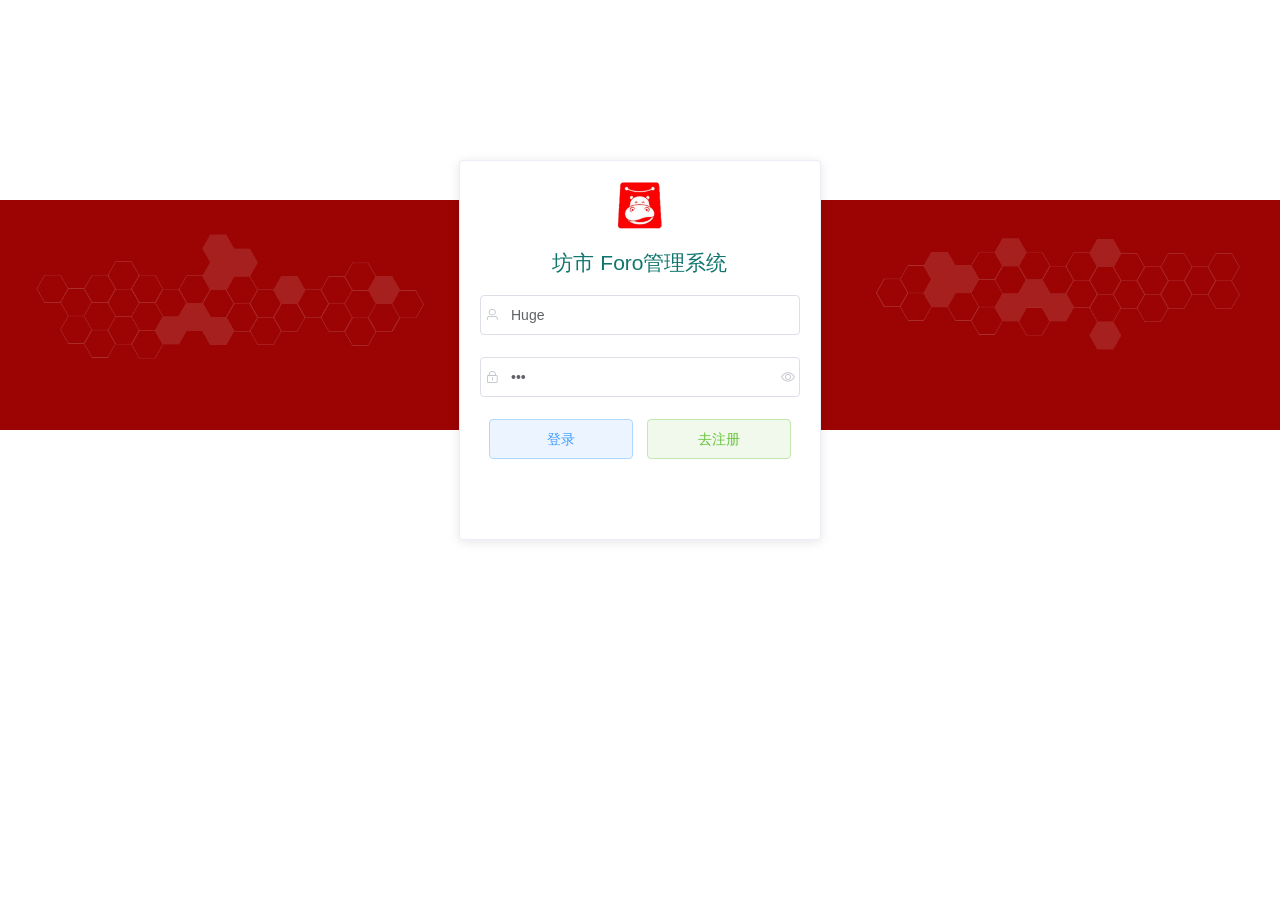
<file: front/console/login.html>
<!DOCTYPE html>
<html lang="en">
<head>
  <meta charset="UTF-8">
  <title>坊市 Foro管理后台</title>
  <link href="./css/main.css" rel="stylesheet">
  <!-- 引入样式 -->
  <link rel="stylesheet" href="./css/element.css">
  <link rel="stylesheet" href="./css/index.css">
  <link rel="stylesheet" href="./css/login.css">

  <link rel="stylesheet" href="./css/foro-theme.css">
</head>
<body>
<div id="app">
  <div style="display: flex; margin-top: 20px; height: 100px;">
    <transition name="el-zoom-in-center">
      <el-card v-show="showLogin" class="login-form-layout">
        <el-form autoComplete="on"
                 :model="loginForm"
                 :rules="loginRules"
                 ref="loginForm"
                 label-position="left">
          <div style="text-align: center">
            <el-image class="logo" src="./images/1.png"></el-image>
          </div>
          <h2 class="login-title color-danger">坊市 Foro管理系统</h2>
          <el-form-item prop="username">
            <el-input name="username"
                      type="text"
                      v-model="loginForm.username"
                      autoComplete="on"
                      placeholder="请输入用户名">
          <span slot="prefix">
            <i class="el-icon-user"></i>
          </span>
            </el-input>
          </el-form-item>
          <el-form-item prop="password">
            <el-input name="password"
                      :type="pwdType"
                      @keyup.enter.native="handleLogin"
                      v-model="loginForm.password"
                      autoComplete="on"
                      placeholder="请输入密码">
          <span slot="prefix">
            <i class="el-icon-lock"></i>
          </span>
              <span slot="suffix" @click="showPwd">
            <i class="el-icon-view"></i>
          </span>
            </el-input>
          </el-form-item>
          <el-form-item style="margin-bottom: 60px;text-align: center">
            <el-button style="width: 45%" plain type="primary" :loading="loading" @click.native.prevent="handleLogin">
              登录
            </el-button>
            <el-button style="width: 45%" plain type="success" @click.native.prevent="showLogin=!showLogin">
              去注册
            </el-button>
          </el-form-item>
        </el-form>
      </el-card>
    </transition>
    <transition name="el-zoom-in-center">
      <el-card v-show="!showLogin" class="login-form-layout">
        <el-form autoComplete="on"
                 :model="registerForm"
                 :rules="loginRules"
                 ref="registerForm"
                 label-position="left">
          <div style="text-align: center">
            <el-image class="logo" src="./images/1.png"></el-image>
          </div>
          <h2 class="login-title color-danger">坊市 Foro管理系统</h2>
          <el-form-item prop="username">
            <el-input name="username"
                      type="text"
                      v-model="registerForm.username"
                      autoComplete="on"
                      placeholder="请输入用户名">
          <span slot="prefix">
            <i class="el-icon-user"></i>
          </span>
            </el-input>
          </el-form-item>
          <el-form-item prop="name">
            <el-input name="name"
                      v-model="registerForm.name"
                      autoComplete="on"
                      placeholder="请输入昵称">
              <span slot="prefix">
                <i class="el-icon-chat-dot-square"></i>
              </span>
            </el-input>
          </el-form-item>
          <el-form-item prop="password">
            <el-input name="password"
                      :type="pwdType"
                      v-model="registerForm.password"
                      autoComplete="on"
                      placeholder="请输入密码">
              <span slot="prefix">
                <i class="el-icon-lock"></i>
              </span>
              <span slot="suffix" @click="showPwd">
                <i class="el-icon-view"></i>
              </span>
            </el-input>
          </el-form-item>

          <el-form-item style="margin-bottom: 60px;text-align: center">
            <el-button style="width: 45%" type="primary" :loading="loading" @click.native.prevent="handleRegister">
              注册
            </el-button>
            <el-button style="width: 45%" type="success" @click.native.prevent="showLogin=!showLogin">
              去登录
            </el-button>
          </el-form-item>
        </el-form>
      </el-card>
    </transition>
  </div>
  <div>

    <img :src="login_center_bg" class="login-center-layout">
  </div>
</div>
<script src="./js/vue.js"></script>
<script src="./js/axios.min.js"></script>
<script src="./js/common.js"></script>
<script src="./js/element.js"></script>

<script>

  const app = new Vue({
    el: "#app",
    data() {
      const validateUsername = (rule, value, callback) => {
        if (!value.match("^[\\w]{4,32}$")) {
          callback(new Error('请输入正确的用户名'))
        } else {
          callback()
        }
      };
      const validatePass = (rule, value, callback) => {
        if (value.length < 3) {
          callback(new Error('密码不能小于3位'))
        } else {
          callback()
        }
      };
      return {
        util,
        login_center_bg: "./images/login_center_bg.png",
        loginForm: {
          username: '',
          password: ''
        },
        registerForm: {
          username: '',
          password: '',
          confirmPassword: ''
        },
        loginRules: {
          username: [{required: true, trigger: 'blur', validator: validateUsername}],
          password: [{required: true, trigger: 'blur', validator: validatePass}],
          confirmPassword: [{
            required: true, trigger: 'blur', validator: (r, v, c) => {
              if (v !== this.registerForm.password) {
                c(new Error('两次密码不一致'))
              } else {
                c()
              }
            }
          }],
        },
        loading: false,
        pwdType: 'password',
        showLogin: true
      }
    },
    created() {
      this.loginForm.username = "Huge";
      this.loginForm.password = "123";
    },
    methods: {
      showPwd() {
        if (this.pwdType === 'password') {
          this.pwdType = ''
        } else {
          this.pwdType = 'password'
        }
      },
      handleLogin() {
        this.$refs.loginForm.validate(valid => {
          if (valid) {
            // 登录
            axios.post("/users/login", this.loginForm)
              .then(resp => {
                let {token, ...user} = resp.data;
                sessionStorage.setItem("token", token)
                util.store.set("user-info", user)
                const url = util.store.get("return-url");
                window.location = url || '/';
              })
              .catch(err => this.handleLoginError(err.response.data.msg))
          } else {
            console.log('参数验证不合法！');
            return false
          }
        })
      },
      handleLoginError(msg) {
        // 登录失败，说明原因
        this.$message({
          message: msg,
          type: 'error'
        });
      },
      handleRegister() {
        this.$refs.registerForm.validate(valid => {
          if (!valid) {
            console.log('参数验证不合法！');
            return false
          }
          // 注册
          axios.post("/user/register", this.registerForm)
            .then(resp => {
              // 注册成功
              this.$message({
                message: '注册成功，去登录吧！',
                type: 'success'
              });
              // 去登录
              this.showLogin = true;
            })
            .catch(err => {
              // 注册失败，说明原因
              this.$message({
                message: '注册失败',
                type: 'error'
              });
              console.log(err)
            })
        })
      }
    }
  })
</script>
</body>
</html>
</file>
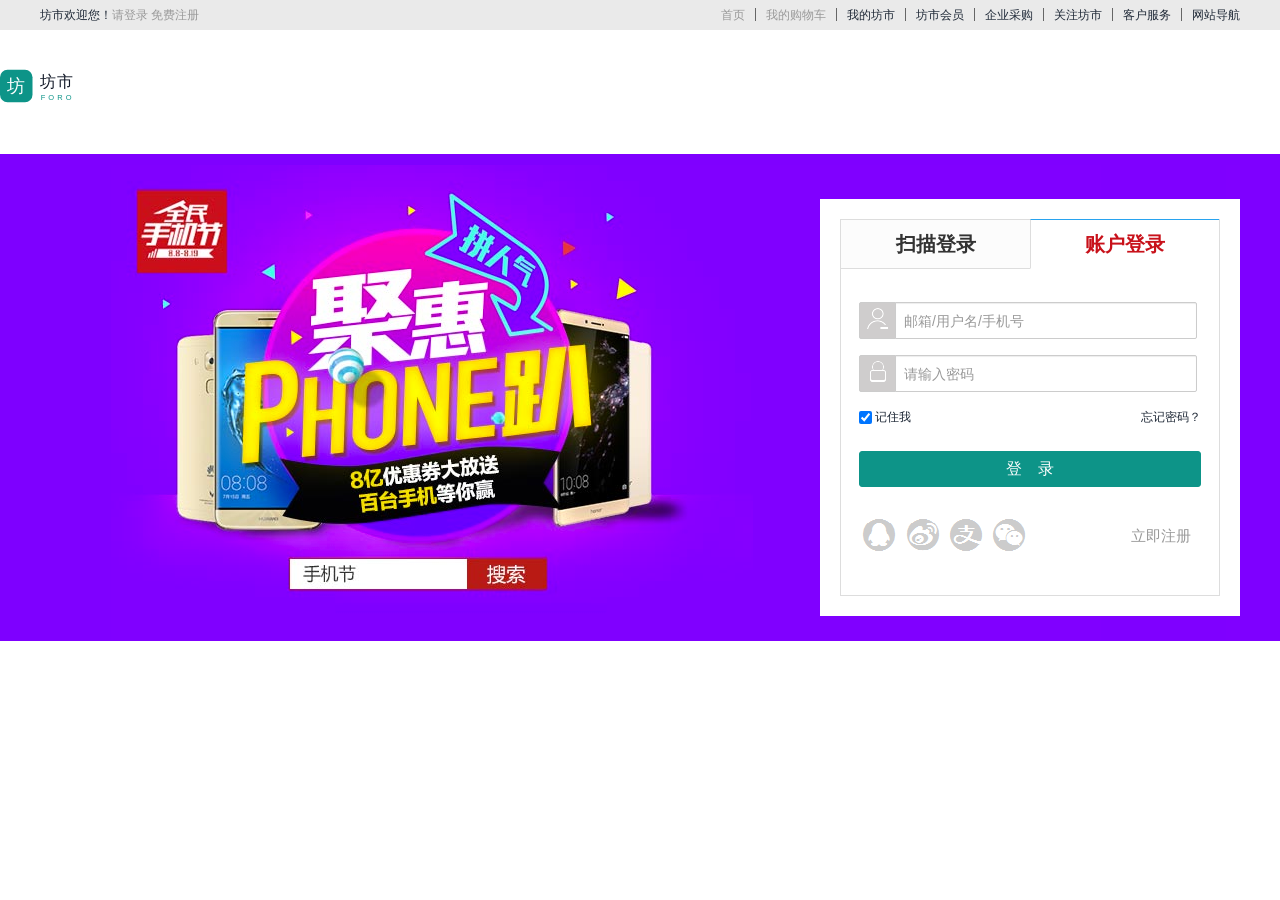
<file: front/portal/cart.html>
<!DOCTYPE html>
<html>

<head>
  <meta charset="utf-8" />
  <meta http-equiv="X-UA-Compatible" content="IE=9; IE=8; IE=7; IE=EDGE">
  <meta http-equiv="X-UA-Compatible" content="IE=EmulateIE7" />
  <title>坊市 Foro--购物车页面</title>

  <link rel="stylesheet" type="text/css" href="css/webbase.css" />
  <link rel="stylesheet" type="text/css" href="css/pages-cart.css" />
  <link rel="stylesheet" type="text/css" href="css/foro-theme.css"/>
</head>

<body>

  <div id="cartApp">
    <!--head-->
    <top></top>
    <div class="cart py-container">
      <!--All goods-->
      <div class="allgoods">
        <div class="logoArea">
          <a href="/">
            <div class="logo">
              <img src="./img/logo.svg" alt="1" />
            </div>
          </a>
          <span>购物车商品 </span>
        </div>
        <div class="cart-main">
          <div class="yui3-g cart-th">
            <div class="yui3-u-1-4"><input type="checkbox" v-model="selectAll" /> 全部</div>
            <div class="yui3-u-1-4">商品</div>
            <div class="yui3-u-1-8">单价（元）</div>
            <div class="yui3-u-1-8">&nbsp;&nbsp;数量</div>
            <div class="yui3-u-1-8">小计（元）</div>
            <div class="yui3-u-1-12">操作</div>
          </div>
          <div class="cart-item-list">

            <div class="cart-body">
              <div class="cart-list">
                <ul class="goods-list yui3-g" v-for="(c,i) in carts" :key="c.id">
                  <li class="yui3-u-1-24">
                    <input type="checkbox" name="" v-model="selectedCarts" :value="c" :disabled="c.status!==1 || c.stock <= c.num" />
                  </li>
                  <li class="yui3-u-11-24">
                    <div class="good-item">
                      <div class="item-img"><a href="#" target="_blank">
                          <img :src="c.image" width="80px" height="80px" /></a>
                      </div>
                      <div class="item-msg">
                        <span>
                          <p v-text="c.name" style="overflow: hidden"></p>
                          <span v-for="(v,k) in  JSON.parse(c.spec)" :key="k">
                            <a href="#" @click.prevent="">{{v}}</a> |
                          </span>
                        </span>
                      </div>
                    </div>
                  </li>

                  <li class="yui3-u-1-8">
                    <span style="line-height:70px " class="price"
                      v-text="util.formatPrice(c.newPrice || c.price)"></span><br />
                    <span v-if="c.newPrice && c.newPrice < c.price" style="color: #bf360c;"
                      v-text="'比加入时便宜：￥' + util.formatPrice(c.price - c.newPrice)"></span>
                  </li>
                  <li class="yui3-u-1-8" style="padding-top: 20px">
                    <a href="javascript:void(0)" class="increment mins" @click="decrement(c)">-</a>
                    <input autocomplete="off" :disabled="c.num > c.stock" type="text" v-model="c.num"
                      @blur="watchNum(c)" minnum="1" class="itxt" />
                    <a href="javascript:void(0)" class="increment plus" @click="increment(c)">+</a>
                  </li>
                  <li class="yui3-u-1-8"><span style="line-height:70px " class="sum"
                      v-text="util.formatPrice((c.newPrice || c.price) * c.num)"></span></li>
                  <li class="yui3-u-1-12">
                    <a href="#" @click.prevent="deleteCart(i)">删除</a><br />
                    <a href="#none">移到我的关注</a><br />
                    <span v-show="c.status !== 1" style="color: red;">商品已经下架</span>
                    <span v-show="c.num > c.stock" style="color: red;">商品库存不足</span>
                  </li>
                </ul>
              </div>
            </div>
          </div>

        </div>
        <div class="cart-tool">
          <div class="select-all">
            <input type="checkbox" v-model="selectAll" />
            <span>全选</span>
          </div>
          <div class="option">
            <a href="#none">删除选中的商品</a>
            <a href="#none">移到我的关注</a>
            <a href="#none">清除下架商品</a>
          </div>
          <div class="toolbar">
            <div class="chosed">已选择<span v-text="selectedCarts.length"></span>件商品</div>
            <div class="sumprice">
              <span><em>总价（不含运费） ：</em><i class="summoney" v-text="util.formatPrice(totalPrice)"></i></span>
              <span><em>已节省：</em><i>-¥20.00</i></span>
            </div>
            <div class="sumbtn">
              <a class="sum-btn" href="#" @click.prevent="toOrderInfo" target="_blank">结算</a>
            </div>
          </div>
        </div>
        <div class="clearfix"></div>
        <div class="deled">
          <span>已删除商品，您可以重新购买或加关注：</span>
          <div class="cart-list del">
            <ul class="goods-list yui3-g">
              <li class="yui3-u-1-2">
                <div class="good-item">
                  <div class="item-msg">Apple Macbook Air 13.3英寸笔记本电脑 银色（Corei5）处理器/8GB内存</div>
                </div>
              </li>
              <li class="yui3-u-1-6"><span class="price">8848.00</span></li>
              <li class="yui3-u-1-6">
                <span class="number">1</span>
              </li>
              <li class="yui3-u-1-8">
                <a href="#none">重新购买</a>
                <a href="#none">移到我的关注</a>
              </li>
            </ul>
          </div>
        </div>
      </div>
    </div>

  </div>
  <script src="./js/vue.js"></script>
  <script src="./js/axios.min.js"></script>
  <script src="./js/common.js"></script>
  <script src="./js/top.js"></script>
  <script type="text/javascript">
    const cartVm = new Vue({
      el: "#cartApp",
      data: {
        util,
        carts: [],
        user: null,
        selectedCarts: [],
        enableCarts: [],
        selectAll: true
      },
      async created() {
        util.store.set("return-url", location.href);
        this.user = util.store.get("user-info")
        if (!util.isLogin()) {
          // 未登录直接跳转到登录页面
          location.href = "login.html"
        }
        // 加载购物车
        this.loadCarts();
      },
      methods: {
        loadCarts() {
          // 查询购物车
          this.handleLoginCarts();
        },
        handleLoginCarts() {
          // 已登录
          axios.get("/carts").then(resp => {
            if (!resp || resp.length <= 0) {
              this.carts = [];
              // 提示
              alert("你的购物车是空的，赶紧去买点东西吧！");
              window.location.href = "/search.html";
            } else {
              this.carts = resp;
              this.refreshSelectedCarts();
            }
          }).catch(e => {
            console.log(e);
            // 提示
            alert("查询购物车数据失败");
          })
        },
        increment(c) {
          if (c.num >= c.stock) {
            alert("超出库存上限");
            return;
          }
          axios.put("/carts", {
            id: c.id,
            num: c.num + 1
          }).then(() => {
            this.handleLoginCarts();
          }).catch(() => {
            alert("服务器忙");
          })
        },
        decrement(c) {
          if (c.num <= 1) return;
          // 已登录
          axios.put("/carts", {
            id: c.id,
            num: c.num - 1
          }).then(() => this.handleLoginCarts())
            .catch(() => {
              alert("服务器忙");
            })
        },
        deleteCart(i) {
          const id = this.carts[i].id;
          // 已登录
          axios.delete("/carts/" + id)
            .then(() => this.handleLoginCarts())
            .catch(() => {
              alert("服务器忙");
            });
        },
        toOrderInfo() {
          // 把已选中的购物车商品保存到localStorage
          if (!this.selectedCarts || this.selectedCarts.length < 1) {
            alert("至少要选中一件商品！");
            return;
          }
          util.store.set("selectedCarts", this.selectedCarts);
          window.location.href = "/order-confirm.html"
        },
        watchNum(c) {
          if (c.num > c.stock) {
            c.num = c.stock;
            alert("超出库存上限");
          }
        },
        refreshSelectedCarts() {
          this.selectedCarts = this.carts.filter(c => c.status === 1 && c.stock >= c.num);
          this.enableCarts = this.selectedCarts;
        }
      },
      watch: {
        selectAll(val, oldVal) {
          if (val) {
            this.selectedCarts = this.enableCarts;
          } else if (this.selectedCarts.length === this.enableCarts.length) {
            this.selectedCarts = [];
          }
        },
        selectedCarts: {
          deep: true,
          handler(val) {
            if (val.length === this.enableCarts.length && !this.selectAll) this.selectAll = true;
            if (val.length !== this.enableCarts.length && this.selectAll) this.selectAll = false;
          }
        }
      },
      computed: {
        totalPrice() {
          return this.selectedCarts.map(c => c.num * (c.newPrice || c.price)).reduce((v1, v2) => v1 + v2, 0);
        }
      }
    })
  </script>

</body>

</html>
</file>
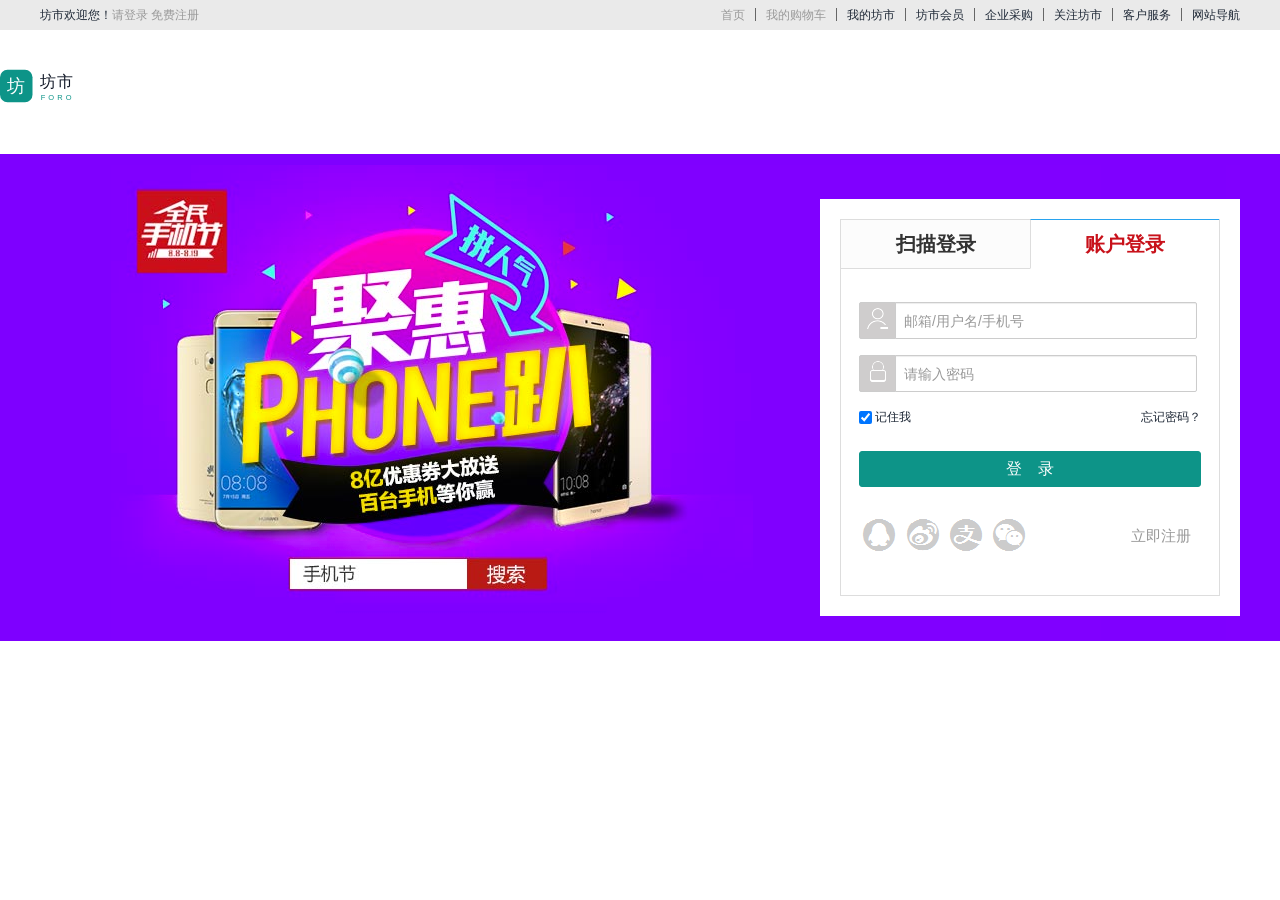
<file: front/portal/login.html>
<!DOCTYPE html>
<html>

<head>
  <meta charset="UTF-8">
  <meta http-equiv="X-UA-Compatible" content="IE=9; IE=8; IE=7; IE=EDGE">
  <meta http-equiv="X-UA-Compatible" content="IE=EmulateIE7"/>
  <title>坊市 Foro--登录页面</title>

  <link rel="stylesheet" type="text/css" href="./css/index.css"/>
  <link rel="stylesheet" type="text/css" href="./css/webbase.css"/>
  <link rel="stylesheet" type="text/css" href="./css/pages-login.css"/>
  <link rel="stylesheet" type="text/css" href="css/foro-theme.css"/>
</head>

<body>
<div class="login-box"  id="loginApp">
  <top></top>
  <!--head-->
  <div class="py-container logoArea">
    <div class="banner">
      <div class="logo">
        <img src="./img/logo.svg" alt="1"/>
      </div>
    </div>
  </div>
  <!--loginArea-->
  <div class="loginArea">
    <div class="py-container login">
      <div class="loginform">
        <ul class="sui-nav nav-tabs tab-wraped">
          <li>
            <a href="#index" data-toggle="tab">
              <h3>扫描登录</h3>
            </a>
          </li>
          <li class="active">
            <a href="#profile" data-toggle="tab">
              <h3>账户登录</h3>
            </a>
          </li>
        </ul>
        <div class="tab-content tab-wraped">
          <div id="index" class="tab-pane">
            <p>二维码登录，暂为官网二维码</p>
            <img src="./img/wx_cz.jpg"/>
          </div>
          <div id="profile" class="tab-pane  active">
            <span v-text="msg"></span>
            <form class="sui-form">
              <div class="input-prepend"><span class="add-on loginname"></span>
                <input id="username" type="text" placeholder="邮箱/用户名/手机号" class="span2 input-xfat"
                       v-model="form.username">
              </div>
              <div class="input-prepend"><span class="add-on loginpwd"></span>
                <input id="password" type="password" placeholder="请输入密码" class="span2 input-xfat"
                       v-model="form.password">
              </div>
              <div class="setting">
                <label class="checkbox inline">
                  <input name="m1" type="checkbox" value="2" checked="">
                  记住我
                </label>
                <span class="forget">忘记密码？</span>
              </div>
              <div class="logined">
                <a class="sui-btn btn-block btn-xlarge btn-danger" @click="login"
                   href="javascript:void(0)">登&nbsp;&nbsp;录</a>
              </div>
            </form>
            <div class="otherlogin">
              <div class="types">
                <ul>
                  <li><img src="./img/qq.png" width="35px" height="35px"/></li>
                  <li><img src="./img/sina.png"/></li>
                  <li><img src="./img/ali.png"/></li>
                  <li><img src="./img/weixin.png"/></li>
                </ul>
              </div>
              <span class="register"><a href="./index.html" target="_blank">立即注册</a></span>
            </div>
          </div>
        </div>
      </div>
    </div>
  </div>

</div>

</body>
<script src="./js/vue.js"></script>
<script src="./js/axios.min.js"></script>
<script src="./js/common.js"></script>
<script src="./js/top.js"></script>
<script type="text/javascript">
  var loginVm = new Vue({
    el: "#loginApp",
    data: {
      form: {
        username: '',
        password: ''
      },
      msg: '',
      util
    },
    methods: {
      login() {
        axios.post("/users/login", this.form)
          .then(({token, ... user}) => {
            sessionStorage.setItem("token", token)
            util.store.set("user-info", user)
            const url = util.store.get("return-url");
            window.location = url || '/';
          })
          .catch(() => this.msg = '用户名或密码错误')
      }
    }
  });
</script>
</html>
</file>
<file: front/console/css/main.css>
html,body{
    height: 100%;
    margin: 0;
    font-size: 14px;
    font-family: "Helvetica Neue",Helvetica,"PingFang SC","Hiragino Sans GB","Microsoft YaHei","微软雅黑",Arial,sans-serif;
}
#app {
    height: 100%;
    flex-direction: row;
    justify-content: space-between;
    display: flex;
    display: -webkit-flex;
}
.banner{
    display: flex;
    flex-direction: row;
    justify-content: space-between;
    box-shadow: 1px 1px 3px #888888;
    margin-bottom: 2px;
    padding: 10px 20px;
    align-items: center;
    color: #494747
}
.banner .icon{
    width: 2%;
}
.banner .title{
    width: 85%;
    font: 20px sans-serif;
}
.mini-box {
    width: 20px;
}
.menus{
    width: 15%;
}
.blocks{
    width: 90%;
    height: 100%;
}
.btn-add {
    float: right;
}
</file>
<file: front/console/css/element.css>
@charset "UTF-8";.el-pagination--small .arrow.disabled,.el-table .hidden-columns,.el-table td.is-hidden>*,.el-table th.is-hidden>*,.el-table--hidden{visibility:hidden}.el-dropdown .el-dropdown-selfdefine:focus:active,.el-dropdown .el-dropdown-selfdefine:focus:not(.focusing),.el-message__closeBtn:focus,.el-message__content:focus,.el-popover:focus,.el-popover:focus:active,.el-popover__reference:focus:hover,.el-popover__reference:focus:not(.focusing),.el-rate:active,.el-rate:focus,.el-tooltip:focus:hover,.el-tooltip:focus:not(.focusing),.el-upload-list__item.is-success:active,.el-upload-list__item.is-success:not(.focusing):focus{outline-width:0}.el-input__suffix,.el-tree.is-dragging .el-tree-node__content *{pointer-events:none}@font-face{font-family:element-icons;src:url(fonts/element-icons.woff) format("woff"),url(fonts/element-icons.ttf) format("truetype");font-weight:400;font-display:"auto";font-style:normal}[class*=" el-icon-"],[class^=el-icon-]{font-family:element-icons!important;speak:none;font-style:normal;font-weight:400;font-variant:normal;text-transform:none;line-height:1;vertical-align:baseline;display:inline-block;-webkit-font-smoothing:antialiased;-moz-osx-font-smoothing:grayscale}.el-icon-ice-cream-round:before{content:"\e6a0"}.el-icon-ice-cream-square:before{content:"\e6a3"}.el-icon-lollipop:before{content:"\e6a4"}.el-icon-potato-strips:before{content:"\e6a5"}.el-icon-milk-tea:before{content:"\e6a6"}.el-icon-ice-drink:before{content:"\e6a7"}.el-icon-ice-tea:before{content:"\e6a9"}.el-icon-coffee:before{content:"\e6aa"}.el-icon-orange:before{content:"\e6ab"}.el-icon-pear:before{content:"\e6ac"}.el-icon-apple:before{content:"\e6ad"}.el-icon-cherry:before{content:"\e6ae"}.el-icon-watermelon:before{content:"\e6af"}.el-icon-grape:before{content:"\e6b0"}.el-icon-refrigerator:before{content:"\e6b1"}.el-icon-goblet-square-full:before{content:"\e6b2"}.el-icon-goblet-square:before{content:"\e6b3"}.el-icon-goblet-full:before{content:"\e6b4"}.el-icon-goblet:before{content:"\e6b5"}.el-icon-cold-drink:before{content:"\e6b6"}.el-icon-coffee-cup:before{content:"\e6b8"}.el-icon-water-cup:before{content:"\e6b9"}.el-icon-hot-water:before{content:"\e6ba"}.el-icon-ice-cream:before{content:"\e6bb"}.el-icon-dessert:before{content:"\e6bc"}.el-icon-sugar:before{content:"\e6bd"}.el-icon-tableware:before{content:"\e6be"}.el-icon-burger:before{content:"\e6bf"}.el-icon-knife-fork:before{content:"\e6c1"}.el-icon-fork-spoon:before{content:"\e6c2"}.el-icon-chicken:before{content:"\e6c3"}.el-icon-food:before{content:"\e6c4"}.el-icon-dish-1:before{content:"\e6c5"}.el-icon-dish:before{content:"\e6c6"}.el-icon-moon-night:before{content:"\e6ee"}.el-icon-moon:before{content:"\e6f0"}.el-icon-cloudy-and-sunny:before{content:"\e6f1"}.el-icon-partly-cloudy:before{content:"\e6f2"}.el-icon-cloudy:before{content:"\e6f3"}.el-icon-sunny:before{content:"\e6f6"}.el-icon-sunset:before{content:"\e6f7"}.el-icon-sunrise-1:before{content:"\e6f8"}.el-icon-sunrise:before{content:"\e6f9"}.el-icon-heavy-rain:before{content:"\e6fa"}.el-icon-lightning:before{content:"\e6fb"}.el-icon-light-rain:before{content:"\e6fc"}.el-icon-wind-power:before{content:"\e6fd"}.el-icon-baseball:before{content:"\e712"}.el-icon-soccer:before{content:"\e713"}.el-icon-football:before{content:"\e715"}.el-icon-basketball:before{content:"\e716"}.el-icon-ship:before{content:"\e73f"}.el-icon-truck:before{content:"\e740"}.el-icon-bicycle:before{content:"\e741"}.el-icon-mobile-phone:before{content:"\e6d3"}.el-icon-service:before{content:"\e6d4"}.el-icon-key:before{content:"\e6e2"}.el-icon-unlock:before{content:"\e6e4"}.el-icon-lock:before{content:"\e6e5"}.el-icon-watch:before{content:"\e6fe"}.el-icon-watch-1:before{content:"\e6ff"}.el-icon-timer:before{content:"\e702"}.el-icon-alarm-clock:before{content:"\e703"}.el-icon-map-location:before{content:"\e704"}.el-icon-delete-location:before{content:"\e705"}.el-icon-add-location:before{content:"\e706"}.el-icon-location-information:before{content:"\e707"}.el-icon-location-outline:before{content:"\e708"}.el-icon-location:before{content:"\e79e"}.el-icon-place:before{content:"\e709"}.el-icon-discover:before{content:"\e70a"}.el-icon-first-aid-kit:before{content:"\e70b"}.el-icon-trophy-1:before{content:"\e70c"}.el-icon-trophy:before{content:"\e70d"}.el-icon-medal:before{content:"\e70e"}.el-icon-medal-1:before{content:"\e70f"}.el-icon-stopwatch:before{content:"\e710"}.el-icon-mic:before{content:"\e711"}.el-icon-copy-document:before{content:"\e718"}.el-icon-full-screen:before{content:"\e719"}.el-icon-switch-button:before{content:"\e71b"}.el-icon-aim:before{content:"\e71c"}.el-icon-crop:before{content:"\e71d"}.el-icon-odometer:before{content:"\e71e"}.el-icon-time:before{content:"\e71f"}.el-icon-bangzhu:before{content:"\e724"}.el-icon-close-notification:before{content:"\e726"}.el-icon-microphone:before{content:"\e727"}.el-icon-turn-off-microphone:before{content:"\e728"}.el-icon-position:before{content:"\e729"}.el-icon-postcard:before{content:"\e72a"}.el-icon-message:before{content:"\e72b"}.el-icon-chat-line-square:before{content:"\e72d"}.el-icon-chat-dot-square:before{content:"\e72e"}.el-icon-chat-dot-round:before{content:"\e72f"}.el-icon-chat-square:before{content:"\e730"}.el-icon-chat-line-round:before{content:"\e731"}.el-icon-chat-round:before{content:"\e732"}.el-icon-set-up:before{content:"\e733"}.el-icon-turn-off:before{content:"\e734"}.el-icon-open:before{content:"\e735"}.el-icon-connection:before{content:"\e736"}.el-icon-link:before{content:"\e737"}.el-icon-cpu:before{content:"\e738"}.el-icon-thumb:before{content:"\e739"}.el-icon-female:before{content:"\e73a"}.el-icon-male:before{content:"\e73b"}.el-icon-guide:before{content:"\e73c"}.el-icon-news:before{content:"\e73e"}.el-icon-price-tag:before{content:"\e744"}.el-icon-discount:before{content:"\e745"}.el-icon-wallet:before{content:"\e747"}.el-icon-coin:before{content:"\e748"}.el-icon-money:before{content:"\e749"}.el-icon-bank-card:before{content:"\e74a"}.el-icon-box:before{content:"\e74b"}.el-icon-present:before{content:"\e74c"}.el-icon-sell:before{content:"\e6d5"}.el-icon-sold-out:before{content:"\e6d6"}.el-icon-shopping-bag-2:before{content:"\e74d"}.el-icon-shopping-bag-1:before{content:"\e74e"}.el-icon-shopping-cart-2:before{content:"\e74f"}.el-icon-shopping-cart-1:before{content:"\e750"}.el-icon-shopping-cart-full:before{content:"\e751"}.el-icon-smoking:before{content:"\e752"}.el-icon-no-smoking:before{content:"\e753"}.el-icon-house:before{content:"\e754"}.el-icon-table-lamp:before{content:"\e755"}.el-icon-school:before{content:"\e756"}.el-icon-office-building:before{content:"\e757"}.el-icon-toilet-paper:before{content:"\e758"}.el-icon-notebook-2:before{content:"\e759"}.el-icon-notebook-1:before{content:"\e75a"}.el-icon-files:before{content:"\e75b"}.el-icon-collection:before{content:"\e75c"}.el-icon-receiving:before{content:"\e75d"}.el-icon-suitcase-1:before{content:"\e760"}.el-icon-suitcase:before{content:"\e761"}.el-icon-film:before{content:"\e763"}.el-icon-collection-tag:before{content:"\e765"}.el-icon-data-analysis:before{content:"\e766"}.el-icon-pie-chart:before{content:"\e767"}.el-icon-data-board:before{content:"\e768"}.el-icon-data-line:before{content:"\e76d"}.el-icon-reading:before{content:"\e769"}.el-icon-magic-stick:before{content:"\e76a"}.el-icon-coordinate:before{content:"\e76b"}.el-icon-mouse:before{content:"\e76c"}.el-icon-brush:before{content:"\e76e"}.el-icon-headset:before{content:"\e76f"}.el-icon-umbrella:before{content:"\e770"}.el-icon-scissors:before{content:"\e771"}.el-icon-mobile:before{content:"\e773"}.el-icon-attract:before{content:"\e774"}.el-icon-monitor:before{content:"\e775"}.el-icon-search:before{content:"\e778"}.el-icon-takeaway-box:before{content:"\e77a"}.el-icon-paperclip:before{content:"\e77d"}.el-icon-printer:before{content:"\e77e"}.el-icon-document-add:before{content:"\e782"}.el-icon-document:before{content:"\e785"}.el-icon-document-checked:before{content:"\e786"}.el-icon-document-copy:before{content:"\e787"}.el-icon-document-delete:before{content:"\e788"}.el-icon-document-remove:before{content:"\e789"}.el-icon-tickets:before{content:"\e78b"}.el-icon-folder-checked:before{content:"\e77f"}.el-icon-folder-delete:before{content:"\e780"}.el-icon-folder-remove:before{content:"\e781"}.el-icon-folder-add:before{content:"\e783"}.el-icon-folder-opened:before{content:"\e784"}.el-icon-folder:before{content:"\e78a"}.el-icon-edit-outline:before{content:"\e764"}.el-icon-edit:before{content:"\e78c"}.el-icon-date:before{content:"\e78e"}.el-icon-c-scale-to-original:before{content:"\e7c6"}.el-icon-view:before{content:"\e6ce"}.el-icon-loading:before{content:"\e6cf"}.el-icon-rank:before{content:"\e6d1"}.el-icon-sort-down:before{content:"\e7c4"}.el-icon-sort-up:before{content:"\e7c5"}.el-icon-sort:before{content:"\e6d2"}.el-icon-finished:before{content:"\e6cd"}.el-icon-refresh-left:before{content:"\e6c7"}.el-icon-refresh-right:before{content:"\e6c8"}.el-icon-refresh:before{content:"\e6d0"}.el-icon-video-play:before{content:"\e7c0"}.el-icon-video-pause:before{content:"\e7c1"}.el-icon-d-arrow-right:before{content:"\e6dc"}.el-icon-d-arrow-left:before{content:"\e6dd"}.el-icon-arrow-up:before{content:"\e6e1"}.el-icon-arrow-down:before{content:"\e6df"}.el-icon-arrow-right:before{content:"\e6e0"}.el-icon-arrow-left:before{content:"\e6de"}.el-icon-top-right:before{content:"\e6e7"}.el-icon-top-left:before{content:"\e6e8"}.el-icon-top:before{content:"\e6e6"}.el-icon-bottom:before{content:"\e6eb"}.el-icon-right:before{content:"\e6e9"}.el-icon-back:before{content:"\e6ea"}.el-icon-bottom-right:before{content:"\e6ec"}.el-icon-bottom-left:before{content:"\e6ed"}.el-icon-caret-top:before{content:"\e78f"}.el-icon-caret-bottom:before{content:"\e790"}.el-icon-caret-right:before{content:"\e791"}.el-icon-caret-left:before{content:"\e792"}.el-icon-d-caret:before{content:"\e79a"}.el-icon-share:before{content:"\e793"}.el-icon-menu:before{content:"\e798"}.el-icon-s-grid:before{content:"\e7a6"}.el-icon-s-check:before{content:"\e7a7"}.el-icon-s-data:before{content:"\e7a8"}.el-icon-s-opportunity:before{content:"\e7aa"}.el-icon-s-custom:before{content:"\e7ab"}.el-icon-s-claim:before{content:"\e7ad"}.el-icon-s-finance:before{content:"\e7ae"}.el-icon-s-comment:before{content:"\e7af"}.el-icon-s-flag:before{content:"\e7b0"}.el-icon-s-marketing:before{content:"\e7b1"}.el-icon-s-shop:before{content:"\e7b4"}.el-icon-s-open:before{content:"\e7b5"}.el-icon-s-management:before{content:"\e7b6"}.el-icon-s-ticket:before{content:"\e7b7"}.el-icon-s-release:before{content:"\e7b8"}.el-icon-s-home:before{content:"\e7b9"}.el-icon-s-promotion:before{content:"\e7ba"}.el-icon-s-operation:before{content:"\e7bb"}.el-icon-s-unfold:before{content:"\e7bc"}.el-icon-s-fold:before{content:"\e7a9"}.el-icon-s-platform:before{content:"\e7bd"}.el-icon-s-order:before{content:"\e7be"}.el-icon-s-cooperation:before{content:"\e7bf"}.el-icon-bell:before{content:"\e725"}.el-icon-message-solid:before{content:"\e799"}.el-icon-video-camera:before{content:"\e772"}.el-icon-video-camera-solid:before{content:"\e796"}.el-icon-camera:before{content:"\e779"}.el-icon-camera-solid:before{content:"\e79b"}.el-icon-download:before{content:"\e77c"}.el-icon-upload2:before{content:"\e77b"}.el-icon-upload:before{content:"\e7c3"}.el-icon-picture-outline-round:before{content:"\e75f"}.el-icon-picture-outline:before{content:"\e75e"}.el-icon-picture:before{content:"\e79f"}.el-icon-close:before{content:"\e6db"}.el-icon-check:before{content:"\e6da"}.el-icon-plus:before{content:"\e6d9"}.el-icon-minus:before{content:"\e6d8"}.el-icon-help:before{content:"\e73d"}.el-icon-s-help:before{content:"\e7b3"}.el-icon-circle-close:before{content:"\e78d"}.el-icon-circle-check:before{content:"\e720"}.el-icon-circle-plus-outline:before{content:"\e723"}.el-icon-remove-outline:before{content:"\e722"}.el-icon-zoom-out:before{content:"\e776"}.el-icon-zoom-in:before{content:"\e777"}.el-icon-error:before{content:"\e79d"}.el-icon-success:before{content:"\e79c"}.el-icon-circle-plus:before{content:"\e7a0"}.el-icon-remove:before{content:"\e7a2"}.el-icon-info:before{content:"\e7a1"}.el-icon-question:before{content:"\e7a4"}.el-icon-warning-outline:before{content:"\e6c9"}.el-icon-warning:before{content:"\e7a3"}.el-icon-goods:before{content:"\e7c2"}.el-icon-s-goods:before{content:"\e7b2"}.el-icon-star-off:before{content:"\e717"}.el-icon-star-on:before{content:"\e797"}.el-icon-more-outline:before{content:"\e6cc"}.el-icon-more:before{content:"\e794"}.el-icon-phone-outline:before{content:"\e6cb"}.el-icon-phone:before{content:"\e795"}.el-icon-user:before{content:"\e6e3"}.el-icon-user-solid:before{content:"\e7a5"}.el-icon-setting:before{content:"\e6ca"}.el-icon-s-tools:before{content:"\e7ac"}.el-icon-delete:before{content:"\e6d7"}.el-icon-delete-solid:before{content:"\e7c9"}.el-icon-eleme:before{content:"\e7c7"}.el-icon-platform-eleme:before{content:"\e7ca"}.el-icon-loading{-webkit-animation:rotating 2s linear infinite;animation:rotating 2s linear infinite}.el-icon--right{margin-left:5px}.el-icon--left{margin-right:5px}@-webkit-keyframes rotating{0%{-webkit-transform:rotateZ(0);transform:rotateZ(0)}100%{-webkit-transform:rotateZ(360deg);transform:rotateZ(360deg)}}@keyframes rotating{0%{-webkit-transform:rotateZ(0);transform:rotateZ(0)}100%{-webkit-transform:rotateZ(360deg);transform:rotateZ(360deg)}}.el-pagination{white-space:nowrap;padding:2px 5px;color:#303133;font-weight:700}.el-pagination::after,.el-pagination::before{display:table;content:""}.el-pagination::after{clear:both}.el-pagination button,.el-pagination span:not([class*=suffix]){display:inline-block;font-size:13px;min-width:35.5px;height:28px;line-height:28px;vertical-align:top;-webkit-box-sizing:border-box;box-sizing:border-box}.el-pagination .el-input__inner{text-align:center;-moz-appearance:textfield;line-height:normal}.el-pagination .el-input__suffix{right:0;-webkit-transform:scale(.8);transform:scale(.8)}.el-pagination .el-select .el-input{width:100px;margin:0 5px}.el-pagination .el-select .el-input .el-input__inner{padding-right:25px;border-radius:3px}.el-pagination button{border:none;padding:0 6px;background:0 0}.el-pagination button:focus{outline:0}.el-pagination button:hover{color:#409EFF}.el-pagination button:disabled{color:#C0C4CC;background-color:#FFF;cursor:not-allowed}.el-pagination .btn-next,.el-pagination .btn-prev{background:center center no-repeat #FFF;background-size:16px;cursor:pointer;margin:0;color:#303133}.el-pagination .btn-next .el-icon,.el-pagination .btn-prev .el-icon{display:block;font-size:12px;font-weight:700}.el-pagination .btn-prev{padding-right:12px}.el-pagination .btn-next{padding-left:12px}.el-pagination .el-pager li.disabled{color:#C0C4CC;cursor:not-allowed}.el-pager li,.el-pager li.btn-quicknext:hover,.el-pager li.btn-quickprev:hover{cursor:pointer}.el-pagination--small .btn-next,.el-pagination--small .btn-prev,.el-pagination--small .el-pager li,.el-pagination--small .el-pager li.btn-quicknext,.el-pagination--small .el-pager li.btn-quickprev,.el-pagination--small .el-pager li:last-child{border-color:transparent;font-size:12px;line-height:22px;height:22px;min-width:22px}.el-pagination--small .more::before,.el-pagination--small li.more::before{line-height:24px}.el-pagination--small button,.el-pagination--small span:not([class*=suffix]){height:22px;line-height:22px}.el-pagination--small .el-pagination__editor,.el-pagination--small .el-pagination__editor.el-input .el-input__inner{height:22px}.el-pagination__sizes{margin:0 10px 0 0;font-weight:400;color:#606266}.el-pagination__sizes .el-input .el-input__inner{font-size:13px;padding-left:8px}.el-pagination__sizes .el-input .el-input__inner:hover{border-color:#409EFF}.el-pagination__total{margin-right:10px;font-weight:400;color:#606266}.el-pagination__jump{margin-left:24px;font-weight:400;color:#606266}.el-pagination__jump .el-input__inner{padding:0 3px}.el-pagination__rightwrapper{float:right}.el-pagination__editor{line-height:18px;padding:0 2px;height:28px;text-align:center;margin:0 2px;-webkit-box-sizing:border-box;box-sizing:border-box;border-radius:3px}.el-pager,.el-pagination.is-background .btn-next,.el-pagination.is-background .btn-prev{padding:0}.el-pagination__editor.el-input{width:50px}.el-pagination__editor.el-input .el-input__inner{height:28px}.el-pagination__editor .el-input__inner::-webkit-inner-spin-button,.el-pagination__editor .el-input__inner::-webkit-outer-spin-button{-webkit-appearance:none;margin:0}.el-pagination.is-background .btn-next,.el-pagination.is-background .btn-prev,.el-pagination.is-background .el-pager li{margin:0 5px;background-color:#f4f4f5;color:#606266;min-width:30px;border-radius:2px}.el-pagination.is-background .btn-next.disabled,.el-pagination.is-background .btn-next:disabled,.el-pagination.is-background .btn-prev.disabled,.el-pagination.is-background .btn-prev:disabled,.el-pagination.is-background .el-pager li.disabled{color:#C0C4CC}.el-pagination.is-background .el-pager li:not(.disabled):hover{color:#409EFF}.el-pagination.is-background .el-pager li:not(.disabled).active{background-color:#409EFF;color:#FFF}.el-dialog,.el-pager li{background:#FFF;-webkit-box-sizing:border-box}.el-pagination.is-background.el-pagination--small .btn-next,.el-pagination.is-background.el-pagination--small .btn-prev,.el-pagination.is-background.el-pagination--small .el-pager li{margin:0 3px;min-width:22px}.el-pager,.el-pager li{vertical-align:top;margin:0;display:inline-block}.el-pager{-webkit-user-select:none;-moz-user-select:none;-ms-user-select:none;user-select:none;list-style:none;font-size:0}.el-date-table,.el-table th{-webkit-user-select:none;-moz-user-select:none}.el-pager .more::before{line-height:30px}.el-pager li{padding:0 4px;font-size:13px;min-width:35.5px;height:28px;line-height:28px;box-sizing:border-box;text-align:center}.el-menu--collapse .el-menu .el-submenu,.el-menu--popup{min-width:200px}.el-pager li.btn-quicknext,.el-pager li.btn-quickprev{line-height:28px;color:#303133}.el-pager li.btn-quicknext.disabled,.el-pager li.btn-quickprev.disabled{color:#C0C4CC}.el-pager li.active+li{border-left:0}.el-pager li:hover{color:#409EFF}.el-pager li.active{color:#409EFF;cursor:default}@-webkit-keyframes v-modal-in{0%{opacity:0}}@-webkit-keyframes v-modal-out{100%{opacity:0}}.el-dialog{position:relative;margin:0 auto 50px;border-radius:2px;-webkit-box-shadow:0 1px 3px rgba(0,0,0,.3);box-shadow:0 1px 3px rgba(0,0,0,.3);box-sizing:border-box;width:50%}.el-dialog.is-fullscreen{width:100%;margin-top:0;margin-bottom:0;height:100%;overflow:auto}.el-dialog__wrapper{position:fixed;top:0;right:0;bottom:0;left:0;overflow:auto;margin:0}.el-dialog__header{padding:20px 20px 10px}.el-dialog__headerbtn{position:absolute;top:20px;right:20px;padding:0;background:0 0;border:none;outline:0;cursor:pointer;font-size:16px}.el-dialog__headerbtn .el-dialog__close{color:#909399}.el-dialog__headerbtn:focus .el-dialog__close,.el-dialog__headerbtn:hover .el-dialog__close{color:#409EFF}.el-dialog__title{line-height:24px;font-size:18px;color:#303133}.el-dialog__body{padding:30px 20px;color:#606266;font-size:14px;word-break:break-all}.el-dialog__footer{padding:10px 20px 20px;text-align:right;-webkit-box-sizing:border-box;box-sizing:border-box}.el-dialog--center{text-align:center}.el-dialog--center .el-dialog__body{text-align:initial;padding:25px 25px 30px}.el-dialog--center .el-dialog__footer{text-align:inherit}.dialog-fade-enter-active{-webkit-animation:dialog-fade-in .3s;animation:dialog-fade-in .3s}.dialog-fade-leave-active{-webkit-animation:dialog-fade-out .3s;animation:dialog-fade-out .3s}@-webkit-keyframes dialog-fade-in{0%{-webkit-transform:translate3d(0,-20px,0);transform:translate3d(0,-20px,0);opacity:0}100%{-webkit-transform:translate3d(0,0,0);transform:translate3d(0,0,0);opacity:1}}@keyframes dialog-fade-in{0%{-webkit-transform:translate3d(0,-20px,0);transform:translate3d(0,-20px,0);opacity:0}100%{-webkit-transform:translate3d(0,0,0);transform:translate3d(0,0,0);opacity:1}}@-webkit-keyframes dialog-fade-out{0%{-webkit-transform:translate3d(0,0,0);transform:translate3d(0,0,0);opacity:1}100%{-webkit-transform:translate3d(0,-20px,0);transform:translate3d(0,-20px,0);opacity:0}}@keyframes dialog-fade-out{0%{-webkit-transform:translate3d(0,0,0);transform:translate3d(0,0,0);opacity:1}100%{-webkit-transform:translate3d(0,-20px,0);transform:translate3d(0,-20px,0);opacity:0}}.el-autocomplete{position:relative;display:inline-block}.el-autocomplete-suggestion{margin:5px 0;-webkit-box-shadow:0 2px 12px 0 rgba(0,0,0,.1);box-shadow:0 2px 12px 0 rgba(0,0,0,.1);border-radius:4px;border:1px solid #E4E7ED;-webkit-box-sizing:border-box;box-sizing:border-box;background-color:#FFF}.el-dropdown-menu,.el-menu--collapse .el-submenu .el-menu{z-index:10;-webkit-box-shadow:0 2px 12px 0 rgba(0,0,0,.1)}.el-autocomplete-suggestion__wrap{max-height:280px;padding:10px 0;-webkit-box-sizing:border-box;box-sizing:border-box}.el-autocomplete-suggestion__list{margin:0;padding:0}.el-autocomplete-suggestion li{padding:0 20px;margin:0;line-height:34px;cursor:pointer;color:#606266;font-size:14px;list-style:none;white-space:nowrap;overflow:hidden;text-overflow:ellipsis}.el-autocomplete-suggestion li.highlighted,.el-autocomplete-suggestion li:hover{background-color:#F5F7FA}.el-autocomplete-suggestion li.divider{margin-top:6px;border-top:1px solid #000}.el-autocomplete-suggestion li.divider:last-child{margin-bottom:-6px}.el-autocomplete-suggestion.is-loading li{text-align:center;height:100px;line-height:100px;font-size:20px;color:#999}.el-autocomplete-suggestion.is-loading li::after{display:inline-block;content:"";height:100%;vertical-align:middle}.el-autocomplete-suggestion.is-loading li:hover{background-color:#FFF}.el-autocomplete-suggestion.is-loading .el-icon-loading{vertical-align:middle}.el-dropdown{display:inline-block;position:relative;color:#606266;font-size:14px}.el-dropdown .el-button-group{display:block}.el-dropdown .el-button-group .el-button{float:none}.el-dropdown .el-dropdown__caret-button{padding-left:5px;padding-right:5px;position:relative;border-left:none}.el-dropdown .el-dropdown__caret-button::before{content:'';position:absolute;display:block;width:1px;top:5px;bottom:5px;left:0;background:rgba(255,255,255,.5)}.el-dropdown .el-dropdown__caret-button.el-button--default::before{background:rgba(220,223,230,.5)}.el-dropdown .el-dropdown__caret-button:hover::before{top:0;bottom:0}.el-dropdown .el-dropdown__caret-button .el-dropdown__icon{padding-left:0}.el-dropdown__icon{font-size:12px;margin:0 3px}.el-dropdown-menu{position:absolute;top:0;left:0;padding:10px 0;margin:5px 0;background-color:#FFF;border:1px solid #EBEEF5;border-radius:4px;box-shadow:0 2px 12px 0 rgba(0,0,0,.1)}.el-dropdown-menu__item{list-style:none;line-height:36px;padding:0 20px;margin:0;font-size:14px;color:#606266;cursor:pointer;outline:0}.el-dropdown-menu__item:focus,.el-dropdown-menu__item:not(.is-disabled):hover{background-color:#ecf5ff;color:#66b1ff}.el-dropdown-menu__item i{margin-right:5px}.el-dropdown-menu__item--divided{position:relative;margin-top:6px;border-top:1px solid #EBEEF5}.el-dropdown-menu__item--divided:before{content:'';height:6px;display:block;margin:0 -20px;background-color:#FFF}.el-dropdown-menu__item.is-disabled{cursor:default;color:#bbb;pointer-events:none}.el-dropdown-menu--medium{padding:6px 0}.el-dropdown-menu--medium .el-dropdown-menu__item{line-height:30px;padding:0 17px;font-size:14px}.el-dropdown-menu--medium .el-dropdown-menu__item.el-dropdown-menu__item--divided{margin-top:6px}.el-dropdown-menu--medium .el-dropdown-menu__item.el-dropdown-menu__item--divided:before{height:6px;margin:0 -17px}.el-dropdown-menu--small{padding:6px 0}.el-dropdown-menu--small .el-dropdown-menu__item{line-height:27px;padding:0 15px;font-size:13px}.el-dropdown-menu--small .el-dropdown-menu__item.el-dropdown-menu__item--divided{margin-top:4px}.el-dropdown-menu--small .el-dropdown-menu__item.el-dropdown-menu__item--divided:before{height:4px;margin:0 -15px}.el-dropdown-menu--mini{padding:3px 0}.el-dropdown-menu--mini .el-dropdown-menu__item{line-height:24px;padding:0 10px;font-size:12px}.el-dropdown-menu--mini .el-dropdown-menu__item.el-dropdown-menu__item--divided{margin-top:3px}.el-dropdown-menu--mini .el-dropdown-menu__item.el-dropdown-menu__item--divided:before{height:3px;margin:0 -10px}.el-menu{border-right:solid 1px #e6e6e6;list-style:none;position:relative;margin:0;padding-left:0;background-color:#FFF}.el-menu--horizontal>.el-menu-item:not(.is-disabled):focus,.el-menu--horizontal>.el-menu-item:not(.is-disabled):hover,.el-menu--horizontal>.el-submenu .el-submenu__title:hover{background-color:#fff}.el-menu::after,.el-menu::before{display:table;content:""}.el-menu::after{clear:both}.el-menu.el-menu--horizontal{border-bottom:solid 1px #e6e6e6}.el-menu--horizontal{border-right:none}.el-menu--horizontal>.el-menu-item{float:left;height:60px;line-height:60px;margin:0;border-bottom:2px solid transparent;color:#909399}.el-menu--horizontal>.el-menu-item a,.el-menu--horizontal>.el-menu-item a:hover{color:inherit}.el-menu--horizontal>.el-submenu{float:left}.el-menu--horizontal>.el-submenu:focus,.el-menu--horizontal>.el-submenu:hover{outline:0}.el-menu--horizontal>.el-submenu:focus .el-submenu__title,.el-menu--horizontal>.el-submenu:hover .el-submenu__title{color:#303133}.el-menu--horizontal>.el-submenu.is-active .el-submenu__title{border-bottom:2px solid #409EFF;color:#303133}.el-menu--horizontal>.el-submenu .el-submenu__title{height:60px;line-height:60px;border-bottom:2px solid transparent;color:#909399}.el-menu--horizontal>.el-submenu .el-submenu__icon-arrow{position:static;vertical-align:middle;margin-left:8px;margin-top:-3px}.el-menu--horizontal .el-menu .el-menu-item,.el-menu--horizontal .el-menu .el-submenu__title{background-color:#FFF;float:none;height:36px;line-height:36px;padding:0 10px;color:#909399}.el-menu--horizontal .el-menu .el-menu-item.is-active,.el-menu--horizontal .el-menu .el-submenu.is-active>.el-submenu__title{color:#303133}.el-menu--horizontal .el-menu-item:not(.is-disabled):focus,.el-menu--horizontal .el-menu-item:not(.is-disabled):hover{outline:0;color:#303133}.el-menu--horizontal>.el-menu-item.is-active{border-bottom:2px solid #409EFF;color:#303133}.el-menu--collapse{width:64px}.el-menu--collapse>.el-menu-item [class^=el-icon-],.el-menu--collapse>.el-submenu>.el-submenu__title [class^=el-icon-]{margin:0;vertical-align:middle;width:24px;text-align:center}.el-menu--collapse>.el-menu-item .el-submenu__icon-arrow,.el-menu--collapse>.el-submenu>.el-submenu__title .el-submenu__icon-arrow{display:none}.el-menu--collapse>.el-menu-item span,.el-menu--collapse>.el-submenu>.el-submenu__title span{height:0;width:0;overflow:hidden;visibility:hidden;display:inline-block}.el-menu--collapse>.el-menu-item.is-active i{color:inherit}.el-menu--collapse .el-submenu{position:relative}.el-menu--collapse .el-submenu .el-menu{position:absolute;margin-left:5px;top:0;left:100%;border:1px solid #E4E7ED;border-radius:2px;box-shadow:0 2px 12px 0 rgba(0,0,0,.1)}.el-menu-item,.el-submenu__title{height:56px;line-height:56px;position:relative;-webkit-box-sizing:border-box;white-space:nowrap;list-style:none}.el-menu--collapse .el-submenu.is-opened>.el-submenu__title .el-submenu__icon-arrow{-webkit-transform:none;transform:none}.el-menu--popup{z-index:100;border:none;padding:5px 0;border-radius:2px;-webkit-box-shadow:0 2px 12px 0 rgba(0,0,0,.1);box-shadow:0 2px 12px 0 rgba(0,0,0,.1)}.el-menu--popup-bottom-start{margin-top:5px}.el-menu--popup-right-start{margin-left:5px;margin-right:5px}.el-menu-item{font-size:14px;color:#303133;padding:0 20px;cursor:pointer;-webkit-transition:border-color .3s,background-color .3s,color .3s;transition:border-color .3s,background-color .3s,color .3s;box-sizing:border-box}.el-menu-item *{vertical-align:middle}.el-menu-item i{color:#909399}.el-menu-item:focus,.el-menu-item:hover{outline:0;background-color:#ecf5ff}.el-menu-item.is-disabled{opacity:.25;cursor:not-allowed;background:0 0!important}.el-menu-item [class^=el-icon-]{margin-right:5px;width:24px;text-align:center;font-size:18px;vertical-align:middle}.el-menu-item.is-active{color:#409EFF}.el-menu-item.is-active i{color:inherit}.el-submenu{list-style:none;margin:0;padding-left:0}.el-submenu__title{font-size:14px;color:#303133;padding:0 20px;cursor:pointer;-webkit-transition:border-color .3s,background-color .3s,color .3s;transition:border-color .3s,background-color .3s,color .3s;box-sizing:border-box}.el-submenu__title *{vertical-align:middle}.el-submenu__title i{color:#909399}.el-submenu__title:focus,.el-submenu__title:hover{outline:0;background-color:#ecf5ff}.el-submenu__title.is-disabled{opacity:.25;cursor:not-allowed;background:0 0!important}.el-submenu__title:hover{background-color:#ecf5ff}.el-submenu .el-menu{border:none}.el-submenu .el-menu-item{height:50px;line-height:50px;padding:0 45px;min-width:200px}.el-submenu__icon-arrow{position:absolute;top:50%;right:20px;margin-top:-7px;-webkit-transition:-webkit-transform .3s;transition:-webkit-transform .3s;transition:transform .3s;transition:transform .3s,-webkit-transform .3s;font-size:12px}.el-submenu.is-active .el-submenu__title{border-bottom-color:#409EFF}.el-submenu.is-opened>.el-submenu__title .el-submenu__icon-arrow{-webkit-transform:rotateZ(180deg);transform:rotateZ(180deg)}.el-submenu.is-disabled .el-menu-item,.el-submenu.is-disabled .el-submenu__title{opacity:.25;cursor:not-allowed;background:0 0!important}.el-submenu [class^=el-icon-]{vertical-align:middle;margin-right:5px;width:24px;text-align:center;font-size:18px}.el-menu-item-group>ul{padding:0}.el-menu-item-group__title{padding:7px 0 7px 20px;line-height:normal;font-size:12px;color:#909399}.el-radio-button__inner,.el-radio-group{display:inline-block;line-height:1;vertical-align:middle}.horizontal-collapse-transition .el-submenu__title .el-submenu__icon-arrow{-webkit-transition:.2s;transition:.2s;opacity:0}.el-radio-group{font-size:0}.el-radio-button{position:relative;display:inline-block;outline:0}.el-radio-button__inner{white-space:nowrap;background:#FFF;border:1px solid #DCDFE6;font-weight:500;border-left:0;color:#606266;-webkit-appearance:none;text-align:center;-webkit-box-sizing:border-box;box-sizing:border-box;outline:0;margin:0;position:relative;cursor:pointer;-webkit-transition:all .3s cubic-bezier(.645,.045,.355,1);transition:all .3s cubic-bezier(.645,.045,.355,1);padding:12px 20px;font-size:14px;border-radius:0}.el-radio-button__inner.is-round{padding:12px 20px}.el-radio-button__inner:hover{color:#409EFF}.el-radio-button__inner [class*=el-icon-]{line-height:.9}.el-radio-button__inner [class*=el-icon-]+span{margin-left:5px}.el-radio-button:first-child .el-radio-button__inner{border-left:1px solid #DCDFE6;border-radius:4px 0 0 4px;-webkit-box-shadow:none!important;box-shadow:none!important}.el-radio-button__orig-radio{opacity:0;outline:0;position:absolute;z-index:-1}.el-radio-button__orig-radio:checked+.el-radio-button__inner{color:#FFF;background-color:#409EFF;border-color:#409EFF;-webkit-box-shadow:-1px 0 0 0 #409EFF;box-shadow:-1px 0 0 0 #409EFF}.el-radio-button__orig-radio:disabled+.el-radio-button__inner{color:#C0C4CC;cursor:not-allowed;background-image:none;background-color:#FFF;border-color:#EBEEF5;-webkit-box-shadow:none;box-shadow:none}.el-radio-button__orig-radio:disabled:checked+.el-radio-button__inner{background-color:#F2F6FC}.el-radio-button:last-child .el-radio-button__inner{border-radius:0 4px 4px 0}.el-popover,.el-radio-button:first-child:last-child .el-radio-button__inner{border-radius:4px}.el-radio-button--medium .el-radio-button__inner{padding:10px 20px;font-size:14px;border-radius:0}.el-radio-button--medium .el-radio-button__inner.is-round{padding:10px 20px}.el-radio-button--small .el-radio-button__inner{padding:9px 15px;font-size:12px;border-radius:0}.el-radio-button--small .el-radio-button__inner.is-round{padding:9px 15px}.el-radio-button--mini .el-radio-button__inner{padding:7px 15px;font-size:12px;border-radius:0}.el-radio-button--mini .el-radio-button__inner.is-round{padding:7px 15px}.el-radio-button:focus:not(.is-focus):not(:active):not(.is-disabled){-webkit-box-shadow:0 0 2px 2px #409EFF;box-shadow:0 0 2px 2px #409EFF}.el-switch{display:-webkit-inline-box;display:-ms-inline-flexbox;display:inline-flex;-webkit-box-align:center;-ms-flex-align:center;align-items:center;position:relative;font-size:14px;line-height:20px;height:20px;vertical-align:middle}.el-switch__core,.el-switch__label{display:inline-block;cursor:pointer}.el-switch.is-disabled .el-switch__core,.el-switch.is-disabled .el-switch__label{cursor:not-allowed}.el-switch__label{-webkit-transition:.2s;transition:.2s;height:20px;font-size:14px;font-weight:500;vertical-align:middle;color:#303133}.el-switch__label.is-active{color:#409EFF}.el-switch__label--left{margin-right:10px}.el-switch__label--right{margin-left:10px}.el-switch__label *{line-height:1;font-size:14px;display:inline-block}.el-switch__input{position:absolute;width:0;height:0;opacity:0;margin:0}.el-switch__core{margin:0;position:relative;width:40px;height:20px;border:1px solid #DCDFE6;outline:0;border-radius:10px;-webkit-box-sizing:border-box;box-sizing:border-box;background:#DCDFE6;-webkit-transition:border-color .3s,background-color .3s;transition:border-color .3s,background-color .3s;vertical-align:middle}.el-switch__core:after{content:"";position:absolute;top:1px;left:1px;border-radius:100%;-webkit-transition:all .3s;transition:all .3s;width:16px;height:16px;background-color:#FFF}.el-switch.is-checked .el-switch__core{border-color:#409EFF;background-color:#409EFF}.el-switch.is-checked .el-switch__core::after{left:100%;margin-left:-17px}.el-switch.is-disabled{opacity:.6}.el-switch--wide .el-switch__label.el-switch__label--left span{left:10px}.el-switch--wide .el-switch__label.el-switch__label--right span{right:10px}.el-switch .label-fade-enter,.el-switch .label-fade-leave-active{opacity:0}.el-select-dropdown{position:absolute;z-index:1001;border:1px solid #E4E7ED;border-radius:4px;background-color:#FFF;-webkit-box-shadow:0 2px 12px 0 rgba(0,0,0,.1);box-shadow:0 2px 12px 0 rgba(0,0,0,.1);-webkit-box-sizing:border-box;box-sizing:border-box;margin:5px 0}.el-select-dropdown.is-multiple .el-select-dropdown__item.selected{color:#409EFF;background-color:#FFF}.el-select-dropdown.is-multiple .el-select-dropdown__item.selected.hover{background-color:#F5F7FA}.el-select-dropdown.is-multiple .el-select-dropdown__item.selected::after{position:absolute;right:20px;font-family:element-icons;content:"\e6da";font-size:12px;font-weight:700;-webkit-font-smoothing:antialiased;-moz-osx-font-smoothing:grayscale}.el-select-dropdown .el-scrollbar.is-empty .el-select-dropdown__list{padding:0}.el-select-dropdown__empty{padding:10px 0;margin:0;text-align:center;color:#999;font-size:14px}.el-select-dropdown__wrap{max-height:274px}.el-select-dropdown__list{list-style:none;padding:6px 0;margin:0;-webkit-box-sizing:border-box;box-sizing:border-box}.el-select-dropdown__item{font-size:14px;padding:0 20px;position:relative;white-space:nowrap;overflow:hidden;text-overflow:ellipsis;color:#606266;height:34px;line-height:34px;-webkit-box-sizing:border-box;box-sizing:border-box;cursor:pointer}.el-select-dropdown__item.is-disabled{color:#C0C4CC;cursor:not-allowed}.el-select-dropdown__item.is-disabled:hover{background-color:#FFF}.el-select-dropdown__item.hover,.el-select-dropdown__item:hover{background-color:#F5F7FA}.el-select-dropdown__item.selected{color:#409EFF;font-weight:700}.el-select-group{margin:0;padding:0}.el-select-group__wrap{position:relative;list-style:none;margin:0;padding:0}.el-select-group__wrap:not(:last-of-type){padding-bottom:24px}.el-select-group__wrap:not(:last-of-type)::after{content:'';position:absolute;display:block;left:20px;right:20px;bottom:12px;height:1px;background:#E4E7ED}.el-select-group__title{padding-left:20px;font-size:12px;color:#909399;line-height:30px}.el-select-group .el-select-dropdown__item{padding-left:20px}.el-select{display:inline-block;position:relative}.el-select .el-select__tags>span{display:contents}.el-select:hover .el-input__inner{border-color:#C0C4CC}.el-select .el-input__inner{cursor:pointer;padding-right:35px}.el-select .el-input__inner:focus{border-color:#409EFF}.el-select .el-input .el-select__caret{color:#C0C4CC;font-size:14px;-webkit-transition:-webkit-transform .3s;transition:-webkit-transform .3s;transition:transform .3s;transition:transform .3s,-webkit-transform .3s;-webkit-transform:rotateZ(180deg);transform:rotateZ(180deg);cursor:pointer}.el-select .el-input .el-select__caret.is-reverse{-webkit-transform:rotateZ(0);transform:rotateZ(0)}.el-select .el-input .el-select__caret.is-show-close{font-size:14px;text-align:center;-webkit-transform:rotateZ(180deg);transform:rotateZ(180deg);border-radius:100%;color:#C0C4CC;-webkit-transition:color .2s cubic-bezier(.645,.045,.355,1);transition:color .2s cubic-bezier(.645,.045,.355,1)}.el-select .el-input .el-select__caret.is-show-close:hover{color:#909399}.el-select .el-input.is-disabled .el-input__inner{cursor:not-allowed}.el-select .el-input.is-disabled .el-input__inner:hover{border-color:#E4E7ED}.el-select .el-input.is-focus .el-input__inner{border-color:#409EFF}.el-select>.el-input{display:block}.el-select__input{border:none;outline:0;padding:0;margin-left:15px;color:#666;font-size:14px;-webkit-appearance:none;-moz-appearance:none;appearance:none;height:28px;background-color:transparent}.el-select__input.is-mini{height:14px}.el-select__close{cursor:pointer;position:absolute;top:8px;z-index:1000;right:25px;color:#C0C4CC;line-height:18px;font-size:14px}.el-select__close:hover{color:#909399}.el-select__tags{position:absolute;line-height:normal;white-space:normal;z-index:1;top:50%;-webkit-transform:translateY(-50%);transform:translateY(-50%);display:-webkit-box;display:-ms-flexbox;display:flex;-webkit-box-align:center;-ms-flex-align:center;align-items:center;-ms-flex-wrap:wrap;flex-wrap:wrap}.el-select .el-tag__close{margin-top:-2px}.el-select .el-tag{-webkit-box-sizing:border-box;box-sizing:border-box;border-color:transparent;margin:2px 0 2px 6px;background-color:#f0f2f5}.el-select .el-tag__close.el-icon-close{background-color:#C0C4CC;right:-7px;top:0;color:#FFF}.el-select .el-tag__close.el-icon-close:hover{background-color:#909399}.el-table,.el-table__expanded-cell{background-color:#FFF}.el-select .el-tag__close.el-icon-close::before{display:block;-webkit-transform:translate(0,.5px);transform:translate(0,.5px)}.el-table{position:relative;overflow:hidden;-webkit-box-sizing:border-box;box-sizing:border-box;-webkit-box-flex:1;-ms-flex:1;flex:1;width:100%;max-width:100%;font-size:14px;color:#606266}.el-table--mini,.el-table--small,.el-table__expand-icon{font-size:12px}.el-table__empty-block{min-height:60px;text-align:center;width:100%;display:-webkit-box;display:-ms-flexbox;display:flex;-webkit-box-pack:center;-ms-flex-pack:center;justify-content:center;-webkit-box-align:center;-ms-flex-align:center;align-items:center}.el-table__empty-text{line-height:60px;width:50%;color:#909399}.el-table__expand-column .cell{padding:0;text-align:center}.el-table__expand-icon{position:relative;cursor:pointer;color:#666;-webkit-transition:-webkit-transform .2s ease-in-out;transition:-webkit-transform .2s ease-in-out;transition:transform .2s ease-in-out;transition:transform .2s ease-in-out,-webkit-transform .2s ease-in-out;height:20px}.el-table__expand-icon--expanded{-webkit-transform:rotate(90deg);transform:rotate(90deg)}.el-table__expand-icon>.el-icon{position:absolute;left:50%;top:50%;margin-left:-5px;margin-top:-5px}.el-table__expanded-cell[class*=cell]{padding:20px 50px}.el-table__expanded-cell:hover{background-color:transparent!important}.el-table__placeholder{display:inline-block;width:20px}.el-table__append-wrapper{overflow:hidden}.el-table--fit{border-right:0;border-bottom:0}.el-table--fit td.gutter,.el-table--fit th.gutter{border-right-width:1px}.el-table--scrollable-x .el-table__body-wrapper{overflow-x:auto}.el-table--scrollable-y .el-table__body-wrapper{overflow-y:auto}.el-table thead{color:#909399;font-weight:500}.el-table thead.is-group th{background:#F5F7FA}.el-table th,.el-table tr{background-color:#FFF}.el-table td,.el-table th{padding:12px 0;min-width:0;-webkit-box-sizing:border-box;box-sizing:border-box;text-overflow:ellipsis;vertical-align:middle;position:relative;text-align:left}.el-table td.is-center,.el-table th.is-center{text-align:center}.el-table td.is-right,.el-table th.is-right{text-align:right}.el-table td.gutter,.el-table th.gutter{width:15px;border-right-width:0;border-bottom-width:0;padding:0}.el-table--medium td,.el-table--medium th{padding:10px 0}.el-table--small td,.el-table--small th{padding:8px 0}.el-table--mini td,.el-table--mini th{padding:6px 0}.el-table .cell,.el-table--border td:first-child .cell,.el-table--border th:first-child .cell{padding-left:10px}.el-table tr input[type=checkbox]{margin:0}.el-table td,.el-table th.is-leaf{border-bottom:1px solid #EBEEF5}.el-table th.is-sortable{cursor:pointer}.el-table th{overflow:hidden;-ms-user-select:none;user-select:none}.el-table th>.cell{display:inline-block;-webkit-box-sizing:border-box;box-sizing:border-box;position:relative;vertical-align:middle;padding-left:10px;padding-right:10px;width:100%}.el-table th>.cell.highlight{color:#409EFF}.el-table th.required>div::before{display:inline-block;content:"";width:8px;height:8px;border-radius:50%;background:#ff4d51;margin-right:5px;vertical-align:middle}.el-table td div{-webkit-box-sizing:border-box;box-sizing:border-box}.el-table td.gutter{width:0}.el-table .cell{-webkit-box-sizing:border-box;box-sizing:border-box;overflow:hidden;text-overflow:ellipsis;white-space:normal;word-break:break-all;line-height:23px;padding-right:10px}.el-table .cell.el-tooltip{white-space:nowrap;min-width:50px}.el-table--border,.el-table--group{border:1px solid #EBEEF5}.el-table--border::after,.el-table--group::after,.el-table::before{content:'';position:absolute;background-color:#EBEEF5;z-index:1}.el-table--border::after,.el-table--group::after{top:0;right:0;width:1px;height:100%}.el-table::before{left:0;bottom:0;width:100%;height:1px}.el-table--border{border-right:none;border-bottom:none}.el-table--border.el-loading-parent--relative{border-color:transparent}.el-table--border td,.el-table--border th,.el-table__body-wrapper .el-table--border.is-scrolling-left~.el-table__fixed{border-right:1px solid #EBEEF5}.el-table--border th.gutter:last-of-type{border-bottom:1px solid #EBEEF5;border-bottom-width:1px}.el-table--border th,.el-table__fixed-right-patch{border-bottom:1px solid #EBEEF5}.el-table__fixed,.el-table__fixed-right{position:absolute;top:0;left:0;overflow-x:hidden;overflow-y:hidden;-webkit-box-shadow:0 0 10px rgba(0,0,0,.12);box-shadow:0 0 10px rgba(0,0,0,.12)}.el-table__fixed-right::before,.el-table__fixed::before{content:'';position:absolute;left:0;bottom:0;width:100%;height:1px;background-color:#EBEEF5;z-index:4}.el-table__fixed-right-patch{position:absolute;top:-1px;right:0;background-color:#FFF}.el-table__fixed-right{top:0;left:auto;right:0}.el-table__fixed-right .el-table__fixed-body-wrapper,.el-table__fixed-right .el-table__fixed-footer-wrapper,.el-table__fixed-right .el-table__fixed-header-wrapper{left:auto;right:0}.el-table__fixed-header-wrapper{position:absolute;left:0;top:0;z-index:3}.el-table__fixed-footer-wrapper{position:absolute;left:0;bottom:0;z-index:3}.el-table__fixed-footer-wrapper tbody td{border-top:1px solid #EBEEF5;background-color:#F5F7FA;color:#606266}.el-table__fixed-body-wrapper{position:absolute;left:0;top:37px;overflow:hidden;z-index:3}.el-table__body-wrapper,.el-table__footer-wrapper,.el-table__header-wrapper{width:100%}.el-table__footer-wrapper{margin-top:-1px}.el-table__footer-wrapper td{border-top:1px solid #EBEEF5}.el-table__body,.el-table__footer,.el-table__header{table-layout:fixed;border-collapse:separate}.el-table__footer-wrapper,.el-table__header-wrapper{overflow:hidden}.el-table__footer-wrapper tbody td,.el-table__header-wrapper tbody td{background-color:#F5F7FA;color:#606266}.el-table__body-wrapper{overflow:hidden;position:relative}.el-table__body-wrapper.is-scrolling-left~.el-table__fixed,.el-table__body-wrapper.is-scrolling-none~.el-table__fixed,.el-table__body-wrapper.is-scrolling-none~.el-table__fixed-right,.el-table__body-wrapper.is-scrolling-right~.el-table__fixed-right{-webkit-box-shadow:none;box-shadow:none}.el-picker-panel,.el-table-filter{-webkit-box-shadow:0 2px 12px 0 rgba(0,0,0,.1)}.el-table__body-wrapper .el-table--border.is-scrolling-right~.el-table__fixed-right{border-left:1px solid #EBEEF5}.el-table .caret-wrapper{display:-webkit-inline-box;display:-ms-inline-flexbox;display:inline-flex;-webkit-box-orient:vertical;-webkit-box-direction:normal;-ms-flex-direction:column;flex-direction:column;-webkit-box-align:center;-ms-flex-align:center;align-items:center;height:34px;width:24px;vertical-align:middle;cursor:pointer;overflow:initial;position:relative}.el-table .sort-caret{width:0;height:0;border:5px solid transparent;position:absolute;left:7px}.el-table .sort-caret.ascending{border-bottom-color:#C0C4CC;top:5px}.el-table .sort-caret.descending{border-top-color:#C0C4CC;bottom:7px}.el-table .ascending .sort-caret.ascending{border-bottom-color:#409EFF}.el-table .descending .sort-caret.descending{border-top-color:#409EFF}.el-table .hidden-columns{position:absolute;z-index:-1}.el-table--striped .el-table__body tr.el-table__row--striped td{background:#FAFAFA}.el-table--striped .el-table__body tr.el-table__row--striped.current-row td{background-color:#ecf5ff}.el-table__body tr.hover-row.current-row>td,.el-table__body tr.hover-row.el-table__row--striped.current-row>td,.el-table__body tr.hover-row.el-table__row--striped>td,.el-table__body tr.hover-row>td{background-color:#F5F7FA}.el-table__body tr.current-row>td{background-color:#ecf5ff}.el-table__column-resize-proxy{position:absolute;left:200px;top:0;bottom:0;width:0;border-left:1px solid #EBEEF5;z-index:10}.el-table__column-filter-trigger{display:inline-block;line-height:34px;cursor:pointer}.el-table__column-filter-trigger i{color:#909399;font-size:12px;-webkit-transform:scale(.75);transform:scale(.75)}.el-table--enable-row-transition .el-table__body td{-webkit-transition:background-color .25s ease;transition:background-color .25s ease}.el-table--enable-row-hover .el-table__body tr:hover>td{background-color:#F5F7FA}.el-table--fluid-height .el-table__fixed,.el-table--fluid-height .el-table__fixed-right{bottom:0;overflow:hidden}.el-table [class*=el-table__row--level] .el-table__expand-icon{display:inline-block;width:20px;line-height:20px;height:20px;text-align:center;margin-right:3px}.el-table-column--selection .cell{padding-left:14px;padding-right:14px}.el-table-filter{border:1px solid #EBEEF5;border-radius:2px;background-color:#FFF;box-shadow:0 2px 12px 0 rgba(0,0,0,.1);-webkit-box-sizing:border-box;box-sizing:border-box;margin:2px 0}.el-date-table td,.el-date-table td div{height:30px;-webkit-box-sizing:border-box}.el-table-filter__list{padding:5px 0;margin:0;list-style:none;min-width:100px}.el-table-filter__list-item{line-height:36px;padding:0 10px;cursor:pointer;font-size:14px}.el-table-filter__list-item:hover{background-color:#ecf5ff;color:#66b1ff}.el-table-filter__list-item.is-active{background-color:#409EFF;color:#FFF}.el-table-filter__content{min-width:100px}.el-table-filter__bottom{border-top:1px solid #EBEEF5;padding:8px}.el-table-filter__bottom button{background:0 0;border:none;color:#606266;cursor:pointer;font-size:13px;padding:0 3px}.el-date-table td.in-range div,.el-date-table td.in-range div:hover,.el-date-table.is-week-mode .el-date-table__row.current div,.el-date-table.is-week-mode .el-date-table__row:hover div{background-color:#F2F6FC}.el-table-filter__bottom button:hover{color:#409EFF}.el-table-filter__bottom button:focus{outline:0}.el-table-filter__bottom button.is-disabled{color:#C0C4CC;cursor:not-allowed}.el-table-filter__wrap{max-height:280px}.el-table-filter__checkbox-group{padding:10px}.el-table-filter__checkbox-group label.el-checkbox{display:block;margin-right:5px;margin-bottom:8px;margin-left:5px}.el-table-filter__checkbox-group .el-checkbox:last-child{margin-bottom:0}.el-date-table{font-size:12px;-ms-user-select:none;user-select:none}.el-date-table.is-week-mode .el-date-table__row:hover td.available:hover{color:#606266}.el-date-table.is-week-mode .el-date-table__row:hover td:first-child div{margin-left:5px;border-top-left-radius:15px;border-bottom-left-radius:15px}.el-date-table.is-week-mode .el-date-table__row:hover td:last-child div{margin-right:5px;border-top-right-radius:15px;border-bottom-right-radius:15px}.el-date-table td{width:32px;padding:4px 0;box-sizing:border-box;text-align:center;cursor:pointer;position:relative}.el-date-table td div{padding:3px 0;box-sizing:border-box}.el-date-table td span{width:24px;height:24px;display:block;margin:0 auto;line-height:24px;position:absolute;left:50%;-webkit-transform:translateX(-50%);transform:translateX(-50%);border-radius:50%}.el-date-table td.next-month,.el-date-table td.prev-month{color:#C0C4CC}.el-date-table td.today{position:relative}.el-date-table td.today span{color:#409EFF;font-weight:700}.el-date-table td.today.end-date span,.el-date-table td.today.start-date span{color:#FFF}.el-date-table td.available:hover{color:#409EFF}.el-date-table td.current:not(.disabled) span{color:#FFF;background-color:#409EFF}.el-date-table td.end-date div,.el-date-table td.start-date div{color:#FFF}.el-date-table td.end-date span,.el-date-table td.start-date span{background-color:#409EFF}.el-date-table td.start-date div{margin-left:5px;border-top-left-radius:15px;border-bottom-left-radius:15px}.el-date-table td.end-date div{margin-right:5px;border-top-right-radius:15px;border-bottom-right-radius:15px}.el-date-table td.disabled div{background-color:#F5F7FA;opacity:1;cursor:not-allowed;color:#C0C4CC}.el-date-table td.selected div{margin-left:5px;margin-right:5px;background-color:#F2F6FC;border-radius:15px}.el-date-table td.selected div:hover{background-color:#F2F6FC}.el-date-table td.selected span{background-color:#409EFF;color:#FFF;border-radius:15px}.el-date-table td.week{font-size:80%;color:#606266}.el-month-table,.el-year-table{font-size:12px;border-collapse:collapse}.el-date-table th{padding:5px;color:#606266;font-weight:400;border-bottom:solid 1px #EBEEF5}.el-month-table{margin:-1px}.el-month-table td{text-align:center;padding:8px 0;cursor:pointer}.el-month-table td div{height:48px;padding:6px 0;-webkit-box-sizing:border-box;box-sizing:border-box}.el-month-table td.today .cell{color:#409EFF;font-weight:700}.el-month-table td.today.end-date .cell,.el-month-table td.today.start-date .cell{color:#FFF}.el-month-table td.disabled .cell{background-color:#F5F7FA;cursor:not-allowed;color:#C0C4CC}.el-month-table td.disabled .cell:hover{color:#C0C4CC}.el-month-table td .cell{width:60px;height:36px;display:block;line-height:36px;color:#606266;margin:0 auto;border-radius:18px}.el-month-table td .cell:hover{color:#409EFF}.el-month-table td.in-range div,.el-month-table td.in-range div:hover{background-color:#F2F6FC}.el-month-table td.end-date div,.el-month-table td.start-date div{color:#FFF}.el-month-table td.end-date .cell,.el-month-table td.start-date .cell{color:#FFF;background-color:#409EFF}.el-month-table td.start-date div{border-top-left-radius:24px;border-bottom-left-radius:24px}.el-month-table td.end-date div{border-top-right-radius:24px;border-bottom-right-radius:24px}.el-month-table td.current:not(.disabled) .cell{color:#409EFF}.el-year-table{margin:-1px}.el-year-table .el-icon{color:#303133}.el-year-table td{text-align:center;padding:20px 3px;cursor:pointer}.el-year-table td.today .cell{color:#409EFF;font-weight:700}.el-year-table td.disabled .cell{background-color:#F5F7FA;cursor:not-allowed;color:#C0C4CC}.el-year-table td.disabled .cell:hover{color:#C0C4CC}.el-year-table td .cell{width:48px;height:32px;display:block;line-height:32px;color:#606266;margin:0 auto}.el-year-table td .cell:hover,.el-year-table td.current:not(.disabled) .cell{color:#409EFF}.el-date-range-picker{width:646px}.el-date-range-picker.has-sidebar{width:756px}.el-date-range-picker table{table-layout:fixed;width:100%}.el-date-range-picker .el-picker-panel__body{min-width:513px}.el-date-range-picker .el-picker-panel__content{margin:0}.el-date-range-picker__header{position:relative;text-align:center;height:28px}.el-date-range-picker__header [class*=arrow-left]{float:left}.el-date-range-picker__header [class*=arrow-right]{float:right}.el-date-range-picker__header div{font-size:16px;font-weight:500;margin-right:50px}.el-date-range-picker__content{float:left;width:50%;-webkit-box-sizing:border-box;box-sizing:border-box;margin:0;padding:16px}.el-date-range-picker__content.is-left{border-right:1px solid #e4e4e4}.el-date-range-picker__content .el-date-range-picker__header div{margin-left:50px;margin-right:50px}.el-date-range-picker__editors-wrap{-webkit-box-sizing:border-box;box-sizing:border-box;display:table-cell}.el-date-range-picker__editors-wrap.is-right{text-align:right}.el-date-range-picker__time-header{position:relative;border-bottom:1px solid #e4e4e4;font-size:12px;padding:8px 5px 5px;display:table;width:100%;-webkit-box-sizing:border-box;box-sizing:border-box}.el-date-range-picker__time-header>.el-icon-arrow-right{font-size:20px;vertical-align:middle;display:table-cell;color:#303133}.el-date-range-picker__time-picker-wrap{position:relative;display:table-cell;padding:0 5px}.el-date-range-picker__time-picker-wrap .el-picker-panel{position:absolute;top:13px;right:0;z-index:1;background:#FFF}.el-date-picker{width:322px}.el-date-picker.has-sidebar.has-time{width:434px}.el-date-picker.has-sidebar{width:438px}.el-date-picker.has-time .el-picker-panel__body-wrapper{position:relative}.el-date-picker .el-picker-panel__content{width:292px}.el-date-picker table{table-layout:fixed;width:100%}.el-date-picker__editor-wrap{position:relative;display:table-cell;padding:0 5px}.el-date-picker__time-header{position:relative;border-bottom:1px solid #e4e4e4;font-size:12px;padding:8px 5px 5px;display:table;width:100%;-webkit-box-sizing:border-box;box-sizing:border-box}.el-date-picker__header{margin:12px;text-align:center}.el-date-picker__header--bordered{margin-bottom:0;padding-bottom:12px;border-bottom:solid 1px #EBEEF5}.el-date-picker__header--bordered+.el-picker-panel__content{margin-top:0}.el-date-picker__header-label{font-size:16px;font-weight:500;padding:0 5px;line-height:22px;text-align:center;cursor:pointer;color:#606266}.el-date-picker__header-label.active,.el-date-picker__header-label:hover{color:#409EFF}.el-date-picker__prev-btn{float:left}.el-date-picker__next-btn{float:right}.el-date-picker__time-wrap{padding:10px;text-align:center}.el-date-picker__time-label{float:left;cursor:pointer;line-height:30px;margin-left:10px}.time-select{margin:5px 0;min-width:0}.time-select .el-picker-panel__content{max-height:200px;margin:0}.time-select-item{padding:8px 10px;font-size:14px;line-height:20px}.time-select-item.selected:not(.disabled){color:#409EFF;font-weight:700}.time-select-item.disabled{color:#E4E7ED;cursor:not-allowed}.time-select-item:hover{background-color:#F5F7FA;font-weight:700;cursor:pointer}.el-date-editor{position:relative;display:inline-block;text-align:left}.el-date-editor.el-input,.el-date-editor.el-input__inner{width:220px}.el-date-editor--monthrange.el-input,.el-date-editor--monthrange.el-input__inner{width:300px}.el-date-editor--daterange.el-input,.el-date-editor--daterange.el-input__inner,.el-date-editor--timerange.el-input,.el-date-editor--timerange.el-input__inner{width:350px}.el-date-editor--datetimerange.el-input,.el-date-editor--datetimerange.el-input__inner{width:400px}.el-date-editor--dates .el-input__inner{text-overflow:ellipsis;white-space:nowrap}.el-date-editor .el-icon-circle-close{cursor:pointer}.el-date-editor .el-range__icon{font-size:14px;margin-left:-5px;color:#C0C4CC;float:left;line-height:32px}.el-date-editor .el-range-input,.el-date-editor .el-range-separator{height:100%;margin:0;text-align:center;display:inline-block;font-size:14px}.el-date-editor .el-range-input{-webkit-appearance:none;-moz-appearance:none;appearance:none;border:none;outline:0;padding:0;width:39%;color:#606266}.el-date-editor .el-range-input::-webkit-input-placeholder{color:#C0C4CC}.el-date-editor .el-range-input:-ms-input-placeholder{color:#C0C4CC}.el-date-editor .el-range-input::-ms-input-placeholder{color:#C0C4CC}.el-date-editor .el-range-input::placeholder{color:#C0C4CC}.el-date-editor .el-range-separator{padding:0 5px;line-height:32px;width:5%;color:#303133}.el-date-editor .el-range__close-icon{font-size:14px;color:#C0C4CC;width:25px;display:inline-block;float:right;line-height:32px}.el-range-editor.el-input__inner{display:-webkit-inline-box;display:-ms-inline-flexbox;display:inline-flex;-webkit-box-align:center;-ms-flex-align:center;align-items:center;padding:3px 10px}.el-range-editor .el-range-input{line-height:1}.el-range-editor.is-active,.el-range-editor.is-active:hover{border-color:#409EFF}.el-range-editor--medium.el-input__inner{height:36px}.el-range-editor--medium .el-range-separator{line-height:28px;font-size:14px}.el-range-editor--medium .el-range-input{font-size:14px}.el-range-editor--medium .el-range__close-icon,.el-range-editor--medium .el-range__icon{line-height:28px}.el-range-editor--small.el-input__inner{height:32px}.el-range-editor--small .el-range-separator{line-height:24px;font-size:13px}.el-range-editor--small .el-range-input{font-size:13px}.el-range-editor--small .el-range__close-icon,.el-range-editor--small .el-range__icon{line-height:24px}.el-range-editor--mini.el-input__inner{height:28px}.el-range-editor--mini .el-range-separator{line-height:20px;font-size:12px}.el-range-editor--mini .el-range-input{font-size:12px}.el-range-editor--mini .el-range__close-icon,.el-range-editor--mini .el-range__icon{line-height:20px}.el-range-editor.is-disabled{background-color:#F5F7FA;border-color:#E4E7ED;color:#C0C4CC;cursor:not-allowed}.el-range-editor.is-disabled:focus,.el-range-editor.is-disabled:hover{border-color:#E4E7ED}.el-range-editor.is-disabled input{background-color:#F5F7FA;color:#C0C4CC;cursor:not-allowed}.el-range-editor.is-disabled input::-webkit-input-placeholder{color:#C0C4CC}.el-range-editor.is-disabled input:-ms-input-placeholder{color:#C0C4CC}.el-range-editor.is-disabled input::-ms-input-placeholder{color:#C0C4CC}.el-range-editor.is-disabled input::placeholder{color:#C0C4CC}.el-range-editor.is-disabled .el-range-separator{color:#C0C4CC}.el-picker-panel{color:#606266;border:1px solid #E4E7ED;box-shadow:0 2px 12px 0 rgba(0,0,0,.1);background:#FFF;border-radius:4px;line-height:30px;margin:5px 0}.el-popover,.el-time-panel{-webkit-box-shadow:0 2px 12px 0 rgba(0,0,0,.1)}.el-picker-panel__body-wrapper::after,.el-picker-panel__body::after{content:"";display:table;clear:both}.el-picker-panel__content{position:relative;margin:15px}.el-picker-panel__footer{border-top:1px solid #e4e4e4;padding:4px;text-align:right;background-color:#FFF;position:relative;font-size:0}.el-picker-panel__shortcut{display:block;width:100%;border:0;background-color:transparent;line-height:28px;font-size:14px;color:#606266;padding-left:12px;text-align:left;outline:0;cursor:pointer}.el-picker-panel__shortcut:hover{color:#409EFF}.el-picker-panel__shortcut.active{background-color:#e6f1fe;color:#409EFF}.el-picker-panel__btn{border:1px solid #dcdcdc;color:#333;line-height:24px;border-radius:2px;padding:0 20px;cursor:pointer;background-color:transparent;outline:0;font-size:12px}.el-picker-panel__btn[disabled]{color:#ccc;cursor:not-allowed}.el-picker-panel__icon-btn{font-size:12px;color:#303133;border:0;background:0 0;cursor:pointer;outline:0;margin-top:8px}.el-picker-panel__icon-btn:hover{color:#409EFF}.el-picker-panel__icon-btn.is-disabled{color:#bbb}.el-picker-panel__icon-btn.is-disabled:hover{cursor:not-allowed}.el-picker-panel__link-btn{vertical-align:middle}.el-picker-panel [slot=sidebar],.el-picker-panel__sidebar{position:absolute;top:0;bottom:0;width:110px;border-right:1px solid #e4e4e4;-webkit-box-sizing:border-box;box-sizing:border-box;padding-top:6px;background-color:#FFF;overflow:auto}.el-picker-panel [slot=sidebar]+.el-picker-panel__body,.el-picker-panel__sidebar+.el-picker-panel__body{margin-left:110px}.el-time-spinner.has-seconds .el-time-spinner__wrapper{width:33.3%}.el-time-spinner__wrapper{max-height:190px;overflow:auto;display:inline-block;width:50%;vertical-align:top;position:relative}.el-time-spinner__wrapper .el-scrollbar__wrap:not(.el-scrollbar__wrap--hidden-default){padding-bottom:15px}.el-time-spinner__input.el-input .el-input__inner,.el-time-spinner__list{padding:0;text-align:center}.el-time-spinner__wrapper.is-arrow{-webkit-box-sizing:border-box;box-sizing:border-box;text-align:center;overflow:hidden}.el-time-spinner__wrapper.is-arrow .el-time-spinner__list{-webkit-transform:translateY(-32px);transform:translateY(-32px)}.el-time-spinner__wrapper.is-arrow .el-time-spinner__item:hover:not(.disabled):not(.active){background:#FFF;cursor:default}.el-time-spinner__arrow{font-size:12px;color:#909399;position:absolute;left:0;width:100%;z-index:1;text-align:center;height:30px;line-height:30px;cursor:pointer}.el-time-spinner__arrow:hover{color:#409EFF}.el-time-spinner__arrow.el-icon-arrow-up{top:10px}.el-time-spinner__arrow.el-icon-arrow-down{bottom:10px}.el-time-spinner__input.el-input{width:70%}.el-time-spinner__list{margin:0;list-style:none}.el-time-spinner__list::after,.el-time-spinner__list::before{content:'';display:block;width:100%;height:80px}.el-time-spinner__item{height:32px;line-height:32px;font-size:12px;color:#606266}.el-time-spinner__item:hover:not(.disabled):not(.active){background:#F5F7FA;cursor:pointer}.el-time-spinner__item.active:not(.disabled){color:#303133;font-weight:700}.el-time-spinner__item.disabled{color:#C0C4CC;cursor:not-allowed}.el-time-panel{margin:5px 0;border:1px solid #E4E7ED;background-color:#FFF;box-shadow:0 2px 12px 0 rgba(0,0,0,.1);border-radius:2px;position:absolute;width:180px;left:0;z-index:1000;-webkit-user-select:none;-moz-user-select:none;-ms-user-select:none;user-select:none;-webkit-box-sizing:content-box;box-sizing:content-box}.el-slider__button,.el-slider__button-wrapper{-webkit-user-select:none;-moz-user-select:none;-ms-user-select:none}.el-time-panel__content{font-size:0;position:relative;overflow:hidden}.el-time-panel__content::after,.el-time-panel__content::before{content:"";top:50%;position:absolute;margin-top:-15px;height:32px;z-index:-1;left:0;right:0;-webkit-box-sizing:border-box;box-sizing:border-box;padding-top:6px;text-align:left;border-top:1px solid #E4E7ED;border-bottom:1px solid #E4E7ED}.el-time-panel__content::after{left:50%;margin-left:12%;margin-right:12%}.el-time-panel__content::before{padding-left:50%;margin-right:12%;margin-left:12%}.el-time-panel__content.has-seconds::after{left:calc(100% / 3 * 2)}.el-time-panel__content.has-seconds::before{padding-left:calc(100% / 3)}.el-time-panel__footer{border-top:1px solid #e4e4e4;padding:4px;height:36px;line-height:25px;text-align:right;-webkit-box-sizing:border-box;box-sizing:border-box}.el-time-panel__btn{border:none;line-height:28px;padding:0 5px;margin:0 5px;cursor:pointer;background-color:transparent;outline:0;font-size:12px;color:#303133}.el-time-panel__btn.confirm{font-weight:800;color:#409EFF}.el-time-range-picker{width:354px;overflow:visible}.el-time-range-picker__content{position:relative;text-align:center;padding:10px}.el-time-range-picker__cell{-webkit-box-sizing:border-box;box-sizing:border-box;margin:0;padding:4px 7px 7px;width:50%;display:inline-block}.el-time-range-picker__header{margin-bottom:5px;text-align:center;font-size:14px}.el-time-range-picker__body{border-radius:2px;border:1px solid #E4E7ED}.el-popover{position:absolute;background:#FFF;min-width:150px;border:1px solid #EBEEF5;padding:12px;z-index:2000;color:#606266;line-height:1.4;text-align:justify;font-size:14px;box-shadow:0 2px 12px 0 rgba(0,0,0,.1);word-break:break-all}.el-popover--plain{padding:18px 20px}.el-popover__title{color:#303133;font-size:16px;line-height:1;margin-bottom:12px}.v-modal-enter{-webkit-animation:v-modal-in .2s ease;animation:v-modal-in .2s ease}.v-modal-leave{-webkit-animation:v-modal-out .2s ease forwards;animation:v-modal-out .2s ease forwards}@keyframes v-modal-in{0%{opacity:0}}@keyframes v-modal-out{100%{opacity:0}}.v-modal{position:fixed;left:0;top:0;width:100%;height:100%;opacity:.5;background:#000}.el-popup-parent--hidden{overflow:hidden}.el-message-box{display:inline-block;width:420px;padding-bottom:10px;vertical-align:middle;background-color:#FFF;border-radius:4px;border:1px solid #EBEEF5;font-size:18px;-webkit-box-shadow:0 2px 12px 0 rgba(0,0,0,.1);box-shadow:0 2px 12px 0 rgba(0,0,0,.1);text-align:left;overflow:hidden;-webkit-backface-visibility:hidden;backface-visibility:hidden}.el-message-box__wrapper{position:fixed;top:0;bottom:0;left:0;right:0;text-align:center}.el-message-box__wrapper::after{content:"";display:inline-block;height:100%;width:0;vertical-align:middle}.el-message-box__header{position:relative;padding:15px 15px 10px}.el-message-box__title{padding-left:0;margin-bottom:0;font-size:18px;line-height:1;color:#303133}.el-message-box__headerbtn{position:absolute;top:15px;right:15px;padding:0;border:none;outline:0;background:0 0;font-size:16px;cursor:pointer}.el-form-item.is-error .el-input__inner,.el-form-item.is-error .el-input__inner:focus,.el-form-item.is-error .el-textarea__inner,.el-form-item.is-error .el-textarea__inner:focus,.el-message-box__input input.invalid,.el-message-box__input input.invalid:focus{border-color:#F56C6C}.el-message-box__headerbtn .el-message-box__close{color:#909399}.el-message-box__headerbtn:focus .el-message-box__close,.el-message-box__headerbtn:hover .el-message-box__close{color:#409EFF}.el-message-box__content{padding:10px 15px;color:#606266;font-size:14px}.el-message-box__container{position:relative}.el-message-box__input{padding-top:15px}.el-message-box__status{position:absolute;top:50%;-webkit-transform:translateY(-50%);transform:translateY(-50%);font-size:24px!important}.el-message-box__status::before{padding-left:1px}.el-message-box__status+.el-message-box__message{padding-left:36px;padding-right:12px}.el-message-box__status.el-icon-success{color:#67C23A}.el-message-box__status.el-icon-info{color:#909399}.el-message-box__status.el-icon-warning{color:#E6A23C}.el-message-box__status.el-icon-error{color:#F56C6C}.el-message-box__message{margin:0}.el-message-box__message p{margin:0;line-height:24px}.el-message-box__errormsg{color:#F56C6C;font-size:12px;min-height:18px;margin-top:2px}.el-message-box__btns{padding:5px 15px 0;text-align:right}.el-message-box__btns button:nth-child(2){margin-left:10px}.el-message-box__btns-reverse{-webkit-box-orient:horizontal;-webkit-box-direction:reverse;-ms-flex-direction:row-reverse;flex-direction:row-reverse}.el-message-box--center{padding-bottom:30px}.el-message-box--center .el-message-box__header{padding-top:30px}.el-message-box--center .el-message-box__title{position:relative;display:-webkit-box;display:-ms-flexbox;display:flex;-webkit-box-align:center;-ms-flex-align:center;align-items:center;-webkit-box-pack:center;-ms-flex-pack:center;justify-content:center}.el-message-box--center .el-message-box__status{position:relative;top:auto;padding-right:5px;text-align:center;-webkit-transform:translateY(-1px);transform:translateY(-1px)}.el-message-box--center .el-message-box__message{margin-left:0}.el-message-box--center .el-message-box__btns,.el-message-box--center .el-message-box__content{text-align:center}.el-message-box--center .el-message-box__content{padding-left:27px;padding-right:27px}.msgbox-fade-enter-active{-webkit-animation:msgbox-fade-in .3s;animation:msgbox-fade-in .3s}.msgbox-fade-leave-active{-webkit-animation:msgbox-fade-out .3s;animation:msgbox-fade-out .3s}@-webkit-keyframes msgbox-fade-in{0%{-webkit-transform:translate3d(0,-20px,0);transform:translate3d(0,-20px,0);opacity:0}100%{-webkit-transform:translate3d(0,0,0);transform:translate3d(0,0,0);opacity:1}}@keyframes msgbox-fade-in{0%{-webkit-transform:translate3d(0,-20px,0);transform:translate3d(0,-20px,0);opacity:0}100%{-webkit-transform:translate3d(0,0,0);transform:translate3d(0,0,0);opacity:1}}@-webkit-keyframes msgbox-fade-out{0%{-webkit-transform:translate3d(0,0,0);transform:translate3d(0,0,0);opacity:1}100%{-webkit-transform:translate3d(0,-20px,0);transform:translate3d(0,-20px,0);opacity:0}}@keyframes msgbox-fade-out{0%{-webkit-transform:translate3d(0,0,0);transform:translate3d(0,0,0);opacity:1}100%{-webkit-transform:translate3d(0,-20px,0);transform:translate3d(0,-20px,0);opacity:0}}.el-breadcrumb{font-size:14px;line-height:1}.el-breadcrumb::after,.el-breadcrumb::before{display:table;content:""}.el-breadcrumb::after{clear:both}.el-breadcrumb__separator{margin:0 9px;font-weight:700;color:#C0C4CC}.el-breadcrumb__separator[class*=icon]{margin:0 6px;font-weight:400}.el-breadcrumb__item{float:left}.el-breadcrumb__inner{color:#606266}.el-breadcrumb__inner a,.el-breadcrumb__inner.is-link{font-weight:700;text-decoration:none;-webkit-transition:color .2s cubic-bezier(.645,.045,.355,1);transition:color .2s cubic-bezier(.645,.045,.355,1);color:#303133}.el-breadcrumb__inner a:hover,.el-breadcrumb__inner.is-link:hover{color:#409EFF;cursor:pointer}.el-breadcrumb__item:last-child .el-breadcrumb__inner,.el-breadcrumb__item:last-child .el-breadcrumb__inner a,.el-breadcrumb__item:last-child .el-breadcrumb__inner a:hover,.el-breadcrumb__item:last-child .el-breadcrumb__inner:hover{font-weight:400;color:#606266;cursor:text}.el-breadcrumb__item:last-child .el-breadcrumb__separator{display:none}.el-form--label-left .el-form-item__label{text-align:left}.el-form--label-top .el-form-item__label{float:none;display:inline-block;text-align:left;padding:0 0 10px}.el-form--inline .el-form-item{display:inline-block;margin-right:10px;vertical-align:top}.el-form--inline .el-form-item__label{float:none;display:inline-block}.el-form--inline .el-form-item__content{display:inline-block;vertical-align:top}.el-form--inline.el-form--label-top .el-form-item__content{display:block}.el-form-item{margin-bottom:22px}.el-form-item::after,.el-form-item::before{display:table;content:""}.el-form-item::after{clear:both}.el-form-item .el-form-item{margin-bottom:0}.el-form-item--mini.el-form-item,.el-form-item--small.el-form-item{margin-bottom:18px}.el-form-item .el-input__validateIcon{display:none}.el-form-item--medium .el-form-item__content,.el-form-item--medium .el-form-item__label{line-height:36px}.el-form-item--small .el-form-item__content,.el-form-item--small .el-form-item__label{line-height:32px}.el-form-item--small .el-form-item__error{padding-top:2px}.el-form-item--mini .el-form-item__content,.el-form-item--mini .el-form-item__label{line-height:28px}.el-form-item--mini .el-form-item__error{padding-top:1px}.el-form-item__label-wrap{float:left}.el-form-item__label-wrap .el-form-item__label{display:inline-block;float:none}.el-form-item__label{text-align:right;vertical-align:middle;float:left;font-size:14px;color:#606266;line-height:40px;padding:0 12px 0 0;-webkit-box-sizing:border-box;box-sizing:border-box}.el-form-item__content{line-height:40px;position:relative;font-size:14px}.el-form-item__content::after,.el-form-item__content::before{display:table;content:""}.el-form-item__content::after{clear:both}.el-form-item__content .el-input-group{vertical-align:top}.el-form-item__error{color:#F56C6C;font-size:12px;line-height:1;padding-top:4px;position:absolute;top:100%;left:0}.el-form-item__error--inline{position:relative;top:auto;left:auto;display:inline-block;margin-left:10px}.el-form-item.is-required:not(.is-no-asterisk) .el-form-item__label-wrap>.el-form-item__label:before,.el-form-item.is-required:not(.is-no-asterisk)>.el-form-item__label:before{content:'*';color:#F56C6C;margin-right:4px}.el-form-item.is-error .el-input-group__append .el-input__inner,.el-form-item.is-error .el-input-group__prepend .el-input__inner{border-color:transparent}.el-form-item.is-error .el-input__validateIcon{color:#F56C6C}.el-form-item--feedback .el-input__validateIcon{display:inline-block}.el-tabs__header{padding:0;position:relative;margin:0 0 15px}.el-tabs__active-bar{position:absolute;bottom:0;left:0;height:2px;background-color:#409EFF;z-index:1;-webkit-transition:-webkit-transform .3s cubic-bezier(.645,.045,.355,1);transition:-webkit-transform .3s cubic-bezier(.645,.045,.355,1);transition:transform .3s cubic-bezier(.645,.045,.355,1);transition:transform .3s cubic-bezier(.645,.045,.355,1),-webkit-transform .3s cubic-bezier(.645,.045,.355,1);list-style:none}.el-tabs__new-tab{float:right;border:1px solid #d3dce6;height:18px;width:18px;line-height:18px;margin:12px 0 9px 10px;border-radius:3px;text-align:center;font-size:12px;color:#d3dce6;cursor:pointer;-webkit-transition:all .15s;transition:all .15s}.el-collapse-item__arrow,.el-tabs__nav{-webkit-transition:-webkit-transform .3s}.el-tabs__new-tab .el-icon-plus{-webkit-transform:scale(.8,.8);transform:scale(.8,.8)}.el-tabs__new-tab:hover{color:#409EFF}.el-tabs__nav-wrap{overflow:hidden;margin-bottom:-1px;position:relative}.el-tabs__nav-wrap::after{content:"";position:absolute;left:0;bottom:0;width:100%;height:2px;background-color:#E4E7ED;z-index:1}.el-tabs--border-card>.el-tabs__header .el-tabs__nav-wrap::after,.el-tabs--card>.el-tabs__header .el-tabs__nav-wrap::after{content:none}.el-tabs__nav-wrap.is-scrollable{padding:0 20px;-webkit-box-sizing:border-box;box-sizing:border-box}.el-tabs__nav-scroll{overflow:hidden}.el-tabs__nav-next,.el-tabs__nav-prev{position:absolute;cursor:pointer;line-height:44px;font-size:12px;color:#909399}.el-tabs__nav-next{right:0}.el-tabs__nav-prev{left:0}.el-tabs__nav{white-space:nowrap;position:relative;transition:-webkit-transform .3s;transition:transform .3s;transition:transform .3s,-webkit-transform .3s;float:left;z-index:2}.el-tabs__nav.is-stretch{min-width:100%;display:-webkit-box;display:-ms-flexbox;display:flex}.el-tabs__nav.is-stretch>*{-webkit-box-flex:1;-ms-flex:1;flex:1;text-align:center}.el-tabs__item{padding:0 20px;height:40px;-webkit-box-sizing:border-box;box-sizing:border-box;line-height:40px;display:inline-block;list-style:none;font-size:14px;font-weight:500;color:#303133;position:relative}.el-tabs__item:focus,.el-tabs__item:focus:active{outline:0}.el-tabs__item:focus.is-active.is-focus:not(:active){-webkit-box-shadow:0 0 2px 2px #409EFF inset;box-shadow:0 0 2px 2px #409EFF inset;border-radius:3px}.el-tabs__item .el-icon-close{border-radius:50%;text-align:center;-webkit-transition:all .3s cubic-bezier(.645,.045,.355,1);transition:all .3s cubic-bezier(.645,.045,.355,1);margin-left:5px}.el-tabs__item .el-icon-close:before{-webkit-transform:scale(.9);transform:scale(.9);display:inline-block}.el-tabs__item .el-icon-close:hover{background-color:#C0C4CC;color:#FFF}.el-tabs__item.is-active{color:#409EFF}.el-tabs__item:hover{color:#409EFF;cursor:pointer}.el-tabs__item.is-disabled{color:#C0C4CC;cursor:default}.el-tabs__content{overflow:hidden;position:relative}.el-tabs--card>.el-tabs__header{border-bottom:1px solid #E4E7ED}.el-tabs--card>.el-tabs__header .el-tabs__nav{border:1px solid #E4E7ED;border-bottom:none;border-radius:4px 4px 0 0;-webkit-box-sizing:border-box;box-sizing:border-box}.el-tabs--card>.el-tabs__header .el-tabs__active-bar{display:none}.el-tabs--card>.el-tabs__header .el-tabs__item .el-icon-close{position:relative;font-size:12px;width:0;height:14px;vertical-align:middle;line-height:15px;overflow:hidden;top:-1px;right:-2px;-webkit-transform-origin:100% 50%;transform-origin:100% 50%}.el-tabs--card>.el-tabs__header .el-tabs__item.is-active.is-closable .el-icon-close,.el-tabs--card>.el-tabs__header .el-tabs__item.is-closable:hover .el-icon-close{width:14px}.el-tabs--card>.el-tabs__header .el-tabs__item{border-bottom:1px solid transparent;border-left:1px solid #E4E7ED;-webkit-transition:color .3s cubic-bezier(.645,.045,.355,1),padding .3s cubic-bezier(.645,.045,.355,1);transition:color .3s cubic-bezier(.645,.045,.355,1),padding .3s cubic-bezier(.645,.045,.355,1)}.el-tabs--card>.el-tabs__header .el-tabs__item:first-child{border-left:none}.el-tabs--card>.el-tabs__header .el-tabs__item.is-closable:hover{padding-left:13px;padding-right:13px}.el-tabs--card>.el-tabs__header .el-tabs__item.is-active{border-bottom-color:#FFF}.el-tabs--card>.el-tabs__header .el-tabs__item.is-active.is-closable{padding-left:20px;padding-right:20px}.el-tabs--border-card{background:#FFF;border:1px solid #DCDFE6;-webkit-box-shadow:0 2px 4px 0 rgba(0,0,0,.12),0 0 6px 0 rgba(0,0,0,.04);box-shadow:0 2px 4px 0 rgba(0,0,0,.12),0 0 6px 0 rgba(0,0,0,.04)}.el-tabs--border-card>.el-tabs__content{padding:15px}.el-tabs--border-card>.el-tabs__header{background-color:#F5F7FA;border-bottom:1px solid #E4E7ED;margin:0}.el-tabs--border-card>.el-tabs__header .el-tabs__item{-webkit-transition:all .3s cubic-bezier(.645,.045,.355,1);transition:all .3s cubic-bezier(.645,.045,.355,1);border:1px solid transparent;margin-top:-1px;color:#909399}.el-tabs--border-card>.el-tabs__header .el-tabs__item+.el-tabs__item,.el-tabs--border-card>.el-tabs__header .el-tabs__item:first-child{margin-left:-1px}.el-tabs--border-card>.el-tabs__header .el-tabs__item.is-active{color:#409EFF;background-color:#FFF;border-right-color:#DCDFE6;border-left-color:#DCDFE6}.el-tabs--border-card>.el-tabs__header .el-tabs__item:not(.is-disabled):hover{color:#409EFF}.el-tabs--border-card>.el-tabs__header .el-tabs__item.is-disabled{color:#C0C4CC}.el-tabs--border-card>.el-tabs__header .is-scrollable .el-tabs__item:first-child{margin-left:0}.el-tabs--bottom .el-tabs__item.is-bottom:nth-child(2),.el-tabs--bottom .el-tabs__item.is-top:nth-child(2),.el-tabs--top .el-tabs__item.is-bottom:nth-child(2),.el-tabs--top .el-tabs__item.is-top:nth-child(2){padding-left:0}.el-tabs--bottom .el-tabs__item.is-bottom:last-child,.el-tabs--bottom .el-tabs__item.is-top:last-child,.el-tabs--top .el-tabs__item.is-bottom:last-child,.el-tabs--top .el-tabs__item.is-top:last-child{padding-right:0}.el-tabs--bottom .el-tabs--left>.el-tabs__header .el-tabs__item:nth-child(2),.el-tabs--bottom .el-tabs--right>.el-tabs__header .el-tabs__item:nth-child(2),.el-tabs--bottom.el-tabs--border-card>.el-tabs__header .el-tabs__item:nth-child(2),.el-tabs--bottom.el-tabs--card>.el-tabs__header .el-tabs__item:nth-child(2),.el-tabs--top .el-tabs--left>.el-tabs__header .el-tabs__item:nth-child(2),.el-tabs--top .el-tabs--right>.el-tabs__header .el-tabs__item:nth-child(2),.el-tabs--top.el-tabs--border-card>.el-tabs__header .el-tabs__item:nth-child(2),.el-tabs--top.el-tabs--card>.el-tabs__header .el-tabs__item:nth-child(2){padding-left:20px}.el-tabs--bottom .el-tabs--left>.el-tabs__header .el-tabs__item:last-child,.el-tabs--bottom .el-tabs--right>.el-tabs__header .el-tabs__item:last-child,.el-tabs--bottom.el-tabs--border-card>.el-tabs__header .el-tabs__item:last-child,.el-tabs--bottom.el-tabs--card>.el-tabs__header .el-tabs__item:last-child,.el-tabs--top .el-tabs--left>.el-tabs__header .el-tabs__item:last-child,.el-tabs--top .el-tabs--right>.el-tabs__header .el-tabs__item:last-child,.el-tabs--top.el-tabs--border-card>.el-tabs__header .el-tabs__item:last-child,.el-tabs--top.el-tabs--card>.el-tabs__header .el-tabs__item:last-child{padding-right:20px}.el-tabs--bottom .el-tabs__header.is-bottom{margin-bottom:0;margin-top:10px}.el-tabs--bottom.el-tabs--border-card .el-tabs__header.is-bottom{border-bottom:0;border-top:1px solid #DCDFE6}.el-tabs--bottom.el-tabs--border-card .el-tabs__nav-wrap.is-bottom{margin-top:-1px;margin-bottom:0}.el-tabs--bottom.el-tabs--border-card .el-tabs__item.is-bottom:not(.is-active){border:1px solid transparent}.el-tabs--bottom.el-tabs--border-card .el-tabs__item.is-bottom{margin:0 -1px -1px}.el-tabs--left,.el-tabs--right{overflow:hidden}.el-tabs--left .el-tabs__header.is-left,.el-tabs--left .el-tabs__header.is-right,.el-tabs--left .el-tabs__nav-scroll,.el-tabs--left .el-tabs__nav-wrap.is-left,.el-tabs--left .el-tabs__nav-wrap.is-right,.el-tabs--right .el-tabs__header.is-left,.el-tabs--right .el-tabs__header.is-right,.el-tabs--right .el-tabs__nav-scroll,.el-tabs--right .el-tabs__nav-wrap.is-left,.el-tabs--right .el-tabs__nav-wrap.is-right{height:100%}.el-tabs--left .el-tabs__active-bar.is-left,.el-tabs--left .el-tabs__active-bar.is-right,.el-tabs--right .el-tabs__active-bar.is-left,.el-tabs--right .el-tabs__active-bar.is-right{top:0;bottom:auto;width:2px;height:auto}.el-tabs--left .el-tabs__nav-wrap.is-left,.el-tabs--left .el-tabs__nav-wrap.is-right,.el-tabs--right .el-tabs__nav-wrap.is-left,.el-tabs--right .el-tabs__nav-wrap.is-right{margin-bottom:0}.el-tabs--left .el-tabs__nav-wrap.is-left>.el-tabs__nav-next,.el-tabs--left .el-tabs__nav-wrap.is-left>.el-tabs__nav-prev,.el-tabs--left .el-tabs__nav-wrap.is-right>.el-tabs__nav-next,.el-tabs--left .el-tabs__nav-wrap.is-right>.el-tabs__nav-prev,.el-tabs--right .el-tabs__nav-wrap.is-left>.el-tabs__nav-next,.el-tabs--right .el-tabs__nav-wrap.is-left>.el-tabs__nav-prev,.el-tabs--right .el-tabs__nav-wrap.is-right>.el-tabs__nav-next,.el-tabs--right .el-tabs__nav-wrap.is-right>.el-tabs__nav-prev{height:30px;line-height:30px;width:100%;text-align:center;cursor:pointer}.el-tabs--left .el-tabs__nav-wrap.is-left>.el-tabs__nav-next i,.el-tabs--left .el-tabs__nav-wrap.is-left>.el-tabs__nav-prev i,.el-tabs--left .el-tabs__nav-wrap.is-right>.el-tabs__nav-next i,.el-tabs--left .el-tabs__nav-wrap.is-right>.el-tabs__nav-prev i,.el-tabs--right .el-tabs__nav-wrap.is-left>.el-tabs__nav-next i,.el-tabs--right .el-tabs__nav-wrap.is-left>.el-tabs__nav-prev i,.el-tabs--right .el-tabs__nav-wrap.is-right>.el-tabs__nav-next i,.el-tabs--right .el-tabs__nav-wrap.is-right>.el-tabs__nav-prev i{-webkit-transform:rotateZ(90deg);transform:rotateZ(90deg)}.el-tabs--left .el-tabs__nav-wrap.is-left>.el-tabs__nav-prev,.el-tabs--left .el-tabs__nav-wrap.is-right>.el-tabs__nav-prev,.el-tabs--right .el-tabs__nav-wrap.is-left>.el-tabs__nav-prev,.el-tabs--right .el-tabs__nav-wrap.is-right>.el-tabs__nav-prev{left:auto;top:0}.el-tabs--left .el-tabs__nav-wrap.is-left>.el-tabs__nav-next,.el-tabs--left .el-tabs__nav-wrap.is-right>.el-tabs__nav-next,.el-tabs--right .el-tabs__nav-wrap.is-left>.el-tabs__nav-next,.el-tabs--right .el-tabs__nav-wrap.is-right>.el-tabs__nav-next{right:auto;bottom:0}.el-tabs--left .el-tabs__active-bar.is-left,.el-tabs--left .el-tabs__nav-wrap.is-left::after{right:0;left:auto}.el-tabs--left .el-tabs__nav-wrap.is-left.is-scrollable,.el-tabs--left .el-tabs__nav-wrap.is-right.is-scrollable,.el-tabs--right .el-tabs__nav-wrap.is-left.is-scrollable,.el-tabs--right .el-tabs__nav-wrap.is-right.is-scrollable{padding:30px 0}.el-tabs--left .el-tabs__nav-wrap.is-left::after,.el-tabs--left .el-tabs__nav-wrap.is-right::after,.el-tabs--right .el-tabs__nav-wrap.is-left::after,.el-tabs--right .el-tabs__nav-wrap.is-right::after{height:100%;width:2px;bottom:auto;top:0}.el-tabs--left .el-tabs__nav.is-left,.el-tabs--left .el-tabs__nav.is-right,.el-tabs--right .el-tabs__nav.is-left,.el-tabs--right .el-tabs__nav.is-right{float:none}.el-tabs--left .el-tabs__item.is-left,.el-tabs--left .el-tabs__item.is-right,.el-tabs--right .el-tabs__item.is-left,.el-tabs--right .el-tabs__item.is-right{display:block}.el-tabs--left.el-tabs--card .el-tabs__active-bar.is-left,.el-tabs--right.el-tabs--card .el-tabs__active-bar.is-right{display:none}.el-tabs--left .el-tabs__header.is-left{float:left;margin-bottom:0;margin-right:10px}.el-tabs--left .el-tabs__nav-wrap.is-left{margin-right:-1px}.el-tabs--left .el-tabs__item.is-left{text-align:right}.el-tabs--left.el-tabs--card .el-tabs__item.is-left{border-left:none;border-right:1px solid #E4E7ED;border-bottom:none;border-top:1px solid #E4E7ED;text-align:left}.el-tabs--left.el-tabs--card .el-tabs__item.is-left:first-child{border-right:1px solid #E4E7ED;border-top:none}.el-tabs--left.el-tabs--card .el-tabs__item.is-left.is-active{border:1px solid #E4E7ED;border-right-color:#fff;border-left:none;border-bottom:none}.el-tabs--left.el-tabs--card .el-tabs__item.is-left.is-active:first-child{border-top:none}.el-tabs--left.el-tabs--card .el-tabs__item.is-left.is-active:last-child{border-bottom:none}.el-tabs--left.el-tabs--card .el-tabs__nav{border-radius:4px 0 0 4px;border-bottom:1px solid #E4E7ED;border-right:none}.el-tabs--left.el-tabs--card .el-tabs__new-tab{float:none}.el-tabs--left.el-tabs--border-card .el-tabs__header.is-left{border-right:1px solid #dfe4ed}.el-tabs--left.el-tabs--border-card .el-tabs__item.is-left{border:1px solid transparent;margin:-1px 0 -1px -1px}.el-tabs--left.el-tabs--border-card .el-tabs__item.is-left.is-active{border-color:#d1dbe5 transparent}.el-tabs--right .el-tabs__header.is-right{float:right;margin-bottom:0;margin-left:10px}.el-tabs--right .el-tabs__nav-wrap.is-right{margin-left:-1px}.el-tabs--right .el-tabs__nav-wrap.is-right::after{left:0;right:auto}.el-tabs--right .el-tabs__active-bar.is-right{left:0}.el-tabs--right.el-tabs--card .el-tabs__item.is-right{border-bottom:none;border-top:1px solid #E4E7ED}.el-tabs--right.el-tabs--card .el-tabs__item.is-right:first-child{border-left:1px solid #E4E7ED;border-top:none}.el-tabs--right.el-tabs--card .el-tabs__item.is-right.is-active{border:1px solid #E4E7ED;border-left-color:#fff;border-right:none;border-bottom:none}.el-tabs--right.el-tabs--card .el-tabs__item.is-right.is-active:first-child{border-top:none}.el-tabs--right.el-tabs--card .el-tabs__item.is-right.is-active:last-child{border-bottom:none}.el-tabs--right.el-tabs--card .el-tabs__nav{border-radius:0 4px 4px 0;border-bottom:1px solid #E4E7ED;border-left:none}.el-tabs--right.el-tabs--border-card .el-tabs__header.is-right{border-left:1px solid #dfe4ed}.el-tabs--right.el-tabs--border-card .el-tabs__item.is-right{border:1px solid transparent;margin:-1px -1px -1px 0}.el-tabs--right.el-tabs--border-card .el-tabs__item.is-right.is-active{border-color:#d1dbe5 transparent}.slideInLeft-transition,.slideInRight-transition{display:inline-block}.slideInRight-enter{-webkit-animation:slideInRight-enter .3s;animation:slideInRight-enter .3s}.slideInRight-leave{position:absolute;left:0;right:0;-webkit-animation:slideInRight-leave .3s;animation:slideInRight-leave .3s}.slideInLeft-enter{-webkit-animation:slideInLeft-enter .3s;animation:slideInLeft-enter .3s}.slideInLeft-leave{position:absolute;left:0;right:0;-webkit-animation:slideInLeft-leave .3s;animation:slideInLeft-leave .3s}@-webkit-keyframes slideInRight-enter{0%{opacity:0;-webkit-transform-origin:0 0;transform-origin:0 0;-webkit-transform:translateX(100%);transform:translateX(100%)}to{opacity:1;-webkit-transform-origin:0 0;transform-origin:0 0;-webkit-transform:translateX(0);transform:translateX(0)}}@keyframes slideInRight-enter{0%{opacity:0;-webkit-transform-origin:0 0;transform-origin:0 0;-webkit-transform:translateX(100%);transform:translateX(100%)}to{opacity:1;-webkit-transform-origin:0 0;transform-origin:0 0;-webkit-transform:translateX(0);transform:translateX(0)}}@-webkit-keyframes slideInRight-leave{0%{-webkit-transform-origin:0 0;transform-origin:0 0;-webkit-transform:translateX(0);transform:translateX(0);opacity:1}100%{-webkit-transform-origin:0 0;transform-origin:0 0;-webkit-transform:translateX(100%);transform:translateX(100%);opacity:0}}@keyframes slideInRight-leave{0%{-webkit-transform-origin:0 0;transform-origin:0 0;-webkit-transform:translateX(0);transform:translateX(0);opacity:1}100%{-webkit-transform-origin:0 0;transform-origin:0 0;-webkit-transform:translateX(100%);transform:translateX(100%);opacity:0}}@-webkit-keyframes slideInLeft-enter{0%{opacity:0;-webkit-transform-origin:0 0;transform-origin:0 0;-webkit-transform:translateX(-100%);transform:translateX(-100%)}to{opacity:1;-webkit-transform-origin:0 0;transform-origin:0 0;-webkit-transform:translateX(0);transform:translateX(0)}}@keyframes slideInLeft-enter{0%{opacity:0;-webkit-transform-origin:0 0;transform-origin:0 0;-webkit-transform:translateX(-100%);transform:translateX(-100%)}to{opacity:1;-webkit-transform-origin:0 0;transform-origin:0 0;-webkit-transform:translateX(0);transform:translateX(0)}}@-webkit-keyframes slideInLeft-leave{0%{-webkit-transform-origin:0 0;transform-origin:0 0;-webkit-transform:translateX(0);transform:translateX(0);opacity:1}100%{-webkit-transform-origin:0 0;transform-origin:0 0;-webkit-transform:translateX(-100%);transform:translateX(-100%);opacity:0}}@keyframes slideInLeft-leave{0%{-webkit-transform-origin:0 0;transform-origin:0 0;-webkit-transform:translateX(0);transform:translateX(0);opacity:1}100%{-webkit-transform-origin:0 0;transform-origin:0 0;-webkit-transform:translateX(-100%);transform:translateX(-100%);opacity:0}}.el-tree{position:relative;cursor:default;background:#FFF;color:#606266}.el-tree__empty-block{position:relative;min-height:60px;text-align:center;width:100%;height:100%}.el-tree__empty-text{position:absolute;left:50%;top:50%;-webkit-transform:translate(-50%,-50%);transform:translate(-50%,-50%);color:#909399;font-size:14px}.el-tree__drop-indicator{position:absolute;left:0;right:0;height:1px;background-color:#409EFF}.el-tree-node{white-space:nowrap;outline:0}.el-tree-node:focus>.el-tree-node__content{background-color:#F5F7FA}.el-tree-node.is-drop-inner>.el-tree-node__content .el-tree-node__label{background-color:#409EFF;color:#fff}.el-tree-node__content{display:-webkit-box;display:-ms-flexbox;display:flex;-webkit-box-align:center;-ms-flex-align:center;align-items:center;height:26px;cursor:pointer}.el-tree-node__content>.el-tree-node__expand-icon{padding:6px}.el-tree-node__content>label.el-checkbox{margin-right:8px}.el-tree-node__content:hover{background-color:#F5F7FA}.el-tree.is-dragging .el-tree-node__content{cursor:move}.el-tree.is-dragging.is-drop-not-allow .el-tree-node__content{cursor:not-allowed}.el-tree-node__expand-icon{cursor:pointer;color:#C0C4CC;font-size:12px;-webkit-transform:rotate(0);transform:rotate(0);-webkit-transition:-webkit-transform .3s ease-in-out;transition:-webkit-transform .3s ease-in-out;transition:transform .3s ease-in-out;transition:transform .3s ease-in-out,-webkit-transform .3s ease-in-out}.el-tree-node__expand-icon.expanded{-webkit-transform:rotate(90deg);transform:rotate(90deg)}.el-tree-node__expand-icon.is-leaf{color:transparent;cursor:default}.el-tree-node__label{font-size:14px}.el-tree-node__loading-icon{margin-right:8px;font-size:14px;color:#C0C4CC}.el-tree-node>.el-tree-node__children{overflow:hidden;background-color:transparent}.el-tree-node.is-expanded>.el-tree-node__children{display:block}.el-tree--highlight-current .el-tree-node.is-current>.el-tree-node__content{background-color:#f0f7ff}.el-alert{width:100%;padding:8px 16px;margin:0;-webkit-box-sizing:border-box;box-sizing:border-box;border-radius:4px;position:relative;background-color:#FFF;overflow:hidden;opacity:1;display:-webkit-box;display:-ms-flexbox;display:flex;-webkit-box-align:center;-ms-flex-align:center;align-items:center;-webkit-transition:opacity .2s;transition:opacity .2s}.el-alert.is-light .el-alert__closebtn{color:#C0C4CC}.el-alert.is-dark .el-alert__closebtn,.el-alert.is-dark .el-alert__description{color:#FFF}.el-alert.is-center{-webkit-box-pack:center;-ms-flex-pack:center;justify-content:center}.el-alert--success.is-light{background-color:#f0f9eb;color:#67C23A}.el-alert--success.is-light .el-alert__description{color:#67C23A}.el-alert--success.is-dark{background-color:#67C23A;color:#FFF}.el-alert--info.is-light{background-color:#f4f4f5;color:#909399}.el-alert--info.is-dark{background-color:#909399;color:#FFF}.el-alert--info .el-alert__description{color:#909399}.el-alert--warning.is-light{background-color:#fdf6ec;color:#E6A23C}.el-alert--warning.is-light .el-alert__description{color:#E6A23C}.el-alert--warning.is-dark{background-color:#E6A23C;color:#FFF}.el-alert--error.is-light{background-color:#fef0f0;color:#F56C6C}.el-alert--error.is-light .el-alert__description{color:#F56C6C}.el-alert--error.is-dark{background-color:#F56C6C;color:#FFF}.el-alert__content{display:table-cell;padding:0 8px}.el-alert__icon{font-size:16px;width:16px}.el-alert__icon.is-big{font-size:28px;width:28px}.el-alert__title{font-size:13px;line-height:18px}.el-alert__title.is-bold{font-weight:700}.el-alert .el-alert__description{font-size:12px;margin:5px 0 0}.el-alert__closebtn{font-size:12px;opacity:1;position:absolute;top:12px;right:15px;cursor:pointer}.el-alert-fade-enter,.el-alert-fade-leave-active,.el-loading-fade-enter,.el-loading-fade-leave-active,.el-notification-fade-leave-active{opacity:0}.el-alert__closebtn.is-customed{font-style:normal;font-size:13px;top:9px}.el-notification{display:-webkit-box;display:-ms-flexbox;display:flex;width:330px;padding:14px 26px 14px 13px;border-radius:8px;-webkit-box-sizing:border-box;box-sizing:border-box;border:1px solid #EBEEF5;position:fixed;background-color:#FFF;-webkit-box-shadow:0 2px 12px 0 rgba(0,0,0,.1);box-shadow:0 2px 12px 0 rgba(0,0,0,.1);-webkit-transition:opacity .3s,left .3s,right .3s,top .4s,bottom .3s,-webkit-transform .3s;transition:opacity .3s,left .3s,right .3s,top .4s,bottom .3s,-webkit-transform .3s;transition:opacity .3s,transform .3s,left .3s,right .3s,top .4s,bottom .3s;transition:opacity .3s,transform .3s,left .3s,right .3s,top .4s,bottom .3s,-webkit-transform .3s;overflow:hidden}.el-notification.right{right:16px}.el-notification.left{left:16px}.el-notification__group{margin-left:13px;margin-right:8px}.el-notification__title{font-weight:700;font-size:16px;color:#303133;margin:0}.el-notification__content{font-size:14px;line-height:21px;margin:6px 0 0;color:#606266;text-align:justify}.el-notification__content p{margin:0}.el-notification__icon{height:24px;width:24px;font-size:24px}.el-notification__closeBtn{position:absolute;top:18px;right:15px;cursor:pointer;color:#909399;font-size:16px}.el-notification__closeBtn:hover{color:#606266}.el-notification .el-icon-success{color:#67C23A}.el-notification .el-icon-error{color:#F56C6C}.el-notification .el-icon-info{color:#909399}.el-notification .el-icon-warning{color:#E6A23C}.el-notification-fade-enter.right{right:0;-webkit-transform:translateX(100%);transform:translateX(100%)}.el-notification-fade-enter.left{left:0;-webkit-transform:translateX(-100%);transform:translateX(-100%)}.el-input-number{position:relative;display:inline-block;width:180px;line-height:38px}.el-input-number .el-input{display:block}.el-input-number .el-input__inner{-webkit-appearance:none;padding-left:50px;padding-right:50px;text-align:center}.el-input-number__decrease,.el-input-number__increase{position:absolute;z-index:1;top:1px;width:40px;height:auto;text-align:center;background:#F5F7FA;color:#606266;cursor:pointer;font-size:13px}.el-input-number__decrease:hover,.el-input-number__increase:hover{color:#409EFF}.el-input-number__decrease:hover:not(.is-disabled)~.el-input .el-input__inner:not(.is-disabled),.el-input-number__increase:hover:not(.is-disabled)~.el-input .el-input__inner:not(.is-disabled){border-color:#409EFF}.el-input-number__decrease.is-disabled,.el-input-number__increase.is-disabled{color:#C0C4CC;cursor:not-allowed}.el-input-number__increase{right:1px;border-radius:0 4px 4px 0;border-left:1px solid #DCDFE6}.el-input-number__decrease{left:1px;border-radius:4px 0 0 4px;border-right:1px solid #DCDFE6}.el-input-number.is-disabled .el-input-number__decrease,.el-input-number.is-disabled .el-input-number__increase{border-color:#E4E7ED;color:#E4E7ED}.el-input-number.is-disabled .el-input-number__decrease:hover,.el-input-number.is-disabled .el-input-number__increase:hover{color:#E4E7ED;cursor:not-allowed}.el-input-number--medium{width:200px;line-height:34px}.el-input-number--medium .el-input-number__decrease,.el-input-number--medium .el-input-number__increase{width:36px;font-size:14px}.el-input-number--medium .el-input__inner{padding-left:43px;padding-right:43px}.el-input-number--small{width:130px;line-height:30px}.el-input-number--small .el-input-number__decrease,.el-input-number--small .el-input-number__increase{width:32px;font-size:13px}.el-input-number--small .el-input-number__decrease [class*=el-icon],.el-input-number--small .el-input-number__increase [class*=el-icon]{-webkit-transform:scale(.9);transform:scale(.9)}.el-input-number--small .el-input__inner{padding-left:39px;padding-right:39px}.el-input-number--mini{width:130px;line-height:26px}.el-input-number--mini .el-input-number__decrease,.el-input-number--mini .el-input-number__increase{width:28px;font-size:12px}.el-input-number--mini .el-input-number__decrease [class*=el-icon],.el-input-number--mini .el-input-number__increase [class*=el-icon]{-webkit-transform:scale(.8);transform:scale(.8)}.el-input-number--mini .el-input__inner{padding-left:35px;padding-right:35px}.el-input-number.is-without-controls .el-input__inner{padding-left:15px;padding-right:15px}.el-input-number.is-controls-right .el-input__inner{padding-left:15px;padding-right:50px}.el-input-number.is-controls-right .el-input-number__decrease,.el-input-number.is-controls-right .el-input-number__increase{height:auto;line-height:19px}.el-input-number.is-controls-right .el-input-number__decrease [class*=el-icon],.el-input-number.is-controls-right .el-input-number__increase [class*=el-icon]{-webkit-transform:scale(.8);transform:scale(.8)}.el-input-number.is-controls-right .el-input-number__increase{border-radius:0 4px 0 0;border-bottom:1px solid #DCDFE6}.el-input-number.is-controls-right .el-input-number__decrease{right:1px;bottom:1px;top:auto;left:auto;border-right:none;border-left:1px solid #DCDFE6;border-radius:0 0 4px}.el-input-number.is-controls-right[class*=medium] [class*=decrease],.el-input-number.is-controls-right[class*=medium] [class*=increase]{line-height:17px}.el-input-number.is-controls-right[class*=small] [class*=decrease],.el-input-number.is-controls-right[class*=small] [class*=increase]{line-height:15px}.el-input-number.is-controls-right[class*=mini] [class*=decrease],.el-input-number.is-controls-right[class*=mini] [class*=increase]{line-height:13px}.el-tooltip__popper{position:absolute;border-radius:4px;padding:10px;z-index:2000;font-size:12px;line-height:1.2;min-width:10px;word-wrap:break-word}.el-tooltip__popper .popper__arrow,.el-tooltip__popper .popper__arrow::after{position:absolute;display:block;width:0;height:0;border-color:transparent;border-style:solid}.el-tooltip__popper .popper__arrow{border-width:6px}.el-tooltip__popper .popper__arrow::after{content:" ";border-width:5px}.el-progress-bar__inner::after,.el-row::after,.el-row::before,.el-slider::after,.el-slider::before,.el-slider__button-wrapper::after,.el-upload-cover::after{content:""}.el-tooltip__popper[x-placement^=top]{margin-bottom:12px}.el-tooltip__popper[x-placement^=top] .popper__arrow{bottom:-6px;border-top-color:#303133;border-bottom-width:0}.el-tooltip__popper[x-placement^=top] .popper__arrow::after{bottom:1px;margin-left:-5px;border-top-color:#303133;border-bottom-width:0}.el-tooltip__popper[x-placement^=bottom]{margin-top:12px}.el-tooltip__popper[x-placement^=bottom] .popper__arrow{top:-6px;border-top-width:0;border-bottom-color:#303133}.el-tooltip__popper[x-placement^=bottom] .popper__arrow::after{top:1px;margin-left:-5px;border-top-width:0;border-bottom-color:#303133}.el-tooltip__popper[x-placement^=right]{margin-left:12px}.el-tooltip__popper[x-placement^=right] .popper__arrow{left:-6px;border-right-color:#303133;border-left-width:0}.el-tooltip__popper[x-placement^=right] .popper__arrow::after{bottom:-5px;left:1px;border-right-color:#303133;border-left-width:0}.el-tooltip__popper[x-placement^=left]{margin-right:12px}.el-tooltip__popper[x-placement^=left] .popper__arrow{right:-6px;border-right-width:0;border-left-color:#303133}.el-tooltip__popper[x-placement^=left] .popper__arrow::after{right:1px;bottom:-5px;margin-left:-5px;border-right-width:0;border-left-color:#303133}.el-tooltip__popper.is-dark{background:#303133;color:#FFF}.el-tooltip__popper.is-light{background:#FFF;border:1px solid #303133}.el-tooltip__popper.is-light[x-placement^=top] .popper__arrow{border-top-color:#303133}.el-tooltip__popper.is-light[x-placement^=top] .popper__arrow::after{border-top-color:#FFF}.el-tooltip__popper.is-light[x-placement^=bottom] .popper__arrow{border-bottom-color:#303133}.el-tooltip__popper.is-light[x-placement^=bottom] .popper__arrow::after{border-bottom-color:#FFF}.el-tooltip__popper.is-light[x-placement^=left] .popper__arrow{border-left-color:#303133}.el-tooltip__popper.is-light[x-placement^=left] .popper__arrow::after{border-left-color:#FFF}.el-tooltip__popper.is-light[x-placement^=right] .popper__arrow{border-right-color:#303133}.el-tooltip__popper.is-light[x-placement^=right] .popper__arrow::after{border-right-color:#FFF}.el-slider::after,.el-slider::before{display:table}.el-slider__button-wrapper .el-tooltip,.el-slider__button-wrapper::after{vertical-align:middle;display:inline-block}.el-slider::after{clear:both}.el-slider__runway{width:100%;height:6px;margin:16px 0;background-color:#E4E7ED;border-radius:3px;position:relative;cursor:pointer;vertical-align:middle}.el-slider__runway.show-input{margin-right:160px;width:auto}.el-slider__runway.disabled{cursor:default}.el-slider__runway.disabled .el-slider__bar{background-color:#C0C4CC}.el-slider__runway.disabled .el-slider__button{border-color:#C0C4CC}.el-slider__runway.disabled .el-slider__button-wrapper.dragging,.el-slider__runway.disabled .el-slider__button-wrapper.hover,.el-slider__runway.disabled .el-slider__button-wrapper:hover{cursor:not-allowed}.el-slider__runway.disabled .el-slider__button.dragging,.el-slider__runway.disabled .el-slider__button.hover,.el-slider__runway.disabled .el-slider__button:hover{-webkit-transform:scale(1);transform:scale(1);cursor:not-allowed}.el-slider__button-wrapper,.el-slider__stop{-webkit-transform:translateX(-50%);position:absolute}.el-slider__input{float:right;margin-top:3px;width:130px}.el-slider__input.el-input-number--mini{margin-top:5px}.el-slider__input.el-input-number--medium{margin-top:0}.el-slider__input.el-input-number--large{margin-top:-2px}.el-slider__bar{height:6px;background-color:#409EFF;border-top-left-radius:3px;border-bottom-left-radius:3px;position:absolute}.el-slider__button-wrapper{height:36px;width:36px;z-index:1001;top:-15px;transform:translateX(-50%);background-color:transparent;text-align:center;user-select:none;line-height:normal}.el-slider__button-wrapper::after{height:100%}.el-slider__button-wrapper.hover,.el-slider__button-wrapper:hover{cursor:-webkit-grab;cursor:grab}.el-slider__button-wrapper.dragging{cursor:-webkit-grabbing;cursor:grabbing}.el-slider__button{width:16px;height:16px;border:2px solid #409EFF;background-color:#FFF;border-radius:50%;-webkit-transition:.2s;transition:.2s;user-select:none}.el-image-viewer__btn,.el-step__icon-inner{-webkit-user-select:none;-moz-user-select:none;-ms-user-select:none}.el-slider__button.dragging,.el-slider__button.hover,.el-slider__button:hover{-webkit-transform:scale(1.2);transform:scale(1.2)}.el-slider__button.hover,.el-slider__button:hover{cursor:-webkit-grab;cursor:grab}.el-slider__button.dragging{cursor:-webkit-grabbing;cursor:grabbing}.el-slider__stop{height:6px;width:6px;border-radius:100%;background-color:#FFF;transform:translateX(-50%)}.el-slider__marks{top:0;left:12px;width:18px;height:100%}.el-slider__marks-text{position:absolute;-webkit-transform:translateX(-50%);transform:translateX(-50%);font-size:14px;color:#909399;margin-top:15px}.el-slider.is-vertical{position:relative}.el-slider.is-vertical .el-slider__runway{width:6px;height:100%;margin:0 16px}.el-slider.is-vertical .el-slider__bar{width:6px;height:auto;border-radius:0 0 3px 3px}.el-slider.is-vertical .el-slider__button-wrapper{top:auto;left:-15px;-webkit-transform:translateY(50%);transform:translateY(50%)}.el-slider.is-vertical .el-slider__stop{-webkit-transform:translateY(50%);transform:translateY(50%)}.el-slider.is-vertical.el-slider--with-input{padding-bottom:58px}.el-slider.is-vertical.el-slider--with-input .el-slider__input{overflow:visible;float:none;position:absolute;bottom:22px;width:36px;margin-top:15px}.el-slider.is-vertical.el-slider--with-input .el-slider__input .el-input__inner{text-align:center;padding-left:5px;padding-right:5px}.el-slider.is-vertical.el-slider--with-input .el-slider__input .el-input-number__decrease,.el-slider.is-vertical.el-slider--with-input .el-slider__input .el-input-number__increase{top:32px;margin-top:-1px;border:1px solid #DCDFE6;line-height:20px;-webkit-box-sizing:border-box;box-sizing:border-box;-webkit-transition:border-color .2s cubic-bezier(.645,.045,.355,1);transition:border-color .2s cubic-bezier(.645,.045,.355,1)}.el-slider.is-vertical.el-slider--with-input .el-slider__input .el-input-number__decrease{width:18px;right:18px;border-bottom-left-radius:4px}.el-slider.is-vertical.el-slider--with-input .el-slider__input .el-input-number__increase{width:19px;border-bottom-right-radius:4px}.el-slider.is-vertical.el-slider--with-input .el-slider__input .el-input-number__increase~.el-input .el-input__inner{border-bottom-left-radius:0;border-bottom-right-radius:0}.el-slider.is-vertical.el-slider--with-input .el-slider__input:hover .el-input-number__decrease,.el-slider.is-vertical.el-slider--with-input .el-slider__input:hover .el-input-number__increase{border-color:#C0C4CC}.el-slider.is-vertical.el-slider--with-input .el-slider__input:active .el-input-number__decrease,.el-slider.is-vertical.el-slider--with-input .el-slider__input:active .el-input-number__increase{border-color:#409EFF}.el-slider.is-vertical .el-slider__marks-text{margin-top:0;left:15px;-webkit-transform:translateY(50%);transform:translateY(50%)}.el-loading-parent--relative{position:relative!important}.el-loading-parent--hidden{overflow:hidden!important}.el-loading-mask{position:absolute;z-index:2000;background-color:rgba(255,255,255,.9);margin:0;top:0;right:0;bottom:0;left:0;-webkit-transition:opacity .3s;transition:opacity .3s}.el-loading-mask.is-fullscreen{position:fixed}.el-loading-mask.is-fullscreen .el-loading-spinner{margin-top:-25px}.el-loading-mask.is-fullscreen .el-loading-spinner .circular{height:50px;width:50px}.el-loading-spinner{top:50%;margin-top:-21px;width:100%;text-align:center;position:absolute}.el-col-pull-0,.el-col-pull-1,.el-col-pull-10,.el-col-pull-11,.el-col-pull-13,.el-col-pull-14,.el-col-pull-15,.el-col-pull-16,.el-col-pull-17,.el-col-pull-18,.el-col-pull-19,.el-col-pull-2,.el-col-pull-20,.el-col-pull-21,.el-col-pull-22,.el-col-pull-23,.el-col-pull-24,.el-col-pull-3,.el-col-pull-4,.el-col-pull-5,.el-col-pull-6,.el-col-pull-7,.el-col-pull-8,.el-col-pull-9,.el-col-push-0,.el-col-push-1,.el-col-push-10,.el-col-push-11,.el-col-push-12,.el-col-push-13,.el-col-push-14,.el-col-push-15,.el-col-push-16,.el-col-push-17,.el-col-push-18,.el-col-push-19,.el-col-push-2,.el-col-push-20,.el-col-push-21,.el-col-push-22,.el-col-push-23,.el-col-push-24,.el-col-push-3,.el-col-push-4,.el-col-push-5,.el-col-push-6,.el-col-push-7,.el-col-push-8,.el-col-push-9,.el-row{position:relative}.el-loading-spinner .el-loading-text{color:#409EFF;margin:3px 0;font-size:14px}.el-loading-spinner .circular{height:42px;width:42px;-webkit-animation:loading-rotate 2s linear infinite;animation:loading-rotate 2s linear infinite}.el-loading-spinner .path{-webkit-animation:loading-dash 1.5s ease-in-out infinite;animation:loading-dash 1.5s ease-in-out infinite;stroke-dasharray:90,150;stroke-dashoffset:0;stroke-width:2;stroke:#409EFF;stroke-linecap:round}.el-loading-spinner i{color:#409EFF}@-webkit-keyframes loading-rotate{100%{-webkit-transform:rotate(360deg);transform:rotate(360deg)}}@keyframes loading-rotate{100%{-webkit-transform:rotate(360deg);transform:rotate(360deg)}}@-webkit-keyframes loading-dash{0%{stroke-dasharray:1,200;stroke-dashoffset:0}50%{stroke-dasharray:90,150;stroke-dashoffset:-40px}100%{stroke-dasharray:90,150;stroke-dashoffset:-120px}}@keyframes loading-dash{0%{stroke-dasharray:1,200;stroke-dashoffset:0}50%{stroke-dasharray:90,150;stroke-dashoffset:-40px}100%{stroke-dasharray:90,150;stroke-dashoffset:-120px}}.el-row{-webkit-box-sizing:border-box;box-sizing:border-box}.el-row::after,.el-row::before{display:table}.el-row::after{clear:both}.el-row--flex{display:-webkit-box;display:-ms-flexbox;display:flex}.el-col-0,.el-row--flex:after,.el-row--flex:before{display:none}.el-row--flex.is-justify-center{-webkit-box-pack:center;-ms-flex-pack:center;justify-content:center}.el-row--flex.is-justify-end{-webkit-box-pack:end;-ms-flex-pack:end;justify-content:flex-end}.el-row--flex.is-justify-space-between{-webkit-box-pack:justify;-ms-flex-pack:justify;justify-content:space-between}.el-row--flex.is-justify-space-around{-ms-flex-pack:distribute;justify-content:space-around}.el-row--flex.is-align-top{-webkit-box-align:start;-ms-flex-align:start;align-items:flex-start}.el-row--flex.is-align-middle{-webkit-box-align:center;-ms-flex-align:center;align-items:center}.el-row--flex.is-align-bottom{-webkit-box-align:end;-ms-flex-align:end;align-items:flex-end}[class*=el-col-]{float:left;-webkit-box-sizing:border-box;box-sizing:border-box}.el-upload--picture-card,.el-upload-dragger{-webkit-box-sizing:border-box;cursor:pointer}.el-col-0{width:0%}.el-col-offset-0{margin-left:0}.el-col-pull-0{right:0}.el-col-push-0{left:0}.el-col-1{width:4.16667%}.el-col-offset-1{margin-left:4.16667%}.el-col-pull-1{right:4.16667%}.el-col-push-1{left:4.16667%}.el-col-2{width:8.33333%}.el-col-offset-2{margin-left:8.33333%}.el-col-pull-2{right:8.33333%}.el-col-push-2{left:8.33333%}.el-col-3{width:12.5%}.el-col-offset-3{margin-left:12.5%}.el-col-pull-3{right:12.5%}.el-col-push-3{left:12.5%}.el-col-4{width:16.66667%}.el-col-offset-4{margin-left:16.66667%}.el-col-pull-4{right:16.66667%}.el-col-push-4{left:16.66667%}.el-col-5{width:20.83333%}.el-col-offset-5{margin-left:20.83333%}.el-col-pull-5{right:20.83333%}.el-col-push-5{left:20.83333%}.el-col-6{width:25%}.el-col-offset-6{margin-left:25%}.el-col-pull-6{right:25%}.el-col-push-6{left:25%}.el-col-7{width:29.16667%}.el-col-offset-7{margin-left:29.16667%}.el-col-pull-7{right:29.16667%}.el-col-push-7{left:29.16667%}.el-col-8{width:33.33333%}.el-col-offset-8{margin-left:33.33333%}.el-col-pull-8{right:33.33333%}.el-col-push-8{left:33.33333%}.el-col-9{width:37.5%}.el-col-offset-9{margin-left:37.5%}.el-col-pull-9{right:37.5%}.el-col-push-9{left:37.5%}.el-col-10{width:41.66667%}.el-col-offset-10{margin-left:41.66667%}.el-col-pull-10{right:41.66667%}.el-col-push-10{left:41.66667%}.el-col-11{width:45.83333%}.el-col-offset-11{margin-left:45.83333%}.el-col-pull-11{right:45.83333%}.el-col-push-11{left:45.83333%}.el-col-12{width:50%}.el-col-offset-12{margin-left:50%}.el-col-pull-12{position:relative;right:50%}.el-col-push-12{left:50%}.el-col-13{width:54.16667%}.el-col-offset-13{margin-left:54.16667%}.el-col-pull-13{right:54.16667%}.el-col-push-13{left:54.16667%}.el-col-14{width:58.33333%}.el-col-offset-14{margin-left:58.33333%}.el-col-pull-14{right:58.33333%}.el-col-push-14{left:58.33333%}.el-col-15{width:62.5%}.el-col-offset-15{margin-left:62.5%}.el-col-pull-15{right:62.5%}.el-col-push-15{left:62.5%}.el-col-16{width:66.66667%}.el-col-offset-16{margin-left:66.66667%}.el-col-pull-16{right:66.66667%}.el-col-push-16{left:66.66667%}.el-col-17{width:70.83333%}.el-col-offset-17{margin-left:70.83333%}.el-col-pull-17{right:70.83333%}.el-col-push-17{left:70.83333%}.el-col-18{width:75%}.el-col-offset-18{margin-left:75%}.el-col-pull-18{right:75%}.el-col-push-18{left:75%}.el-col-19{width:79.16667%}.el-col-offset-19{margin-left:79.16667%}.el-col-pull-19{right:79.16667%}.el-col-push-19{left:79.16667%}.el-col-20{width:83.33333%}.el-col-offset-20{margin-left:83.33333%}.el-col-pull-20{right:83.33333%}.el-col-push-20{left:83.33333%}.el-col-21{width:87.5%}.el-col-offset-21{margin-left:87.5%}.el-col-pull-21{right:87.5%}.el-col-push-21{left:87.5%}.el-col-22{width:91.66667%}.el-col-offset-22{margin-left:91.66667%}.el-col-pull-22{right:91.66667%}.el-col-push-22{left:91.66667%}.el-col-23{width:95.83333%}.el-col-offset-23{margin-left:95.83333%}.el-col-pull-23{right:95.83333%}.el-col-push-23{left:95.83333%}.el-col-24{width:100%}.el-col-offset-24{margin-left:100%}.el-col-pull-24{right:100%}.el-col-push-24{left:100%}@media only screen and (max-width:767px){.el-col-xs-0{display:none;width:0%}.el-col-xs-offset-0{margin-left:0}.el-col-xs-pull-0{position:relative;right:0}.el-col-xs-push-0{position:relative;left:0}.el-col-xs-1{width:4.16667%}.el-col-xs-offset-1{margin-left:4.16667%}.el-col-xs-pull-1{position:relative;right:4.16667%}.el-col-xs-push-1{position:relative;left:4.16667%}.el-col-xs-2{width:8.33333%}.el-col-xs-offset-2{margin-left:8.33333%}.el-col-xs-pull-2{position:relative;right:8.33333%}.el-col-xs-push-2{position:relative;left:8.33333%}.el-col-xs-3{width:12.5%}.el-col-xs-offset-3{margin-left:12.5%}.el-col-xs-pull-3{position:relative;right:12.5%}.el-col-xs-push-3{position:relative;left:12.5%}.el-col-xs-4{width:16.66667%}.el-col-xs-offset-4{margin-left:16.66667%}.el-col-xs-pull-4{position:relative;right:16.66667%}.el-col-xs-push-4{position:relative;left:16.66667%}.el-col-xs-5{width:20.83333%}.el-col-xs-offset-5{margin-left:20.83333%}.el-col-xs-pull-5{position:relative;right:20.83333%}.el-col-xs-push-5{position:relative;left:20.83333%}.el-col-xs-6{width:25%}.el-col-xs-offset-6{margin-left:25%}.el-col-xs-pull-6{position:relative;right:25%}.el-col-xs-push-6{position:relative;left:25%}.el-col-xs-7{width:29.16667%}.el-col-xs-offset-7{margin-left:29.16667%}.el-col-xs-pull-7{position:relative;right:29.16667%}.el-col-xs-push-7{position:relative;left:29.16667%}.el-col-xs-8{width:33.33333%}.el-col-xs-offset-8{margin-left:33.33333%}.el-col-xs-pull-8{position:relative;right:33.33333%}.el-col-xs-push-8{position:relative;left:33.33333%}.el-col-xs-9{width:37.5%}.el-col-xs-offset-9{margin-left:37.5%}.el-col-xs-pull-9{position:relative;right:37.5%}.el-col-xs-push-9{position:relative;left:37.5%}.el-col-xs-10{width:41.66667%}.el-col-xs-offset-10{margin-left:41.66667%}.el-col-xs-pull-10{position:relative;right:41.66667%}.el-col-xs-push-10{position:relative;left:41.66667%}.el-col-xs-11{width:45.83333%}.el-col-xs-offset-11{margin-left:45.83333%}.el-col-xs-pull-11{position:relative;right:45.83333%}.el-col-xs-push-11{position:relative;left:45.83333%}.el-col-xs-12{width:50%}.el-col-xs-offset-12{margin-left:50%}.el-col-xs-pull-12{position:relative;right:50%}.el-col-xs-push-12{position:relative;left:50%}.el-col-xs-13{width:54.16667%}.el-col-xs-offset-13{margin-left:54.16667%}.el-col-xs-pull-13{position:relative;right:54.16667%}.el-col-xs-push-13{position:relative;left:54.16667%}.el-col-xs-14{width:58.33333%}.el-col-xs-offset-14{margin-left:58.33333%}.el-col-xs-pull-14{position:relative;right:58.33333%}.el-col-xs-push-14{position:relative;left:58.33333%}.el-col-xs-15{width:62.5%}.el-col-xs-offset-15{margin-left:62.5%}.el-col-xs-pull-15{position:relative;right:62.5%}.el-col-xs-push-15{position:relative;left:62.5%}.el-col-xs-16{width:66.66667%}.el-col-xs-offset-16{margin-left:66.66667%}.el-col-xs-pull-16{position:relative;right:66.66667%}.el-col-xs-push-16{position:relative;left:66.66667%}.el-col-xs-17{width:70.83333%}.el-col-xs-offset-17{margin-left:70.83333%}.el-col-xs-pull-17{position:relative;right:70.83333%}.el-col-xs-push-17{position:relative;left:70.83333%}.el-col-xs-18{width:75%}.el-col-xs-offset-18{margin-left:75%}.el-col-xs-pull-18{position:relative;right:75%}.el-col-xs-push-18{position:relative;left:75%}.el-col-xs-19{width:79.16667%}.el-col-xs-offset-19{margin-left:79.16667%}.el-col-xs-pull-19{position:relative;right:79.16667%}.el-col-xs-push-19{position:relative;left:79.16667%}.el-col-xs-20{width:83.33333%}.el-col-xs-offset-20{margin-left:83.33333%}.el-col-xs-pull-20{position:relative;right:83.33333%}.el-col-xs-push-20{position:relative;left:83.33333%}.el-col-xs-21{width:87.5%}.el-col-xs-offset-21{margin-left:87.5%}.el-col-xs-pull-21{position:relative;right:87.5%}.el-col-xs-push-21{position:relative;left:87.5%}.el-col-xs-22{width:91.66667%}.el-col-xs-offset-22{margin-left:91.66667%}.el-col-xs-pull-22{position:relative;right:91.66667%}.el-col-xs-push-22{position:relative;left:91.66667%}.el-col-xs-23{width:95.83333%}.el-col-xs-offset-23{margin-left:95.83333%}.el-col-xs-pull-23{position:relative;right:95.83333%}.el-col-xs-push-23{position:relative;left:95.83333%}.el-col-xs-24{width:100%}.el-col-xs-offset-24{margin-left:100%}.el-col-xs-pull-24{position:relative;right:100%}.el-col-xs-push-24{position:relative;left:100%}}@media only screen and (min-width:768px){.el-col-sm-0{display:none;width:0%}.el-col-sm-offset-0{margin-left:0}.el-col-sm-pull-0{position:relative;right:0}.el-col-sm-push-0{position:relative;left:0}.el-col-sm-1{width:4.16667%}.el-col-sm-offset-1{margin-left:4.16667%}.el-col-sm-pull-1{position:relative;right:4.16667%}.el-col-sm-push-1{position:relative;left:4.16667%}.el-col-sm-2{width:8.33333%}.el-col-sm-offset-2{margin-left:8.33333%}.el-col-sm-pull-2{position:relative;right:8.33333%}.el-col-sm-push-2{position:relative;left:8.33333%}.el-col-sm-3{width:12.5%}.el-col-sm-offset-3{margin-left:12.5%}.el-col-sm-pull-3{position:relative;right:12.5%}.el-col-sm-push-3{position:relative;left:12.5%}.el-col-sm-4{width:16.66667%}.el-col-sm-offset-4{margin-left:16.66667%}.el-col-sm-pull-4{position:relative;right:16.66667%}.el-col-sm-push-4{position:relative;left:16.66667%}.el-col-sm-5{width:20.83333%}.el-col-sm-offset-5{margin-left:20.83333%}.el-col-sm-pull-5{position:relative;right:20.83333%}.el-col-sm-push-5{position:relative;left:20.83333%}.el-col-sm-6{width:25%}.el-col-sm-offset-6{margin-left:25%}.el-col-sm-pull-6{position:relative;right:25%}.el-col-sm-push-6{position:relative;left:25%}.el-col-sm-7{width:29.16667%}.el-col-sm-offset-7{margin-left:29.16667%}.el-col-sm-pull-7{position:relative;right:29.16667%}.el-col-sm-push-7{position:relative;left:29.16667%}.el-col-sm-8{width:33.33333%}.el-col-sm-offset-8{margin-left:33.33333%}.el-col-sm-pull-8{position:relative;right:33.33333%}.el-col-sm-push-8{position:relative;left:33.33333%}.el-col-sm-9{width:37.5%}.el-col-sm-offset-9{margin-left:37.5%}.el-col-sm-pull-9{position:relative;right:37.5%}.el-col-sm-push-9{position:relative;left:37.5%}.el-col-sm-10{width:41.66667%}.el-col-sm-offset-10{margin-left:41.66667%}.el-col-sm-pull-10{position:relative;right:41.66667%}.el-col-sm-push-10{position:relative;left:41.66667%}.el-col-sm-11{width:45.83333%}.el-col-sm-offset-11{margin-left:45.83333%}.el-col-sm-pull-11{position:relative;right:45.83333%}.el-col-sm-push-11{position:relative;left:45.83333%}.el-col-sm-12{width:50%}.el-col-sm-offset-12{margin-left:50%}.el-col-sm-pull-12{position:relative;right:50%}.el-col-sm-push-12{position:relative;left:50%}.el-col-sm-13{width:54.16667%}.el-col-sm-offset-13{margin-left:54.16667%}.el-col-sm-pull-13{position:relative;right:54.16667%}.el-col-sm-push-13{position:relative;left:54.16667%}.el-col-sm-14{width:58.33333%}.el-col-sm-offset-14{margin-left:58.33333%}.el-col-sm-pull-14{position:relative;right:58.33333%}.el-col-sm-push-14{position:relative;left:58.33333%}.el-col-sm-15{width:62.5%}.el-col-sm-offset-15{margin-left:62.5%}.el-col-sm-pull-15{position:relative;right:62.5%}.el-col-sm-push-15{position:relative;left:62.5%}.el-col-sm-16{width:66.66667%}.el-col-sm-offset-16{margin-left:66.66667%}.el-col-sm-pull-16{position:relative;right:66.66667%}.el-col-sm-push-16{position:relative;left:66.66667%}.el-col-sm-17{width:70.83333%}.el-col-sm-offset-17{margin-left:70.83333%}.el-col-sm-pull-17{position:relative;right:70.83333%}.el-col-sm-push-17{position:relative;left:70.83333%}.el-col-sm-18{width:75%}.el-col-sm-offset-18{margin-left:75%}.el-col-sm-pull-18{position:relative;right:75%}.el-col-sm-push-18{position:relative;left:75%}.el-col-sm-19{width:79.16667%}.el-col-sm-offset-19{margin-left:79.16667%}.el-col-sm-pull-19{position:relative;right:79.16667%}.el-col-sm-push-19{position:relative;left:79.16667%}.el-col-sm-20{width:83.33333%}.el-col-sm-offset-20{margin-left:83.33333%}.el-col-sm-pull-20{position:relative;right:83.33333%}.el-col-sm-push-20{position:relative;left:83.33333%}.el-col-sm-21{width:87.5%}.el-col-sm-offset-21{margin-left:87.5%}.el-col-sm-pull-21{position:relative;right:87.5%}.el-col-sm-push-21{position:relative;left:87.5%}.el-col-sm-22{width:91.66667%}.el-col-sm-offset-22{margin-left:91.66667%}.el-col-sm-pull-22{position:relative;right:91.66667%}.el-col-sm-push-22{position:relative;left:91.66667%}.el-col-sm-23{width:95.83333%}.el-col-sm-offset-23{margin-left:95.83333%}.el-col-sm-pull-23{position:relative;right:95.83333%}.el-col-sm-push-23{position:relative;left:95.83333%}.el-col-sm-24{width:100%}.el-col-sm-offset-24{margin-left:100%}.el-col-sm-pull-24{position:relative;right:100%}.el-col-sm-push-24{position:relative;left:100%}}@media only screen and (min-width:992px){.el-col-md-0{display:none;width:0%}.el-col-md-offset-0{margin-left:0}.el-col-md-pull-0{position:relative;right:0}.el-col-md-push-0{position:relative;left:0}.el-col-md-1{width:4.16667%}.el-col-md-offset-1{margin-left:4.16667%}.el-col-md-pull-1{position:relative;right:4.16667%}.el-col-md-push-1{position:relative;left:4.16667%}.el-col-md-2{width:8.33333%}.el-col-md-offset-2{margin-left:8.33333%}.el-col-md-pull-2{position:relative;right:8.33333%}.el-col-md-push-2{position:relative;left:8.33333%}.el-col-md-3{width:12.5%}.el-col-md-offset-3{margin-left:12.5%}.el-col-md-pull-3{position:relative;right:12.5%}.el-col-md-push-3{position:relative;left:12.5%}.el-col-md-4{width:16.66667%}.el-col-md-offset-4{margin-left:16.66667%}.el-col-md-pull-4{position:relative;right:16.66667%}.el-col-md-push-4{position:relative;left:16.66667%}.el-col-md-5{width:20.83333%}.el-col-md-offset-5{margin-left:20.83333%}.el-col-md-pull-5{position:relative;right:20.83333%}.el-col-md-push-5{position:relative;left:20.83333%}.el-col-md-6{width:25%}.el-col-md-offset-6{margin-left:25%}.el-col-md-pull-6{position:relative;right:25%}.el-col-md-push-6{position:relative;left:25%}.el-col-md-7{width:29.16667%}.el-col-md-offset-7{margin-left:29.16667%}.el-col-md-pull-7{position:relative;right:29.16667%}.el-col-md-push-7{position:relative;left:29.16667%}.el-col-md-8{width:33.33333%}.el-col-md-offset-8{margin-left:33.33333%}.el-col-md-pull-8{position:relative;right:33.33333%}.el-col-md-push-8{position:relative;left:33.33333%}.el-col-md-9{width:37.5%}.el-col-md-offset-9{margin-left:37.5%}.el-col-md-pull-9{position:relative;right:37.5%}.el-col-md-push-9{position:relative;left:37.5%}.el-col-md-10{width:41.66667%}.el-col-md-offset-10{margin-left:41.66667%}.el-col-md-pull-10{position:relative;right:41.66667%}.el-col-md-push-10{position:relative;left:41.66667%}.el-col-md-11{width:45.83333%}.el-col-md-offset-11{margin-left:45.83333%}.el-col-md-pull-11{position:relative;right:45.83333%}.el-col-md-push-11{position:relative;left:45.83333%}.el-col-md-12{width:50%}.el-col-md-offset-12{margin-left:50%}.el-col-md-pull-12{position:relative;right:50%}.el-col-md-push-12{position:relative;left:50%}.el-col-md-13{width:54.16667%}.el-col-md-offset-13{margin-left:54.16667%}.el-col-md-pull-13{position:relative;right:54.16667%}.el-col-md-push-13{position:relative;left:54.16667%}.el-col-md-14{width:58.33333%}.el-col-md-offset-14{margin-left:58.33333%}.el-col-md-pull-14{position:relative;right:58.33333%}.el-col-md-push-14{position:relative;left:58.33333%}.el-col-md-15{width:62.5%}.el-col-md-offset-15{margin-left:62.5%}.el-col-md-pull-15{position:relative;right:62.5%}.el-col-md-push-15{position:relative;left:62.5%}.el-col-md-16{width:66.66667%}.el-col-md-offset-16{margin-left:66.66667%}.el-col-md-pull-16{position:relative;right:66.66667%}.el-col-md-push-16{position:relative;left:66.66667%}.el-col-md-17{width:70.83333%}.el-col-md-offset-17{margin-left:70.83333%}.el-col-md-pull-17{position:relative;right:70.83333%}.el-col-md-push-17{position:relative;left:70.83333%}.el-col-md-18{width:75%}.el-col-md-offset-18{margin-left:75%}.el-col-md-pull-18{position:relative;right:75%}.el-col-md-push-18{position:relative;left:75%}.el-col-md-19{width:79.16667%}.el-col-md-offset-19{margin-left:79.16667%}.el-col-md-pull-19{position:relative;right:79.16667%}.el-col-md-push-19{position:relative;left:79.16667%}.el-col-md-20{width:83.33333%}.el-col-md-offset-20{margin-left:83.33333%}.el-col-md-pull-20{position:relative;right:83.33333%}.el-col-md-push-20{position:relative;left:83.33333%}.el-col-md-21{width:87.5%}.el-col-md-offset-21{margin-left:87.5%}.el-col-md-pull-21{position:relative;right:87.5%}.el-col-md-push-21{position:relative;left:87.5%}.el-col-md-22{width:91.66667%}.el-col-md-offset-22{margin-left:91.66667%}.el-col-md-pull-22{position:relative;right:91.66667%}.el-col-md-push-22{position:relative;left:91.66667%}.el-col-md-23{width:95.83333%}.el-col-md-offset-23{margin-left:95.83333%}.el-col-md-pull-23{position:relative;right:95.83333%}.el-col-md-push-23{position:relative;left:95.83333%}.el-col-md-24{width:100%}.el-col-md-offset-24{margin-left:100%}.el-col-md-pull-24{position:relative;right:100%}.el-col-md-push-24{position:relative;left:100%}}@media only screen and (min-width:1200px){.el-col-lg-0{display:none;width:0%}.el-col-lg-offset-0{margin-left:0}.el-col-lg-pull-0{position:relative;right:0}.el-col-lg-push-0{position:relative;left:0}.el-col-lg-1{width:4.16667%}.el-col-lg-offset-1{margin-left:4.16667%}.el-col-lg-pull-1{position:relative;right:4.16667%}.el-col-lg-push-1{position:relative;left:4.16667%}.el-col-lg-2{width:8.33333%}.el-col-lg-offset-2{margin-left:8.33333%}.el-col-lg-pull-2{position:relative;right:8.33333%}.el-col-lg-push-2{position:relative;left:8.33333%}.el-col-lg-3{width:12.5%}.el-col-lg-offset-3{margin-left:12.5%}.el-col-lg-pull-3{position:relative;right:12.5%}.el-col-lg-push-3{position:relative;left:12.5%}.el-col-lg-4{width:16.66667%}.el-col-lg-offset-4{margin-left:16.66667%}.el-col-lg-pull-4{position:relative;right:16.66667%}.el-col-lg-push-4{position:relative;left:16.66667%}.el-col-lg-5{width:20.83333%}.el-col-lg-offset-5{margin-left:20.83333%}.el-col-lg-pull-5{position:relative;right:20.83333%}.el-col-lg-push-5{position:relative;left:20.83333%}.el-col-lg-6{width:25%}.el-col-lg-offset-6{margin-left:25%}.el-col-lg-pull-6{position:relative;right:25%}.el-col-lg-push-6{position:relative;left:25%}.el-col-lg-7{width:29.16667%}.el-col-lg-offset-7{margin-left:29.16667%}.el-col-lg-pull-7{position:relative;right:29.16667%}.el-col-lg-push-7{position:relative;left:29.16667%}.el-col-lg-8{width:33.33333%}.el-col-lg-offset-8{margin-left:33.33333%}.el-col-lg-pull-8{position:relative;right:33.33333%}.el-col-lg-push-8{position:relative;left:33.33333%}.el-col-lg-9{width:37.5%}.el-col-lg-offset-9{margin-left:37.5%}.el-col-lg-pull-9{position:relative;right:37.5%}.el-col-lg-push-9{position:relative;left:37.5%}.el-col-lg-10{width:41.66667%}.el-col-lg-offset-10{margin-left:41.66667%}.el-col-lg-pull-10{position:relative;right:41.66667%}.el-col-lg-push-10{position:relative;left:41.66667%}.el-col-lg-11{width:45.83333%}.el-col-lg-offset-11{margin-left:45.83333%}.el-col-lg-pull-11{position:relative;right:45.83333%}.el-col-lg-push-11{position:relative;left:45.83333%}.el-col-lg-12{width:50%}.el-col-lg-offset-12{margin-left:50%}.el-col-lg-pull-12{position:relative;right:50%}.el-col-lg-push-12{position:relative;left:50%}.el-col-lg-13{width:54.16667%}.el-col-lg-offset-13{margin-left:54.16667%}.el-col-lg-pull-13{position:relative;right:54.16667%}.el-col-lg-push-13{position:relative;left:54.16667%}.el-col-lg-14{width:58.33333%}.el-col-lg-offset-14{margin-left:58.33333%}.el-col-lg-pull-14{position:relative;right:58.33333%}.el-col-lg-push-14{position:relative;left:58.33333%}.el-col-lg-15{width:62.5%}.el-col-lg-offset-15{margin-left:62.5%}.el-col-lg-pull-15{position:relative;right:62.5%}.el-col-lg-push-15{position:relative;left:62.5%}.el-col-lg-16{width:66.66667%}.el-col-lg-offset-16{margin-left:66.66667%}.el-col-lg-pull-16{position:relative;right:66.66667%}.el-col-lg-push-16{position:relative;left:66.66667%}.el-col-lg-17{width:70.83333%}.el-col-lg-offset-17{margin-left:70.83333%}.el-col-lg-pull-17{position:relative;right:70.83333%}.el-col-lg-push-17{position:relative;left:70.83333%}.el-col-lg-18{width:75%}.el-col-lg-offset-18{margin-left:75%}.el-col-lg-pull-18{position:relative;right:75%}.el-col-lg-push-18{position:relative;left:75%}.el-col-lg-19{width:79.16667%}.el-col-lg-offset-19{margin-left:79.16667%}.el-col-lg-pull-19{position:relative;right:79.16667%}.el-col-lg-push-19{position:relative;left:79.16667%}.el-col-lg-20{width:83.33333%}.el-col-lg-offset-20{margin-left:83.33333%}.el-col-lg-pull-20{position:relative;right:83.33333%}.el-col-lg-push-20{position:relative;left:83.33333%}.el-col-lg-21{width:87.5%}.el-col-lg-offset-21{margin-left:87.5%}.el-col-lg-pull-21{position:relative;right:87.5%}.el-col-lg-push-21{position:relative;left:87.5%}.el-col-lg-22{width:91.66667%}.el-col-lg-offset-22{margin-left:91.66667%}.el-col-lg-pull-22{position:relative;right:91.66667%}.el-col-lg-push-22{position:relative;left:91.66667%}.el-col-lg-23{width:95.83333%}.el-col-lg-offset-23{margin-left:95.83333%}.el-col-lg-pull-23{position:relative;right:95.83333%}.el-col-lg-push-23{position:relative;left:95.83333%}.el-col-lg-24{width:100%}.el-col-lg-offset-24{margin-left:100%}.el-col-lg-pull-24{position:relative;right:100%}.el-col-lg-push-24{position:relative;left:100%}}@media only screen and (min-width:1920px){.el-col-xl-0{display:none;width:0%}.el-col-xl-offset-0{margin-left:0}.el-col-xl-pull-0{position:relative;right:0}.el-col-xl-push-0{position:relative;left:0}.el-col-xl-1{width:4.16667%}.el-col-xl-offset-1{margin-left:4.16667%}.el-col-xl-pull-1{position:relative;right:4.16667%}.el-col-xl-push-1{position:relative;left:4.16667%}.el-col-xl-2{width:8.33333%}.el-col-xl-offset-2{margin-left:8.33333%}.el-col-xl-pull-2{position:relative;right:8.33333%}.el-col-xl-push-2{position:relative;left:8.33333%}.el-col-xl-3{width:12.5%}.el-col-xl-offset-3{margin-left:12.5%}.el-col-xl-pull-3{position:relative;right:12.5%}.el-col-xl-push-3{position:relative;left:12.5%}.el-col-xl-4{width:16.66667%}.el-col-xl-offset-4{margin-left:16.66667%}.el-col-xl-pull-4{position:relative;right:16.66667%}.el-col-xl-push-4{position:relative;left:16.66667%}.el-col-xl-5{width:20.83333%}.el-col-xl-offset-5{margin-left:20.83333%}.el-col-xl-pull-5{position:relative;right:20.83333%}.el-col-xl-push-5{position:relative;left:20.83333%}.el-col-xl-6{width:25%}.el-col-xl-offset-6{margin-left:25%}.el-col-xl-pull-6{position:relative;right:25%}.el-col-xl-push-6{position:relative;left:25%}.el-col-xl-7{width:29.16667%}.el-col-xl-offset-7{margin-left:29.16667%}.el-col-xl-pull-7{position:relative;right:29.16667%}.el-col-xl-push-7{position:relative;left:29.16667%}.el-col-xl-8{width:33.33333%}.el-col-xl-offset-8{margin-left:33.33333%}.el-col-xl-pull-8{position:relative;right:33.33333%}.el-col-xl-push-8{position:relative;left:33.33333%}.el-col-xl-9{width:37.5%}.el-col-xl-offset-9{margin-left:37.5%}.el-col-xl-pull-9{position:relative;right:37.5%}.el-col-xl-push-9{position:relative;left:37.5%}.el-col-xl-10{width:41.66667%}.el-col-xl-offset-10{margin-left:41.66667%}.el-col-xl-pull-10{position:relative;right:41.66667%}.el-col-xl-push-10{position:relative;left:41.66667%}.el-col-xl-11{width:45.83333%}.el-col-xl-offset-11{margin-left:45.83333%}.el-col-xl-pull-11{position:relative;right:45.83333%}.el-col-xl-push-11{position:relative;left:45.83333%}.el-col-xl-12{width:50%}.el-col-xl-offset-12{margin-left:50%}.el-col-xl-pull-12{position:relative;right:50%}.el-col-xl-push-12{position:relative;left:50%}.el-col-xl-13{width:54.16667%}.el-col-xl-offset-13{margin-left:54.16667%}.el-col-xl-pull-13{position:relative;right:54.16667%}.el-col-xl-push-13{position:relative;left:54.16667%}.el-col-xl-14{width:58.33333%}.el-col-xl-offset-14{margin-left:58.33333%}.el-col-xl-pull-14{position:relative;right:58.33333%}.el-col-xl-push-14{position:relative;left:58.33333%}.el-col-xl-15{width:62.5%}.el-col-xl-offset-15{margin-left:62.5%}.el-col-xl-pull-15{position:relative;right:62.5%}.el-col-xl-push-15{position:relative;left:62.5%}.el-col-xl-16{width:66.66667%}.el-col-xl-offset-16{margin-left:66.66667%}.el-col-xl-pull-16{position:relative;right:66.66667%}.el-col-xl-push-16{position:relative;left:66.66667%}.el-col-xl-17{width:70.83333%}.el-col-xl-offset-17{margin-left:70.83333%}.el-col-xl-pull-17{position:relative;right:70.83333%}.el-col-xl-push-17{position:relative;left:70.83333%}.el-col-xl-18{width:75%}.el-col-xl-offset-18{margin-left:75%}.el-col-xl-pull-18{position:relative;right:75%}.el-col-xl-push-18{position:relative;left:75%}.el-col-xl-19{width:79.16667%}.el-col-xl-offset-19{margin-left:79.16667%}.el-col-xl-pull-19{position:relative;right:79.16667%}.el-col-xl-push-19{position:relative;left:79.16667%}.el-col-xl-20{width:83.33333%}.el-col-xl-offset-20{margin-left:83.33333%}.el-col-xl-pull-20{position:relative;right:83.33333%}.el-col-xl-push-20{position:relative;left:83.33333%}.el-col-xl-21{width:87.5%}.el-col-xl-offset-21{margin-left:87.5%}.el-col-xl-pull-21{position:relative;right:87.5%}.el-col-xl-push-21{position:relative;left:87.5%}.el-col-xl-22{width:91.66667%}.el-col-xl-offset-22{margin-left:91.66667%}.el-col-xl-pull-22{position:relative;right:91.66667%}.el-col-xl-push-22{position:relative;left:91.66667%}.el-col-xl-23{width:95.83333%}.el-col-xl-offset-23{margin-left:95.83333%}.el-col-xl-pull-23{position:relative;right:95.83333%}.el-col-xl-push-23{position:relative;left:95.83333%}.el-col-xl-24{width:100%}.el-col-xl-offset-24{margin-left:100%}.el-col-xl-pull-24{position:relative;right:100%}.el-col-xl-push-24{position:relative;left:100%}}@-webkit-keyframes progress{0%{background-position:0 0}100%{background-position:32px 0}}.el-upload{display:inline-block;text-align:center;cursor:pointer;outline:0}.el-upload__input{display:none}.el-upload__tip{font-size:12px;color:#606266;margin-top:7px}.el-upload iframe{position:absolute;z-index:-1;top:0;left:0;opacity:0;filter:alpha(opacity=0)}.el-upload--picture-card{background-color:#fbfdff;border:1px dashed #c0ccda;border-radius:6px;box-sizing:border-box;width:148px;height:148px;line-height:146px;vertical-align:top}.el-upload--picture-card i{font-size:28px;color:#8c939d}.el-upload--picture-card:hover,.el-upload:focus{border-color:#409EFF;color:#409EFF}.el-upload:focus .el-upload-dragger{border-color:#409EFF}.el-upload-dragger{background-color:#fff;border:1px dashed #d9d9d9;border-radius:6px;box-sizing:border-box;width:360px;height:180px;text-align:center;position:relative;overflow:hidden}.el-upload-dragger .el-icon-upload{font-size:67px;color:#C0C4CC;margin:40px 0 16px;line-height:50px}.el-upload-dragger+.el-upload__tip{text-align:center}.el-upload-dragger~.el-upload__files{border-top:1px solid #DCDFE6;margin-top:7px;padding-top:5px}.el-upload-dragger .el-upload__text{color:#606266;font-size:14px;text-align:center}.el-upload-dragger .el-upload__text em{color:#409EFF;font-style:normal}.el-upload-dragger:hover{border-color:#409EFF}.el-upload-dragger.is-dragover{background-color:rgba(32,159,255,.06);border:2px dashed #409EFF}.el-upload-list{margin:0;padding:0;list-style:none}.el-upload-list__item{-webkit-transition:all .5s cubic-bezier(.55,0,.1,1);transition:all .5s cubic-bezier(.55,0,.1,1);font-size:14px;color:#606266;line-height:1.8;margin-top:5px;position:relative;-webkit-box-sizing:border-box;box-sizing:border-box;border-radius:4px;width:100%}.el-upload-list__item .el-progress{position:absolute;top:20px;width:100%}.el-upload-list__item .el-progress__text{position:absolute;right:0;top:-13px}.el-upload-list__item .el-progress-bar{margin-right:0;padding-right:0}.el-upload-list__item:first-child{margin-top:10px}.el-upload-list__item .el-icon-upload-success{color:#67C23A}.el-upload-list__item .el-icon-close{display:none;position:absolute;top:5px;right:5px;cursor:pointer;opacity:.75;color:#606266}.el-upload-list__item .el-icon-close:hover{opacity:1}.el-upload-list__item .el-icon-close-tip{display:none;position:absolute;top:5px;right:5px;font-size:12px;cursor:pointer;opacity:1;color:#409EFF}.el-upload-list__item:hover{background-color:#F5F7FA}.el-upload-list__item:hover .el-icon-close{display:inline-block}.el-upload-list__item:hover .el-progress__text{display:none}.el-upload-list__item.is-success .el-upload-list__item-status-label{display:block}.el-upload-list__item.is-success .el-upload-list__item-name:focus,.el-upload-list__item.is-success .el-upload-list__item-name:hover{color:#409EFF;cursor:pointer}.el-upload-list__item.is-success:focus:not(:hover) .el-icon-close-tip{display:inline-block}.el-upload-list__item.is-success:active .el-icon-close-tip,.el-upload-list__item.is-success:focus .el-upload-list__item-status-label,.el-upload-list__item.is-success:hover .el-upload-list__item-status-label,.el-upload-list__item.is-success:not(.focusing):focus .el-icon-close-tip{display:none}.el-upload-list.is-disabled .el-upload-list__item:hover .el-upload-list__item-status-label{display:block}.el-upload-list__item-name{color:#606266;display:block;margin-right:40px;overflow:hidden;padding-left:4px;text-overflow:ellipsis;-webkit-transition:color .3s;transition:color .3s;white-space:nowrap}.el-upload-list__item-name [class^=el-icon]{height:100%;margin-right:7px;color:#909399;line-height:inherit}.el-upload-list__item-status-label{position:absolute;right:5px;top:0;line-height:inherit;display:none}.el-upload-list__item-delete{position:absolute;right:10px;top:0;font-size:12px;color:#606266;display:none}.el-upload-list__item-delete:hover{color:#409EFF}.el-upload-list--picture-card{margin:0;display:inline;vertical-align:top}.el-upload-list--picture-card .el-upload-list__item{overflow:hidden;background-color:#fff;border:1px solid #c0ccda;border-radius:6px;-webkit-box-sizing:border-box;box-sizing:border-box;width:148px;height:148px;margin:0 8px 8px 0;display:inline-block}.el-upload-list--picture-card .el-upload-list__item .el-icon-check,.el-upload-list--picture-card .el-upload-list__item .el-icon-circle-check{color:#FFF}.el-upload-list--picture-card .el-upload-list__item .el-icon-close,.el-upload-list--picture-card .el-upload-list__item:hover .el-upload-list__item-status-label{display:none}.el-upload-list--picture-card .el-upload-list__item:hover .el-progress__text{display:block}.el-upload-list--picture-card .el-upload-list__item-name{display:none}.el-upload-list--picture-card .el-upload-list__item-thumbnail{width:100%;height:100%}.el-upload-list--picture-card .el-upload-list__item-status-label{position:absolute;right:-15px;top:-6px;width:40px;height:24px;background:#13ce66;text-align:center;-webkit-transform:rotate(45deg);transform:rotate(45deg);-webkit-box-shadow:0 0 1pc 1px rgba(0,0,0,.2);box-shadow:0 0 1pc 1px rgba(0,0,0,.2)}.el-upload-list--picture-card .el-upload-list__item-status-label i{font-size:12px;margin-top:11px;-webkit-transform:rotate(-45deg);transform:rotate(-45deg)}.el-upload-list--picture-card .el-upload-list__item-actions{position:absolute;width:100%;height:100%;left:0;top:0;cursor:default;text-align:center;color:#fff;opacity:0;font-size:20px;background-color:rgba(0,0,0,.5);-webkit-transition:opacity .3s;transition:opacity .3s}.el-upload-list--picture-card .el-upload-list__item-actions::after{display:inline-block;content:"";height:100%;vertical-align:middle}.el-upload-list--picture-card .el-upload-list__item-actions span{display:none;cursor:pointer}.el-upload-list--picture-card .el-upload-list__item-actions span+span{margin-left:15px}.el-upload-list--picture-card .el-upload-list__item-actions .el-upload-list__item-delete{position:static;font-size:inherit;color:inherit}.el-upload-list--picture-card .el-upload-list__item-actions:hover{opacity:1}.el-upload-list--picture-card .el-upload-list__item-actions:hover span{display:inline-block}.el-upload-list--picture-card .el-progress{top:50%;left:50%;-webkit-transform:translate(-50%,-50%);transform:translate(-50%,-50%);bottom:auto;width:126px}.el-upload-list--picture-card .el-progress .el-progress__text{top:50%}.el-upload-list--picture .el-upload-list__item{overflow:hidden;z-index:0;background-color:#fff;border:1px solid #c0ccda;border-radius:6px;-webkit-box-sizing:border-box;box-sizing:border-box;margin-top:10px;padding:10px 10px 10px 90px;height:92px}.el-upload-list--picture .el-upload-list__item .el-icon-check,.el-upload-list--picture .el-upload-list__item .el-icon-circle-check{color:#FFF}.el-upload-list--picture .el-upload-list__item:hover .el-upload-list__item-status-label{background:0 0;-webkit-box-shadow:none;box-shadow:none;top:-2px;right:-12px}.el-upload-list--picture .el-upload-list__item:hover .el-progress__text{display:block}.el-upload-list--picture .el-upload-list__item.is-success .el-upload-list__item-name{line-height:70px;margin-top:0}.el-upload-list--picture .el-upload-list__item.is-success .el-upload-list__item-name i{display:none}.el-upload-list--picture .el-upload-list__item-thumbnail{vertical-align:middle;display:inline-block;width:70px;height:70px;float:left;position:relative;z-index:1;margin-left:-80px;background-color:#FFF}.el-upload-list--picture .el-upload-list__item-name{display:block;margin-top:20px}.el-upload-list--picture .el-upload-list__item-name i{font-size:70px;line-height:1;position:absolute;left:9px;top:10px}.el-upload-list--picture .el-upload-list__item-status-label{position:absolute;right:-17px;top:-7px;width:46px;height:26px;background:#13ce66;text-align:center;-webkit-transform:rotate(45deg);transform:rotate(45deg);-webkit-box-shadow:0 1px 1px #ccc;box-shadow:0 1px 1px #ccc}.el-upload-list--picture .el-upload-list__item-status-label i{font-size:12px;margin-top:12px;-webkit-transform:rotate(-45deg);transform:rotate(-45deg)}.el-upload-list--picture .el-progress{position:relative;top:-7px}.el-upload-cover{position:absolute;left:0;top:0;width:100%;height:100%;overflow:hidden;z-index:10;cursor:default}.el-upload-cover::after{display:inline-block;height:100%;vertical-align:middle}.el-upload-cover img{display:block;width:100%;height:100%}.el-upload-cover__label{position:absolute;right:-15px;top:-6px;width:40px;height:24px;background:#13ce66;text-align:center;-webkit-transform:rotate(45deg);transform:rotate(45deg);-webkit-box-shadow:0 0 1pc 1px rgba(0,0,0,.2);box-shadow:0 0 1pc 1px rgba(0,0,0,.2)}.el-upload-cover__label i{font-size:12px;margin-top:11px;-webkit-transform:rotate(-45deg);transform:rotate(-45deg);color:#fff}.el-upload-cover__progress{display:inline-block;vertical-align:middle;position:static;width:243px}.el-upload-cover__progress+.el-upload__inner{opacity:0}.el-upload-cover__content{position:absolute;top:0;left:0;width:100%;height:100%}.el-upload-cover__interact{position:absolute;bottom:0;left:0;width:100%;height:100%;background-color:rgba(0,0,0,.72);text-align:center}.el-upload-cover__interact .btn{display:inline-block;color:#FFF;font-size:14px;cursor:pointer;vertical-align:middle;-webkit-transition:opacity .3s cubic-bezier(.23,1,.32,1),-webkit-transform .3s cubic-bezier(.23,1,.32,1);transition:opacity .3s cubic-bezier(.23,1,.32,1),-webkit-transform .3s cubic-bezier(.23,1,.32,1);transition:transform .3s cubic-bezier(.23,1,.32,1),opacity .3s cubic-bezier(.23,1,.32,1);transition:transform .3s cubic-bezier(.23,1,.32,1),opacity .3s cubic-bezier(.23,1,.32,1),-webkit-transform .3s cubic-bezier(.23,1,.32,1);margin-top:60px}.el-upload-cover__interact .btn span{opacity:0;-webkit-transition:opacity .15s linear;transition:opacity .15s linear}.el-upload-cover__interact .btn:not(:first-child){margin-left:35px}.el-upload-cover__interact .btn:hover{-webkit-transform:translateY(-13px);transform:translateY(-13px)}.el-upload-cover__interact .btn:hover span{opacity:1}.el-upload-cover__interact .btn i{color:#FFF;display:block;font-size:24px;line-height:inherit;margin:0 auto 5px}.el-upload-cover__title{position:absolute;bottom:0;left:0;background-color:#FFF;height:36px;width:100%;overflow:hidden;text-overflow:ellipsis;white-space:nowrap;font-weight:400;text-align:left;padding:0 10px;margin:0;line-height:36px;font-size:14px;color:#303133}.el-upload-cover+.el-upload__inner{opacity:0;position:relative;z-index:1}.el-progress{position:relative;line-height:1}.el-progress__text{font-size:14px;color:#606266;display:inline-block;vertical-align:middle;margin-left:10px;line-height:1}.el-progress__text i{vertical-align:middle;display:block}.el-progress--circle,.el-progress--dashboard{display:inline-block}.el-progress--circle .el-progress__text,.el-progress--dashboard .el-progress__text{position:absolute;top:50%;left:0;width:100%;text-align:center;margin:0;-webkit-transform:translate(0,-50%);transform:translate(0,-50%)}.el-progress--circle .el-progress__text i,.el-progress--dashboard .el-progress__text i{vertical-align:middle;display:inline-block}.el-progress--without-text .el-progress__text{display:none}.el-progress--without-text .el-progress-bar{padding-right:0;margin-right:0;display:block}.el-progress-bar,.el-progress-bar__inner::after,.el-progress-bar__innerText,.el-spinner{display:inline-block;vertical-align:middle}.el-progress--text-inside .el-progress-bar{padding-right:0;margin-right:0}.el-progress.is-success .el-progress-bar__inner{background-color:#67C23A}.el-progress.is-success .el-progress__text{color:#67C23A}.el-progress.is-warning .el-progress-bar__inner{background-color:#E6A23C}.el-progress.is-warning .el-progress__text{color:#E6A23C}.el-progress.is-exception .el-progress-bar__inner{background-color:#F56C6C}.el-progress.is-exception .el-progress__text{color:#F56C6C}.el-progress-bar{padding-right:50px;width:100%;margin-right:-55px;-webkit-box-sizing:border-box;box-sizing:border-box}.el-progress-bar__outer{height:6px;border-radius:100px;background-color:#EBEEF5;overflow:hidden;position:relative;vertical-align:middle}.el-progress-bar__inner{position:absolute;left:0;top:0;height:100%;background-color:#409EFF;text-align:right;border-radius:100px;line-height:1;white-space:nowrap;-webkit-transition:width .6s ease;transition:width .6s ease}.el-card,.el-message{border-radius:4px;overflow:hidden}.el-progress-bar__inner::after{height:100%}.el-progress-bar__innerText{color:#FFF;font-size:12px;margin:0 5px}@keyframes progress{0%{background-position:0 0}100%{background-position:32px 0}}.el-time-spinner{width:100%;white-space:nowrap}.el-spinner-inner{-webkit-animation:rotate 2s linear infinite;animation:rotate 2s linear infinite;width:50px;height:50px}.el-spinner-inner .path{stroke:#ececec;stroke-linecap:round;-webkit-animation:dash 1.5s ease-in-out infinite;animation:dash 1.5s ease-in-out infinite}@-webkit-keyframes rotate{100%{-webkit-transform:rotate(360deg);transform:rotate(360deg)}}@keyframes rotate{100%{-webkit-transform:rotate(360deg);transform:rotate(360deg)}}@-webkit-keyframes dash{0%{stroke-dasharray:1,150;stroke-dashoffset:0}50%{stroke-dasharray:90,150;stroke-dashoffset:-35}100%{stroke-dasharray:90,150;stroke-dashoffset:-124}}@keyframes dash{0%{stroke-dasharray:1,150;stroke-dashoffset:0}50%{stroke-dasharray:90,150;stroke-dashoffset:-35}100%{stroke-dasharray:90,150;stroke-dashoffset:-124}}.el-message{min-width:380px;-webkit-box-sizing:border-box;box-sizing:border-box;border-width:1px;border-style:solid;border-color:#EBEEF5;position:fixed;left:50%;top:20px;-webkit-transform:translateX(-50%);transform:translateX(-50%);background-color:#edf2fc;-webkit-transition:opacity .3s,top .4s,-webkit-transform .4s;transition:opacity .3s,top .4s,-webkit-transform .4s;transition:opacity .3s,transform .4s,top .4s;transition:opacity .3s,transform .4s,top .4s,-webkit-transform .4s;padding:15px 15px 15px 20px;display:-webkit-box;display:-ms-flexbox;display:flex;-webkit-box-align:center;-ms-flex-align:center;align-items:center}.el-message.is-center{-webkit-box-pack:center;-ms-flex-pack:center;justify-content:center}.el-message.is-closable .el-message__content{padding-right:16px}.el-message p{margin:0}.el-message--info .el-message__content{color:#909399}.el-message--success{background-color:#f0f9eb;border-color:#e1f3d8}.el-message--success .el-message__content{color:#67C23A}.el-message--warning{background-color:#fdf6ec;border-color:#faecd8}.el-message--warning .el-message__content{color:#E6A23C}.el-message--error{background-color:#fef0f0;border-color:#fde2e2}.el-message--error .el-message__content{color:#F56C6C}.el-message__icon{margin-right:10px}.el-message__content{padding:0;font-size:14px;line-height:1}.el-message__closeBtn{position:absolute;top:50%;right:15px;-webkit-transform:translateY(-50%);transform:translateY(-50%);cursor:pointer;color:#C0C4CC;font-size:16px}.el-message__closeBtn:hover{color:#909399}.el-message .el-icon-success{color:#67C23A}.el-message .el-icon-error{color:#F56C6C}.el-message .el-icon-info{color:#909399}.el-message .el-icon-warning{color:#E6A23C}.el-message-fade-enter,.el-message-fade-leave-active{opacity:0;-webkit-transform:translate(-50%,-100%);transform:translate(-50%,-100%)}.el-badge{position:relative;vertical-align:middle;display:inline-block}.el-badge__content{background-color:#F56C6C;border-radius:10px;color:#FFF;display:inline-block;font-size:12px;height:18px;line-height:18px;padding:0 6px;text-align:center;white-space:nowrap;border:1px solid #FFF}.el-badge__content.is-fixed{position:absolute;top:0;right:10px;-webkit-transform:translateY(-50%) translateX(100%);transform:translateY(-50%) translateX(100%)}.el-rate__icon,.el-rate__item{position:relative;display:inline-block}.el-badge__content.is-fixed.is-dot{right:5px}.el-badge__content.is-dot{height:8px;width:8px;padding:0;right:0;border-radius:50%}.el-badge__content--primary{background-color:#409EFF}.el-badge__content--success{background-color:#67C23A}.el-badge__content--warning{background-color:#E6A23C}.el-badge__content--info{background-color:#909399}.el-badge__content--danger{background-color:#F56C6C}.el-card{border:1px solid #EBEEF5;background-color:#FFF;color:#303133;-webkit-transition:.3s;transition:.3s}.el-card.is-always-shadow,.el-card.is-hover-shadow:focus,.el-card.is-hover-shadow:hover{-webkit-box-shadow:0 2px 12px 0 rgba(0,0,0,.1);box-shadow:0 2px 12px 0 rgba(0,0,0,.1)}.el-card__header{padding:18px 20px;border-bottom:1px solid #EBEEF5;-webkit-box-sizing:border-box;box-sizing:border-box}.el-card__body{padding:20px}.el-rate{height:20px;line-height:1}.el-rate__item{font-size:0;vertical-align:middle}.el-rate__icon{font-size:18px;margin-right:6px;color:#C0C4CC;-webkit-transition:.3s;transition:.3s}.el-rate__decimal,.el-rate__icon .path2{position:absolute;top:0;left:0}.el-rate__icon.hover{-webkit-transform:scale(1.15);transform:scale(1.15)}.el-rate__decimal{display:inline-block;overflow:hidden}.el-step.is-vertical,.el-steps{display:-webkit-box;display:-ms-flexbox}.el-rate__text{font-size:14px;vertical-align:middle}.el-steps{display:flex}.el-steps--simple{padding:13px 8%;border-radius:4px;background:#F5F7FA}.el-steps--horizontal{white-space:nowrap}.el-steps--vertical{height:100%;-webkit-box-orient:vertical;-webkit-box-direction:normal;-ms-flex-flow:column;flex-flow:column}.el-step{position:relative;-ms-flex-negative:1;flex-shrink:1}.el-step:last-of-type .el-step__line{display:none}.el-step:last-of-type.is-flex{-ms-flex-preferred-size:auto!important;flex-basis:auto!important;-ms-flex-negative:0;flex-shrink:0;-webkit-box-flex:0;-ms-flex-positive:0;flex-grow:0}.el-step:last-of-type .el-step__description,.el-step:last-of-type .el-step__main{padding-right:0}.el-step__head{position:relative;width:100%}.el-step__head.is-process{color:#303133;border-color:#303133}.el-step__head.is-wait{color:#C0C4CC;border-color:#C0C4CC}.el-step__head.is-success{color:#67C23A;border-color:#67C23A}.el-step__head.is-error{color:#F56C6C;border-color:#F56C6C}.el-step__head.is-finish{color:#409EFF;border-color:#409EFF}.el-step__icon{position:relative;z-index:1;display:-webkit-inline-box;display:-ms-inline-flexbox;display:inline-flex;-webkit-box-pack:center;-ms-flex-pack:center;justify-content:center;-webkit-box-align:center;-ms-flex-align:center;align-items:center;width:24px;height:24px;font-size:14px;-webkit-box-sizing:border-box;box-sizing:border-box;background:#FFF;-webkit-transition:.15s ease-out;transition:.15s ease-out}.el-step__icon.is-text{border-radius:50%;border:2px solid;border-color:inherit}.el-step__icon.is-icon{width:40px}.el-step__icon-inner{display:inline-block;user-select:none;text-align:center;font-weight:700;line-height:1;color:inherit}.el-step__icon-inner[class*=el-icon]:not(.is-status){font-size:25px;font-weight:400}.el-step__icon-inner.is-status{-webkit-transform:translateY(1px);transform:translateY(1px)}.el-step__line{position:absolute;border-color:inherit;background-color:#C0C4CC}.el-step__line-inner{display:block;border-width:1px;border-style:solid;border-color:inherit;-webkit-transition:.15s ease-out;transition:.15s ease-out;-webkit-box-sizing:border-box;box-sizing:border-box;width:0;height:0}.el-step__main{white-space:normal;text-align:left}.el-step__title{font-size:16px;line-height:38px}.el-step__title.is-process{font-weight:700;color:#303133}.el-step__title.is-wait{color:#C0C4CC}.el-step__title.is-success{color:#67C23A}.el-step__title.is-error{color:#F56C6C}.el-step__title.is-finish{color:#409EFF}.el-step__description{padding-right:10%;margin-top:-5px;font-size:12px;line-height:20px;font-weight:400}.el-step__description.is-process{color:#303133}.el-step__description.is-wait{color:#C0C4CC}.el-step__description.is-success{color:#67C23A}.el-step__description.is-error{color:#F56C6C}.el-step__description.is-finish{color:#409EFF}.el-step.is-horizontal{display:inline-block}.el-step.is-horizontal .el-step__line{height:2px;top:11px;left:0;right:0}.el-step.is-vertical{display:flex}.el-step.is-vertical .el-step__head{-webkit-box-flex:0;-ms-flex-positive:0;flex-grow:0;width:24px}.el-step.is-vertical .el-step__main{padding-left:10px;-webkit-box-flex:1;-ms-flex-positive:1;flex-grow:1}.el-step.is-vertical .el-step__title{line-height:24px;padding-bottom:8px}.el-step.is-vertical .el-step__line{width:2px;top:0;bottom:0;left:11px}.el-step.is-vertical .el-step__icon.is-icon{width:24px}.el-step.is-center .el-step__head,.el-step.is-center .el-step__main{text-align:center}.el-step.is-center .el-step__description{padding-left:20%;padding-right:20%}.el-step.is-center .el-step__line{left:50%;right:-50%}.el-step.is-simple{display:-webkit-box;display:-ms-flexbox;display:flex;-webkit-box-align:center;-ms-flex-align:center;align-items:center}.el-step.is-simple .el-step__head{width:auto;font-size:0;padding-right:10px}.el-step.is-simple .el-step__icon{background:0 0;width:16px;height:16px;font-size:12px}.el-step.is-simple .el-step__icon-inner[class*=el-icon]:not(.is-status){font-size:18px}.el-step.is-simple .el-step__icon-inner.is-status{-webkit-transform:scale(.8) translateY(1px);transform:scale(.8) translateY(1px)}.el-step.is-simple .el-step__main{position:relative;display:-webkit-box;display:-ms-flexbox;display:flex;-webkit-box-align:stretch;-ms-flex-align:stretch;align-items:stretch;-webkit-box-flex:1;-ms-flex-positive:1;flex-grow:1}.el-step.is-simple .el-step__title{font-size:16px;line-height:20px}.el-step.is-simple:not(:last-of-type) .el-step__title{max-width:50%;word-break:break-all}.el-step.is-simple .el-step__arrow{-webkit-box-flex:1;-ms-flex-positive:1;flex-grow:1;display:-webkit-box;display:-ms-flexbox;display:flex;-webkit-box-align:center;-ms-flex-align:center;align-items:center;-webkit-box-pack:center;-ms-flex-pack:center;justify-content:center}.el-step.is-simple .el-step__arrow::after,.el-step.is-simple .el-step__arrow::before{content:'';display:inline-block;position:absolute;height:15px;width:1px;background:#C0C4CC}.el-step.is-simple .el-step__arrow::before{-webkit-transform:rotate(-45deg) translateY(-4px);transform:rotate(-45deg) translateY(-4px);-webkit-transform-origin:0 0;transform-origin:0 0}.el-step.is-simple .el-step__arrow::after{-webkit-transform:rotate(45deg) translateY(4px);transform:rotate(45deg) translateY(4px);-webkit-transform-origin:100% 100%;transform-origin:100% 100%}.el-step.is-simple:last-of-type .el-step__arrow{display:none}.el-carousel{position:relative}.el-carousel--horizontal{overflow-x:hidden}.el-carousel--vertical{overflow-y:hidden}.el-carousel__container{position:relative;height:300px}.el-carousel__arrow{border:none;outline:0;padding:0;margin:0;height:36px;width:36px;cursor:pointer;-webkit-transition:.3s;transition:.3s;border-radius:50%;background-color:rgba(31,45,61,.11);color:#FFF;position:absolute;top:50%;z-index:10;-webkit-transform:translateY(-50%);transform:translateY(-50%);text-align:center;font-size:12px}.el-carousel__arrow--left{left:16px}.el-carousel__arrow--right{right:16px}.el-carousel__arrow:hover{background-color:rgba(31,45,61,.23)}.el-carousel__arrow i{cursor:pointer}.el-carousel__indicators{position:absolute;list-style:none;margin:0;padding:0;z-index:2}.el-carousel__indicators--horizontal{bottom:0;left:50%;-webkit-transform:translateX(-50%);transform:translateX(-50%)}.el-carousel__indicators--vertical{right:0;top:50%;-webkit-transform:translateY(-50%);transform:translateY(-50%)}.el-carousel__indicators--outside{bottom:26px;text-align:center;position:static;-webkit-transform:none;transform:none}.el-carousel__indicators--outside .el-carousel__indicator:hover button{opacity:.64}.el-carousel__indicators--outside button{background-color:#C0C4CC;opacity:.24}.el-carousel__indicators--labels{left:0;right:0;-webkit-transform:none;transform:none;text-align:center}.el-carousel__indicators--labels .el-carousel__button{height:auto;width:auto;padding:2px 18px;font-size:12px}.el-carousel__indicators--labels .el-carousel__indicator{padding:6px 4px}.el-carousel__indicator{background-color:transparent;cursor:pointer}.el-carousel__indicator:hover button{opacity:.72}.el-carousel__indicator--horizontal{display:inline-block;padding:12px 4px}.el-carousel__indicator--vertical{padding:4px 12px}.el-carousel__indicator--vertical .el-carousel__button{width:2px;height:15px}.el-carousel__indicator.is-active button{opacity:1}.el-carousel__button{display:block;opacity:.48;width:30px;height:2px;background-color:#FFF;border:none;outline:0;padding:0;margin:0;cursor:pointer;-webkit-transition:.3s;transition:.3s}.el-carousel__item,.el-carousel__mask{height:100%;top:0;left:0;position:absolute}.carousel-arrow-left-enter,.carousel-arrow-left-leave-active{-webkit-transform:translateY(-50%) translateX(-10px);transform:translateY(-50%) translateX(-10px);opacity:0}.carousel-arrow-right-enter,.carousel-arrow-right-leave-active{-webkit-transform:translateY(-50%) translateX(10px);transform:translateY(-50%) translateX(10px);opacity:0}.el-carousel__item{width:100%;display:inline-block;overflow:hidden;z-index:0}.el-carousel__item.is-active{z-index:2}.el-carousel__item.is-animating{-webkit-transition:-webkit-transform .4s ease-in-out;transition:-webkit-transform .4s ease-in-out;transition:transform .4s ease-in-out;transition:transform .4s ease-in-out,-webkit-transform .4s ease-in-out}.el-carousel__item--card{width:50%;-webkit-transition:-webkit-transform .4s ease-in-out;transition:-webkit-transform .4s ease-in-out;transition:transform .4s ease-in-out;transition:transform .4s ease-in-out,-webkit-transform .4s ease-in-out}.el-carousel__item--card.is-in-stage{cursor:pointer;z-index:1}.el-carousel__item--card.is-in-stage.is-hover .el-carousel__mask,.el-carousel__item--card.is-in-stage:hover .el-carousel__mask{opacity:.12}.el-carousel__item--card.is-active{z-index:2}.el-carousel__mask{width:100%;background-color:#FFF;opacity:.24;-webkit-transition:.2s;transition:.2s}.el-fade-in-enter,.el-fade-in-leave-active,.el-fade-in-linear-enter,.el-fade-in-linear-leave,.el-fade-in-linear-leave-active,.fade-in-linear-enter,.fade-in-linear-leave,.fade-in-linear-leave-active{opacity:0}.fade-in-linear-enter-active,.fade-in-linear-leave-active{-webkit-transition:opacity .2s linear;transition:opacity .2s linear}.el-fade-in-linear-enter-active,.el-fade-in-linear-leave-active{-webkit-transition:opacity .2s linear;transition:opacity .2s linear}.el-fade-in-enter-active,.el-fade-in-leave-active{-webkit-transition:all .3s cubic-bezier(.55,0,.1,1);transition:all .3s cubic-bezier(.55,0,.1,1)}.el-zoom-in-center-enter-active,.el-zoom-in-center-leave-active{-webkit-transition:all .3s cubic-bezier(.55,0,.1,1);transition:all .3s cubic-bezier(.55,0,.1,1)}.el-zoom-in-center-enter,.el-zoom-in-center-leave-active{opacity:0;-webkit-transform:scaleX(0);transform:scaleX(0)}.el-zoom-in-top-enter-active,.el-zoom-in-top-leave-active{opacity:1;-webkit-transform:scaleY(1);transform:scaleY(1);-webkit-transition:opacity .3s cubic-bezier(.23,1,.32,1),-webkit-transform .3s cubic-bezier(.23,1,.32,1);transition:opacity .3s cubic-bezier(.23,1,.32,1),-webkit-transform .3s cubic-bezier(.23,1,.32,1);transition:transform .3s cubic-bezier(.23,1,.32,1),opacity .3s cubic-bezier(.23,1,.32,1);transition:transform .3s cubic-bezier(.23,1,.32,1),opacity .3s cubic-bezier(.23,1,.32,1),-webkit-transform .3s cubic-bezier(.23,1,.32,1);-webkit-transform-origin:center top;transform-origin:center top}.el-zoom-in-top-enter,.el-zoom-in-top-leave-active{opacity:0;-webkit-transform:scaleY(0);transform:scaleY(0)}.el-zoom-in-bottom-enter-active,.el-zoom-in-bottom-leave-active{opacity:1;-webkit-transform:scaleY(1);transform:scaleY(1);-webkit-transition:opacity .3s cubic-bezier(.23,1,.32,1),-webkit-transform .3s cubic-bezier(.23,1,.32,1);transition:opacity .3s cubic-bezier(.23,1,.32,1),-webkit-transform .3s cubic-bezier(.23,1,.32,1);transition:transform .3s cubic-bezier(.23,1,.32,1),opacity .3s cubic-bezier(.23,1,.32,1);transition:transform .3s cubic-bezier(.23,1,.32,1),opacity .3s cubic-bezier(.23,1,.32,1),-webkit-transform .3s cubic-bezier(.23,1,.32,1);-webkit-transform-origin:center bottom;transform-origin:center bottom}.el-zoom-in-bottom-enter,.el-zoom-in-bottom-leave-active{opacity:0;-webkit-transform:scaleY(0);transform:scaleY(0)}.el-zoom-in-left-enter-active,.el-zoom-in-left-leave-active{opacity:1;-webkit-transform:scale(1,1);transform:scale(1,1);-webkit-transition:opacity .3s cubic-bezier(.23,1,.32,1),-webkit-transform .3s cubic-bezier(.23,1,.32,1);transition:opacity .3s cubic-bezier(.23,1,.32,1),-webkit-transform .3s cubic-bezier(.23,1,.32,1);transition:transform .3s cubic-bezier(.23,1,.32,1),opacity .3s cubic-bezier(.23,1,.32,1);transition:transform .3s cubic-bezier(.23,1,.32,1),opacity .3s cubic-bezier(.23,1,.32,1),-webkit-transform .3s cubic-bezier(.23,1,.32,1);-webkit-transform-origin:top left;transform-origin:top left}.el-zoom-in-left-enter,.el-zoom-in-left-leave-active{opacity:0;-webkit-transform:scale(.45,.45);transform:scale(.45,.45)}.collapse-transition{-webkit-transition:.3s height ease-in-out,.3s padding-top ease-in-out,.3s padding-bottom ease-in-out;transition:.3s height ease-in-out,.3s padding-top ease-in-out,.3s padding-bottom ease-in-out}.horizontal-collapse-transition{-webkit-transition:.3s width ease-in-out,.3s padding-left ease-in-out,.3s padding-right ease-in-out;transition:.3s width ease-in-out,.3s padding-left ease-in-out,.3s padding-right ease-in-out}.el-list-enter-active,.el-list-leave-active{-webkit-transition:all 1s;transition:all 1s}.el-list-enter,.el-list-leave-active{opacity:0;-webkit-transform:translateY(-30px);transform:translateY(-30px)}.el-opacity-transition{-webkit-transition:opacity .3s cubic-bezier(.55,0,.1,1);transition:opacity .3s cubic-bezier(.55,0,.1,1)}.el-collapse{border-top:1px solid #EBEEF5;border-bottom:1px solid #EBEEF5}.el-collapse-item.is-disabled .el-collapse-item__header{color:#bbb;cursor:not-allowed}.el-collapse-item__header{display:-webkit-box;display:-ms-flexbox;display:flex;-webkit-box-align:center;-ms-flex-align:center;align-items:center;height:48px;line-height:48px;background-color:#FFF;color:#303133;cursor:pointer;border-bottom:1px solid #EBEEF5;font-size:13px;font-weight:500;-webkit-transition:border-bottom-color .3s;transition:border-bottom-color .3s;outline:0}.el-collapse-item__arrow{margin:0 8px 0 auto;transition:-webkit-transform .3s;transition:transform .3s;transition:transform .3s,-webkit-transform .3s;font-weight:300}.el-collapse-item__arrow.is-active{-webkit-transform:rotate(90deg);transform:rotate(90deg)}.el-collapse-item__header.focusing:focus:not(:hover){color:#409EFF}.el-collapse-item__header.is-active{border-bottom-color:transparent}.el-collapse-item__wrap{will-change:height;background-color:#FFF;overflow:hidden;-webkit-box-sizing:border-box;box-sizing:border-box;border-bottom:1px solid #EBEEF5}.el-cascader__tags,.el-tag{-webkit-box-sizing:border-box}.el-collapse-item__content{padding-bottom:25px;font-size:13px;color:#303133;line-height:1.769230769230769}.el-collapse-item:last-child{margin-bottom:-1px}.el-popper .popper__arrow,.el-popper .popper__arrow::after{position:absolute;display:block;width:0;height:0;border-color:transparent;border-style:solid}.el-popper .popper__arrow{border-width:6px;-webkit-filter:drop-shadow(0 2px 12px rgba(0, 0, 0, .03));filter:drop-shadow(0 2px 12px rgba(0, 0, 0, .03))}.el-popper .popper__arrow::after{content:" ";border-width:6px}.el-popper[x-placement^=top]{margin-bottom:12px}.el-popper[x-placement^=top] .popper__arrow{bottom:-6px;left:50%;margin-right:3px;border-top-color:#EBEEF5;border-bottom-width:0}.el-popper[x-placement^=top] .popper__arrow::after{bottom:1px;margin-left:-6px;border-top-color:#FFF;border-bottom-width:0}.el-popper[x-placement^=bottom]{margin-top:12px}.el-popper[x-placement^=bottom] .popper__arrow{top:-6px;left:50%;margin-right:3px;border-top-width:0;border-bottom-color:#EBEEF5}.el-popper[x-placement^=bottom] .popper__arrow::after{top:1px;margin-left:-6px;border-top-width:0;border-bottom-color:#FFF}.el-popper[x-placement^=right]{margin-left:12px}.el-popper[x-placement^=right] .popper__arrow{top:50%;left:-6px;margin-bottom:3px;border-right-color:#EBEEF5;border-left-width:0}.el-popper[x-placement^=right] .popper__arrow::after{bottom:-6px;left:1px;border-right-color:#FFF;border-left-width:0}.el-popper[x-placement^=left]{margin-right:12px}.el-popper[x-placement^=left] .popper__arrow{top:50%;right:-6px;margin-bottom:3px;border-right-width:0;border-left-color:#EBEEF5}.el-popper[x-placement^=left] .popper__arrow::after{right:1px;bottom:-6px;margin-left:-6px;border-right-width:0;border-left-color:#FFF}.el-tag{background-color:#ecf5ff;border-color:#d9ecff;display:inline-block;height:32px;padding:0 10px;line-height:30px;font-size:12px;color:#409EFF;border-width:1px;border-style:solid;border-radius:4px;box-sizing:border-box;white-space:nowrap}.el-tag.is-hit{border-color:#409EFF}.el-tag .el-tag__close{color:#409eff}.el-tag .el-tag__close:hover{color:#FFF;background-color:#409eff}.el-tag.el-tag--info{background-color:#f4f4f5;border-color:#e9e9eb;color:#909399}.el-tag.el-tag--info.is-hit{border-color:#909399}.el-tag.el-tag--info .el-tag__close{color:#909399}.el-tag.el-tag--info .el-tag__close:hover{color:#FFF;background-color:#909399}.el-tag.el-tag--success{background-color:#f0f9eb;border-color:#e1f3d8;color:#67c23a}.el-tag.el-tag--success.is-hit{border-color:#67C23A}.el-tag.el-tag--success .el-tag__close{color:#67c23a}.el-tag.el-tag--success .el-tag__close:hover{color:#FFF;background-color:#67c23a}.el-tag.el-tag--warning{background-color:#fdf6ec;border-color:#faecd8;color:#e6a23c}.el-tag.el-tag--warning.is-hit{border-color:#E6A23C}.el-tag.el-tag--warning .el-tag__close{color:#e6a23c}.el-tag.el-tag--warning .el-tag__close:hover{color:#FFF;background-color:#e6a23c}.el-tag.el-tag--danger{background-color:#fef0f0;border-color:#fde2e2;color:#f56c6c}.el-tag.el-tag--danger.is-hit{border-color:#F56C6C}.el-tag.el-tag--danger .el-tag__close{color:#f56c6c}.el-tag.el-tag--danger .el-tag__close:hover{color:#FFF;background-color:#f56c6c}.el-tag .el-icon-close{border-radius:50%;text-align:center;position:relative;cursor:pointer;font-size:12px;height:16px;width:16px;line-height:16px;vertical-align:middle;top:-1px;right:-5px}.el-tag .el-icon-close::before{display:block}.el-tag--dark{background-color:#409eff;border-color:#409eff;color:#fff}.el-tag--dark.is-hit{border-color:#409EFF}.el-tag--dark .el-tag__close{color:#fff}.el-tag--dark .el-tag__close:hover{color:#FFF;background-color:#66b1ff}.el-tag--dark.el-tag--info{background-color:#909399;border-color:#909399;color:#fff}.el-tag--dark.el-tag--info.is-hit{border-color:#909399}.el-tag--dark.el-tag--info .el-tag__close{color:#fff}.el-tag--dark.el-tag--info .el-tag__close:hover{color:#FFF;background-color:#a6a9ad}.el-tag--dark.el-tag--success{background-color:#67c23a;border-color:#67c23a;color:#fff}.el-tag--dark.el-tag--success.is-hit{border-color:#67C23A}.el-tag--dark.el-tag--success .el-tag__close{color:#fff}.el-tag--dark.el-tag--success .el-tag__close:hover{color:#FFF;background-color:#85ce61}.el-tag--dark.el-tag--warning{background-color:#e6a23c;border-color:#e6a23c;color:#fff}.el-tag--dark.el-tag--warning.is-hit{border-color:#E6A23C}.el-tag--dark.el-tag--warning .el-tag__close{color:#fff}.el-tag--dark.el-tag--warning .el-tag__close:hover{color:#FFF;background-color:#ebb563}.el-tag--dark.el-tag--danger{background-color:#f56c6c;border-color:#f56c6c;color:#fff}.el-tag--dark.el-tag--danger.is-hit{border-color:#F56C6C}.el-tag--dark.el-tag--danger .el-tag__close{color:#fff}.el-tag--dark.el-tag--danger .el-tag__close:hover{color:#FFF;background-color:#f78989}.el-tag--plain{background-color:#fff;border-color:#b3d8ff;color:#409eff}.el-tag--plain.is-hit{border-color:#409EFF}.el-tag--plain .el-tag__close{color:#409eff}.el-tag--plain .el-tag__close:hover{color:#FFF;background-color:#409eff}.el-tag--plain.el-tag--info{background-color:#fff;border-color:#d3d4d6;color:#909399}.el-tag--plain.el-tag--info.is-hit{border-color:#909399}.el-tag--plain.el-tag--info .el-tag__close{color:#909399}.el-tag--plain.el-tag--info .el-tag__close:hover{color:#FFF;background-color:#909399}.el-tag--plain.el-tag--success{background-color:#fff;border-color:#c2e7b0;color:#67c23a}.el-tag--plain.el-tag--success.is-hit{border-color:#67C23A}.el-tag--plain.el-tag--success .el-tag__close{color:#67c23a}.el-tag--plain.el-tag--success .el-tag__close:hover{color:#FFF;background-color:#67c23a}.el-tag--plain.el-tag--warning{background-color:#fff;border-color:#f5dab1;color:#e6a23c}.el-tag--plain.el-tag--warning.is-hit{border-color:#E6A23C}.el-tag--plain.el-tag--warning .el-tag__close{color:#e6a23c}.el-tag--plain.el-tag--warning .el-tag__close:hover{color:#FFF;background-color:#e6a23c}.el-tag--plain.el-tag--danger{background-color:#fff;border-color:#fbc4c4;color:#f56c6c}.el-tag--plain.el-tag--danger.is-hit{border-color:#F56C6C}.el-tag--plain.el-tag--danger .el-tag__close{color:#f56c6c}.el-tag--plain.el-tag--danger .el-tag__close:hover{color:#FFF;background-color:#f56c6c}.el-tag--medium{height:28px;line-height:26px}.el-tag--medium .el-icon-close{-webkit-transform:scale(.8);transform:scale(.8)}.el-tag--small{height:24px;padding:0 8px;line-height:22px}.el-tag--small .el-icon-close{-webkit-transform:scale(.8);transform:scale(.8)}.el-tag--mini{height:20px;padding:0 5px;line-height:19px}.el-tag--mini .el-icon-close{margin-left:-3px;-webkit-transform:scale(.7);transform:scale(.7)}.el-cascader{display:inline-block;position:relative;font-size:14px;line-height:40px}.el-cascader:not(.is-disabled):hover .el-input__inner{cursor:pointer;border-color:#C0C4CC}.el-cascader .el-input .el-input__inner:focus,.el-cascader .el-input.is-focus .el-input__inner{border-color:#409EFF}.el-cascader .el-input{cursor:pointer}.el-cascader .el-input .el-input__inner{text-overflow:ellipsis}.el-cascader .el-input .el-icon-arrow-down{-webkit-transition:-webkit-transform .3s;transition:-webkit-transform .3s;transition:transform .3s;transition:transform .3s,-webkit-transform .3s;font-size:14px}.el-cascader .el-input .el-icon-arrow-down.is-reverse{-webkit-transform:rotateZ(180deg);transform:rotateZ(180deg)}.el-cascader .el-input .el-icon-circle-close:hover{color:#909399}.el-cascader--medium{font-size:14px;line-height:36px}.el-cascader--small{font-size:13px;line-height:32px}.el-cascader--mini{font-size:12px;line-height:28px}.el-cascader.is-disabled .el-cascader__label{z-index:2;color:#C0C4CC}.el-cascader__dropdown{margin:5px 0;font-size:14px;background:#FFF;border:1px solid #E4E7ED;border-radius:4px;-webkit-box-shadow:0 2px 12px 0 rgba(0,0,0,.1);box-shadow:0 2px 12px 0 rgba(0,0,0,.1)}.el-cascader__tags{position:absolute;left:0;right:30px;top:50%;-webkit-transform:translateY(-50%);transform:translateY(-50%);display:-webkit-box;display:-ms-flexbox;display:flex;-ms-flex-wrap:wrap;flex-wrap:wrap;line-height:normal;text-align:left;box-sizing:border-box}.el-cascader__tags .el-tag{display:-webkit-inline-box;display:-ms-inline-flexbox;display:inline-flex;-webkit-box-align:center;-ms-flex-align:center;align-items:center;max-width:100%;margin:2px 0 2px 6px;text-overflow:ellipsis;background:#f0f2f5}.el-cascader__tags .el-tag:not(.is-hit){border-color:transparent}.el-cascader__tags .el-tag>span{-webkit-box-flex:1;-ms-flex:1;flex:1;overflow:hidden;text-overflow:ellipsis}.el-cascader__tags .el-tag .el-icon-close{-webkit-box-flex:0;-ms-flex:none;flex:none;background-color:#C0C4CC;color:#FFF}.el-cascader__tags .el-tag .el-icon-close:hover{background-color:#909399}.el-cascader__suggestion-panel{border-radius:4px}.el-cascader__suggestion-list{max-height:204px;margin:0;padding:6px 0;font-size:14px;color:#606266;text-align:center}.el-cascader__suggestion-item{display:-webkit-box;display:-ms-flexbox;display:flex;-webkit-box-pack:justify;-ms-flex-pack:justify;justify-content:space-between;-webkit-box-align:center;-ms-flex-align:center;align-items:center;height:34px;padding:0 15px;text-align:left;outline:0;cursor:pointer}.el-cascader__suggestion-item:focus,.el-cascader__suggestion-item:hover{background:#F5F7FA}.el-cascader__suggestion-item.is-checked{color:#409EFF;font-weight:700}.el-cascader__suggestion-item>span{margin-right:10px}.el-cascader__empty-text{margin:10px 0;color:#C0C4CC}.el-cascader__search-input{-webkit-box-flex:1;-ms-flex:1;flex:1;height:24px;min-width:60px;margin:2px 0 2px 15px;padding:0;color:#606266;border:none;outline:0;-webkit-box-sizing:border-box;box-sizing:border-box}.el-cascader__search-input::-webkit-input-placeholder{color:#C0C4CC}.el-cascader__search-input:-ms-input-placeholder{color:#C0C4CC}.el-cascader__search-input::-ms-input-placeholder{color:#C0C4CC}.el-cascader__search-input::placeholder{color:#C0C4CC}.el-color-predefine{display:-webkit-box;display:-ms-flexbox;display:flex;font-size:12px;margin-top:8px;width:280px}.el-color-predefine__colors{display:-webkit-box;display:-ms-flexbox;display:flex;-webkit-box-flex:1;-ms-flex:1;flex:1;-ms-flex-wrap:wrap;flex-wrap:wrap}.el-color-predefine__color-selector{margin:0 0 8px 8px;width:20px;height:20px;border-radius:4px;cursor:pointer}.el-color-predefine__color-selector:nth-child(10n+1){margin-left:0}.el-color-predefine__color-selector.selected{-webkit-box-shadow:0 0 3px 2px #409EFF;box-shadow:0 0 3px 2px #409EFF}.el-color-predefine__color-selector>div{display:-webkit-box;display:-ms-flexbox;display:flex;height:100%;border-radius:3px}.el-color-predefine__color-selector.is-alpha{background-image:url([data-uri])}.el-color-hue-slider{position:relative;-webkit-box-sizing:border-box;box-sizing:border-box;width:280px;height:12px;background-color:red;padding:0 2px}.el-color-hue-slider__bar{position:relative;background:-webkit-gradient(linear,left top,right top,from(red),color-stop(17%,#ff0),color-stop(33%,#0f0),color-stop(50%,#0ff),color-stop(67%,#00f),color-stop(83%,#f0f),to(red));background:linear-gradient(to right,red 0,#ff0 17%,#0f0 33%,#0ff 50%,#00f 67%,#f0f 83%,red 100%);height:100%}.el-color-hue-slider__thumb{position:absolute;cursor:pointer;-webkit-box-sizing:border-box;box-sizing:border-box;left:0;top:0;width:4px;height:100%;border-radius:1px;background:#fff;border:1px solid #f0f0f0;-webkit-box-shadow:0 0 2px rgba(0,0,0,.6);box-shadow:0 0 2px rgba(0,0,0,.6);z-index:1}.el-color-hue-slider.is-vertical{width:12px;height:180px;padding:2px 0}.el-color-hue-slider.is-vertical .el-color-hue-slider__bar{background:-webkit-gradient(linear,left top,left bottom,from(red),color-stop(17%,#ff0),color-stop(33%,#0f0),color-stop(50%,#0ff),color-stop(67%,#00f),color-stop(83%,#f0f),to(red));background:linear-gradient(to bottom,red 0,#ff0 17%,#0f0 33%,#0ff 50%,#00f 67%,#f0f 83%,red 100%)}.el-color-hue-slider.is-vertical .el-color-hue-slider__thumb{left:0;top:0;width:100%;height:4px}.el-color-svpanel{position:relative;width:280px;height:180px}.el-color-svpanel__black,.el-color-svpanel__white{position:absolute;top:0;left:0;right:0;bottom:0}.el-color-svpanel__white{background:-webkit-gradient(linear,left top,right top,from(#fff),to(rgba(255,255,255,0)));background:linear-gradient(to right,#fff,rgba(255,255,255,0))}.el-color-svpanel__black{background:-webkit-gradient(linear,left bottom,left top,from(#000),to(rgba(0,0,0,0)));background:linear-gradient(to top,#000,rgba(0,0,0,0))}.el-color-svpanel__cursor{position:absolute}.el-color-svpanel__cursor>div{cursor:head;width:4px;height:4px;-webkit-box-shadow:0 0 0 1.5px #fff,inset 0 0 1px 1px rgba(0,0,0,.3),0 0 1px 2px rgba(0,0,0,.4);box-shadow:0 0 0 1.5px #fff,inset 0 0 1px 1px rgba(0,0,0,.3),0 0 1px 2px rgba(0,0,0,.4);border-radius:50%;-webkit-transform:translate(-2px,-2px);transform:translate(-2px,-2px)}.el-color-alpha-slider{position:relative;-webkit-box-sizing:border-box;box-sizing:border-box;width:280px;height:12px;background:url([data-uri])}.el-color-alpha-slider__bar{position:relative;background:-webkit-gradient(linear,left top,right top,from(rgba(255,255,255,0)),to(white));background:linear-gradient(to right,rgba(255,255,255,0) 0,#fff 100%);height:100%}.el-color-alpha-slider__thumb{position:absolute;cursor:pointer;-webkit-box-sizing:border-box;box-sizing:border-box;left:0;top:0;width:4px;height:100%;border-radius:1px;background:#fff;border:1px solid #f0f0f0;-webkit-box-shadow:0 0 2px rgba(0,0,0,.6);box-shadow:0 0 2px rgba(0,0,0,.6);z-index:1}.el-color-alpha-slider.is-vertical{width:20px;height:180px}.el-color-alpha-slider.is-vertical .el-color-alpha-slider__bar{background:-webkit-gradient(linear,left top,left bottom,from(rgba(255,255,255,0)),to(white));background:linear-gradient(to bottom,rgba(255,255,255,0) 0,#fff 100%)}.el-color-alpha-slider.is-vertical .el-color-alpha-slider__thumb{left:0;top:0;width:100%;height:4px}.el-color-dropdown{width:300px}.el-color-dropdown__main-wrapper{margin-bottom:6px}.el-color-dropdown__main-wrapper::after{content:"";display:table;clear:both}.el-color-dropdown__btns{margin-top:6px;text-align:right}.el-color-dropdown__value{float:left;line-height:26px;font-size:12px;color:#000;width:160px}.el-color-dropdown__btn{border:1px solid #dcdcdc;color:#333;line-height:24px;border-radius:2px;padding:0 20px;cursor:pointer;background-color:transparent;outline:0;font-size:12px}.el-color-dropdown__btn[disabled]{color:#ccc;cursor:not-allowed}.el-color-dropdown__btn:hover{color:#409EFF;border-color:#409EFF}.el-color-dropdown__link-btn{cursor:pointer;color:#409EFF;text-decoration:none;padding:15px;font-size:12px}.el-color-dropdown__link-btn:hover{color:tint(#409EFF,20%)}.el-color-picker{display:inline-block;position:relative;line-height:normal;height:40px}.el-color-picker.is-disabled .el-color-picker__trigger{cursor:not-allowed}.el-color-picker--medium{height:36px}.el-color-picker--medium .el-color-picker__trigger{height:36px;width:36px}.el-color-picker--medium .el-color-picker__mask{height:34px;width:34px}.el-color-picker--small{height:32px}.el-color-picker--small .el-color-picker__trigger{height:32px;width:32px}.el-color-picker--small .el-color-picker__mask{height:30px;width:30px}.el-color-picker--small .el-color-picker__empty,.el-color-picker--small .el-color-picker__icon{-webkit-transform:translate3d(-50%,-50%,0) scale(.8);transform:translate3d(-50%,-50%,0) scale(.8)}.el-color-picker--mini{height:28px}.el-color-picker--mini .el-color-picker__trigger{height:28px;width:28px}.el-color-picker--mini .el-color-picker__mask{height:26px;width:26px}.el-color-picker--mini .el-color-picker__empty,.el-color-picker--mini .el-color-picker__icon{-webkit-transform:translate3d(-50%,-50%,0) scale(.8);transform:translate3d(-50%,-50%,0) scale(.8)}.el-color-picker__mask{height:38px;width:38px;border-radius:4px;position:absolute;top:1px;left:1px;z-index:1;cursor:not-allowed;background-color:rgba(255,255,255,.7)}.el-color-picker__trigger{display:inline-block;-webkit-box-sizing:border-box;box-sizing:border-box;height:40px;width:40px;padding:4px;border:1px solid #e6e6e6;border-radius:4px;font-size:0;position:relative;cursor:pointer}.el-color-picker__color{position:relative;display:block;-webkit-box-sizing:border-box;box-sizing:border-box;border:1px solid #999;border-radius:2px;width:100%;height:100%;text-align:center}.el-color-picker__color.is-alpha{background-image:url([data-uri])}.el-color-picker__color-inner{position:absolute;left:0;top:0;right:0;bottom:0}.el-color-picker__empty,.el-color-picker__icon{top:50%;left:50%;font-size:12px;position:absolute}.el-color-picker__empty{color:#999;-webkit-transform:translate3d(-50%,-50%,0);transform:translate3d(-50%,-50%,0)}.el-color-picker__icon{display:inline-block;width:100%;-webkit-transform:translate3d(-50%,-50%,0);transform:translate3d(-50%,-50%,0);color:#FFF;text-align:center}.el-color-picker__panel{position:absolute;z-index:10;padding:6px;-webkit-box-sizing:content-box;box-sizing:content-box;background-color:#FFF;border:1px solid #EBEEF5;border-radius:4px;-webkit-box-shadow:0 2px 12px 0 rgba(0,0,0,.1);box-shadow:0 2px 12px 0 rgba(0,0,0,.1)}.el-textarea{position:relative;display:inline-block;width:100%;vertical-align:bottom;font-size:14px}.el-textarea__inner{display:block;resize:vertical;padding:5px 15px;line-height:1.5;-webkit-box-sizing:border-box;box-sizing:border-box;width:100%;font-size:inherit;color:#606266;background-color:#FFF;background-image:none;border:1px solid #DCDFE6;border-radius:4px;-webkit-transition:border-color .2s cubic-bezier(.645,.045,.355,1);transition:border-color .2s cubic-bezier(.645,.045,.355,1)}.el-textarea__inner::-webkit-input-placeholder{color:#C0C4CC}.el-textarea__inner:-ms-input-placeholder{color:#C0C4CC}.el-textarea__inner::-ms-input-placeholder{color:#C0C4CC}.el-textarea__inner::placeholder{color:#C0C4CC}.el-textarea__inner:hover{border-color:#C0C4CC}.el-textarea__inner:focus{outline:0;border-color:#409EFF}.el-textarea .el-input__count{color:#909399;background:#FFF;position:absolute;font-size:12px;bottom:5px;right:10px}.el-textarea.is-disabled .el-textarea__inner{background-color:#F5F7FA;border-color:#E4E7ED;color:#C0C4CC;cursor:not-allowed}.el-textarea.is-disabled .el-textarea__inner::-webkit-input-placeholder{color:#C0C4CC}.el-textarea.is-disabled .el-textarea__inner:-ms-input-placeholder{color:#C0C4CC}.el-textarea.is-disabled .el-textarea__inner::-ms-input-placeholder{color:#C0C4CC}.el-textarea.is-disabled .el-textarea__inner::placeholder{color:#C0C4CC}.el-textarea.is-exceed .el-textarea__inner{border-color:#F56C6C}.el-textarea.is-exceed .el-input__count{color:#F56C6C}.el-input{position:relative;font-size:14px;display:inline-block;width:100%}.el-input::-webkit-scrollbar{z-index:11;width:6px}.el-input::-webkit-scrollbar:horizontal{height:6px}.el-input::-webkit-scrollbar-thumb{border-radius:5px;width:6px;background:#b4bccc}.el-input::-webkit-scrollbar-corner{background:#fff}.el-input::-webkit-scrollbar-track{background:#fff}.el-input::-webkit-scrollbar-track-piece{background:#fff;width:6px}.el-input .el-input__clear{color:#C0C4CC;font-size:14px;cursor:pointer;-webkit-transition:color .2s cubic-bezier(.645,.045,.355,1);transition:color .2s cubic-bezier(.645,.045,.355,1)}.el-input .el-input__clear:hover{color:#909399}.el-input .el-input__count{height:100%;display:-webkit-inline-box;display:-ms-inline-flexbox;display:inline-flex;-webkit-box-align:center;-ms-flex-align:center;align-items:center;color:#909399;font-size:12px}.el-input .el-input__count .el-input__count-inner{background:#FFF;line-height:initial;display:inline-block;padding:0 5px}.el-input__inner{-webkit-appearance:none;background-color:#FFF;background-image:none;border-radius:4px;border:1px solid #DCDFE6;-webkit-box-sizing:border-box;box-sizing:border-box;color:#606266;display:inline-block;font-size:inherit;height:40px;line-height:40px;outline:0;padding:0 15px;-webkit-transition:border-color .2s cubic-bezier(.645,.045,.355,1);transition:border-color .2s cubic-bezier(.645,.045,.355,1);width:100%}.el-input__prefix,.el-input__suffix{position:absolute;top:0;-webkit-transition:all .3s;height:100%;color:#C0C4CC;text-align:center}.el-input__inner::-ms-reveal{display:none}.el-input__inner::-webkit-input-placeholder{color:#C0C4CC}.el-input__inner:-ms-input-placeholder{color:#C0C4CC}.el-input__inner::-ms-input-placeholder{color:#C0C4CC}.el-input__inner::placeholder{color:#C0C4CC}.el-input__inner:hover{border-color:#C0C4CC}.el-input.is-active .el-input__inner,.el-input__inner:focus{border-color:#409EFF;outline:0}.el-input__suffix{right:5px;transition:all .3s}.el-input__suffix-inner{pointer-events:all}.el-input__prefix{left:5px;transition:all .3s}.el-input__icon{height:100%;width:25px;text-align:center;-webkit-transition:all .3s;transition:all .3s;line-height:40px}.el-input__icon:after{content:'';height:100%;width:0;display:inline-block;vertical-align:middle}.el-input__validateIcon{pointer-events:none}.el-input.is-disabled .el-input__inner{background-color:#F5F7FA;border-color:#E4E7ED;color:#C0C4CC;cursor:not-allowed}.el-input.is-disabled .el-input__inner::-webkit-input-placeholder{color:#C0C4CC}.el-input.is-disabled .el-input__inner:-ms-input-placeholder{color:#C0C4CC}.el-input.is-disabled .el-input__inner::-ms-input-placeholder{color:#C0C4CC}.el-input.is-disabled .el-input__inner::placeholder{color:#C0C4CC}.el-input.is-disabled .el-input__icon{cursor:not-allowed}.el-link,.el-transfer-panel__filter .el-icon-circle-close{cursor:pointer}.el-input.is-exceed .el-input__inner{border-color:#F56C6C}.el-input.is-exceed .el-input__suffix .el-input__count{color:#F56C6C}.el-input--suffix .el-input__inner{padding-right:30px}.el-input--prefix .el-input__inner{padding-left:30px}.el-input--medium{font-size:14px}.el-input--medium .el-input__inner{height:36px;line-height:36px}.el-input--medium .el-input__icon{line-height:36px}.el-input--small{font-size:13px}.el-input--small .el-input__inner{height:32px;line-height:32px}.el-input--small .el-input__icon{line-height:32px}.el-input--mini{font-size:12px}.el-input--mini .el-input__inner{height:28px;line-height:28px}.el-input--mini .el-input__icon{line-height:28px}.el-input-group{line-height:normal;display:inline-table;width:100%;border-collapse:separate;border-spacing:0}.el-input-group>.el-input__inner{vertical-align:middle;display:table-cell}.el-input-group__append,.el-input-group__prepend{background-color:#F5F7FA;color:#909399;vertical-align:middle;display:table-cell;position:relative;border:1px solid #DCDFE6;border-radius:4px;padding:0 20px;width:1px;white-space:nowrap}.el-input-group--prepend .el-input__inner,.el-input-group__append{border-top-left-radius:0;border-bottom-left-radius:0}.el-input-group--append .el-input__inner,.el-input-group__prepend{border-top-right-radius:0;border-bottom-right-radius:0}.el-input-group__append:focus,.el-input-group__prepend:focus{outline:0}.el-input-group__append .el-button,.el-input-group__append .el-select,.el-input-group__prepend .el-button,.el-input-group__prepend .el-select{display:inline-block;margin:-10px -20px}.el-input-group__append button.el-button,.el-input-group__append div.el-select .el-input__inner,.el-input-group__append div.el-select:hover .el-input__inner,.el-input-group__prepend button.el-button,.el-input-group__prepend div.el-select .el-input__inner,.el-input-group__prepend div.el-select:hover .el-input__inner{border-color:transparent;background-color:transparent;color:inherit;border-top:0;border-bottom:0}.el-input-group__append .el-button,.el-input-group__append .el-input,.el-input-group__prepend .el-button,.el-input-group__prepend .el-input{font-size:inherit}.el-input-group__prepend{border-right:0}.el-input-group__append{border-left:0}.el-input-group--append .el-select .el-input.is-focus .el-input__inner,.el-input-group--prepend .el-select .el-input.is-focus .el-input__inner{border-color:transparent}.el-input__inner::-ms-clear{display:none;width:0;height:0}.el-transfer{font-size:14px}.el-transfer__buttons{display:inline-block;vertical-align:middle;padding:0 30px}.el-transfer__button{display:block;margin:0 auto;padding:10px;border-radius:50%;color:#FFF;background-color:#409EFF;font-size:0}.el-transfer-panel__item+.el-transfer-panel__item,.el-transfer__button [class*=el-icon-]+span{margin-left:0}.el-transfer__button.is-with-texts{border-radius:4px}.el-transfer__button.is-disabled,.el-transfer__button.is-disabled:hover{border:1px solid #DCDFE6;background-color:#F5F7FA;color:#C0C4CC}.el-transfer__button:first-child{margin-bottom:10px}.el-transfer__button:nth-child(2){margin:0}.el-transfer__button i,.el-transfer__button span{font-size:14px}.el-transfer-panel{border:1px solid #EBEEF5;border-radius:4px;overflow:hidden;background:#FFF;display:inline-block;vertical-align:middle;width:200px;max-height:100%;-webkit-box-sizing:border-box;box-sizing:border-box;position:relative}.el-transfer-panel__body{height:246px}.el-transfer-panel__body.is-with-footer{padding-bottom:40px}.el-transfer-panel__list{margin:0;padding:6px 0;list-style:none;height:246px;overflow:auto;-webkit-box-sizing:border-box;box-sizing:border-box}.el-transfer-panel__list.is-filterable{height:194px;padding-top:0}.el-transfer-panel__item{height:30px;line-height:30px;padding-left:15px;display:block!important}.el-transfer-panel__item.el-checkbox{color:#606266}.el-transfer-panel__item:hover{color:#409EFF}.el-transfer-panel__item.el-checkbox .el-checkbox__label{width:100%;overflow:hidden;text-overflow:ellipsis;white-space:nowrap;display:block;-webkit-box-sizing:border-box;box-sizing:border-box;padding-left:24px;line-height:30px}.el-transfer-panel__item .el-checkbox__input{position:absolute;top:8px}.el-transfer-panel__filter{text-align:center;margin:15px;-webkit-box-sizing:border-box;box-sizing:border-box;display:block;width:auto}.el-transfer-panel__filter .el-input__inner{height:32px;width:100%;font-size:12px;display:inline-block;-webkit-box-sizing:border-box;box-sizing:border-box;border-radius:16px;padding-right:10px;padding-left:30px}.el-transfer-panel__filter .el-input__icon{margin-left:5px}.el-transfer-panel .el-transfer-panel__header{height:40px;line-height:40px;background:#F5F7FA;margin:0;padding-left:15px;border-bottom:1px solid #EBEEF5;-webkit-box-sizing:border-box;box-sizing:border-box;color:#000}.el-transfer-panel .el-transfer-panel__header .el-checkbox{display:block;line-height:40px}.el-transfer-panel .el-transfer-panel__header .el-checkbox .el-checkbox__label{font-size:16px;color:#303133;font-weight:400}.el-transfer-panel .el-transfer-panel__header .el-checkbox .el-checkbox__label span{position:absolute;right:15px;color:#909399;font-size:12px;font-weight:400}.el-divider__text,.el-link{font-weight:500;font-size:14px}.el-transfer-panel .el-transfer-panel__footer{height:40px;background:#FFF;margin:0;padding:0;border-top:1px solid #EBEEF5;position:absolute;bottom:0;left:0;width:100%;z-index:1}.el-transfer-panel .el-transfer-panel__footer::after{display:inline-block;content:"";height:100%;vertical-align:middle}.el-container,.el-timeline-item__node{display:-webkit-box;display:-ms-flexbox}.el-transfer-panel .el-transfer-panel__footer .el-checkbox{padding-left:20px;color:#606266}.el-transfer-panel .el-transfer-panel__empty{margin:0;height:30px;line-height:30px;padding:6px 15px 0;color:#909399;text-align:center}.el-transfer-panel .el-checkbox__label{padding-left:8px}.el-transfer-panel .el-checkbox__inner{height:14px;width:14px;border-radius:3px}.el-transfer-panel .el-checkbox__inner::after{height:6px;width:3px;left:4px}.el-container{display:flex;-webkit-box-orient:horizontal;-webkit-box-direction:normal;-ms-flex-direction:row;flex-direction:row;-webkit-box-flex:1;-ms-flex:1;flex:1;-ms-flex-preferred-size:auto;flex-basis:auto;-webkit-box-sizing:border-box;box-sizing:border-box;min-width:0}.el-container.is-vertical,.el-drawer,.el-empty{-webkit-box-orient:vertical;-webkit-box-direction:normal}.el-aside,.el-header{-webkit-box-sizing:border-box}.el-container.is-vertical{-ms-flex-direction:column;flex-direction:column}.el-header{padding:0 20px;box-sizing:border-box;-ms-flex-negative:0;flex-shrink:0}.el-aside{overflow:auto;box-sizing:border-box;-ms-flex-negative:0;flex-shrink:0}.el-footer,.el-main{-webkit-box-sizing:border-box}.el-main{display:block;-webkit-box-flex:1;-ms-flex:1;flex:1;-ms-flex-preferred-size:auto;flex-basis:auto;overflow:auto;box-sizing:border-box;padding:20px}.el-footer{padding:0 20px;box-sizing:border-box;-ms-flex-negative:0;flex-shrink:0}.el-timeline{margin:0;font-size:14px;list-style:none}.el-timeline .el-timeline-item:last-child .el-timeline-item__tail{display:none}.el-timeline-item{position:relative;padding-bottom:20px}.el-timeline-item__wrapper{position:relative;padding-left:28px;top:-3px}.el-timeline-item__tail{position:absolute;left:4px;height:100%;border-left:2px solid #E4E7ED}.el-timeline-item__icon{color:#FFF;font-size:13px}.el-timeline-item__node{position:absolute;background-color:#E4E7ED;border-radius:50%;display:flex;-webkit-box-pack:center;-ms-flex-pack:center;justify-content:center;-webkit-box-align:center;-ms-flex-align:center;align-items:center}.el-image__error,.el-timeline-item__dot{display:-webkit-box;display:-ms-flexbox}.el-timeline-item__node--normal{left:-1px;width:12px;height:12px}.el-timeline-item__node--large{left:-2px;width:14px;height:14px}.el-timeline-item__node--primary{background-color:#409EFF}.el-timeline-item__node--success{background-color:#67C23A}.el-timeline-item__node--warning{background-color:#E6A23C}.el-timeline-item__node--danger{background-color:#F56C6C}.el-timeline-item__node--info{background-color:#909399}.el-timeline-item__dot{position:absolute;display:flex;-webkit-box-pack:center;-ms-flex-pack:center;justify-content:center;-webkit-box-align:center;-ms-flex-align:center;align-items:center}.el-timeline-item__content{color:#303133}.el-timeline-item__timestamp{color:#909399;line-height:1;font-size:13px}.el-timeline-item__timestamp.is-top{margin-bottom:8px;padding-top:4px}.el-timeline-item__timestamp.is-bottom{margin-top:8px}.el-link{display:-webkit-inline-box;display:-ms-inline-flexbox;display:inline-flex;-webkit-box-orient:horizontal;-webkit-box-direction:normal;-ms-flex-direction:row;flex-direction:row;-webkit-box-align:center;-ms-flex-align:center;align-items:center;-webkit-box-pack:center;-ms-flex-pack:center;justify-content:center;vertical-align:middle;position:relative;text-decoration:none;outline:0;padding:0}.el-link.is-underline:hover:after{content:"";position:absolute;left:0;right:0;height:0;bottom:0;border-bottom:1px solid #409EFF}.el-link.el-link--default:after,.el-link.el-link--primary.is-underline:hover:after,.el-link.el-link--primary:after{border-color:#409EFF}.el-link.is-disabled{cursor:not-allowed}.el-link [class*=el-icon-]+span{margin-left:5px}.el-link.el-link--default{color:#606266}.el-link.el-link--default:hover{color:#409EFF}.el-link.el-link--default.is-disabled{color:#C0C4CC}.el-link.el-link--primary{color:#409EFF}.el-link.el-link--primary:hover{color:#66b1ff}.el-link.el-link--primary.is-disabled{color:#a0cfff}.el-link.el-link--danger.is-underline:hover:after,.el-link.el-link--danger:after{border-color:#F56C6C}.el-link.el-link--danger{color:#F56C6C}.el-link.el-link--danger:hover{color:#f78989}.el-link.el-link--danger.is-disabled{color:#fab6b6}.el-link.el-link--success.is-underline:hover:after,.el-link.el-link--success:after{border-color:#67C23A}.el-link.el-link--success{color:#67C23A}.el-link.el-link--success:hover{color:#85ce61}.el-link.el-link--success.is-disabled{color:#b3e19d}.el-link.el-link--warning.is-underline:hover:after,.el-link.el-link--warning:after{border-color:#E6A23C}.el-link.el-link--warning{color:#E6A23C}.el-link.el-link--warning:hover{color:#ebb563}.el-link.el-link--warning.is-disabled{color:#f3d19e}.el-link.el-link--info.is-underline:hover:after,.el-link.el-link--info:after{border-color:#909399}.el-link.el-link--info{color:#909399}.el-link.el-link--info:hover{color:#a6a9ad}.el-link.el-link--info.is-disabled{color:#c8c9cc}.el-divider{background-color:#DCDFE6;position:relative}.el-divider--horizontal{display:block;height:1px;width:100%;margin:24px 0}.el-divider--vertical{display:inline-block;width:1px;height:1em;margin:0 8px;vertical-align:middle;position:relative}.el-divider__text{position:absolute;background-color:#FFF;padding:0 20px;color:#303133}.el-image__error,.el-image__placeholder{background:#F5F7FA}.el-divider__text.is-left{left:20px;-webkit-transform:translateY(-50%);transform:translateY(-50%)}.el-divider__text.is-center{left:50%;-webkit-transform:translateX(-50%) translateY(-50%);transform:translateX(-50%) translateY(-50%)}.el-divider__text.is-right{right:20px;-webkit-transform:translateY(-50%);transform:translateY(-50%)}.el-image__error,.el-image__inner,.el-image__placeholder{width:100%;height:100%}.el-image{position:relative;display:inline-block;overflow:hidden}.el-image__inner{vertical-align:top}.el-image__inner--center{position:relative;top:50%;left:50%;-webkit-transform:translate(-50%,-50%);transform:translate(-50%,-50%);display:block}.el-image__error{display:flex;-webkit-box-pack:center;-ms-flex-pack:center;justify-content:center;-webkit-box-align:center;-ms-flex-align:center;align-items:center;font-size:14px;color:#C0C4CC;vertical-align:middle}.el-image__preview{cursor:pointer}.el-image-viewer__wrapper{position:fixed;top:0;right:0;bottom:0;left:0}.el-image-viewer__btn{position:absolute;z-index:1;display:-webkit-box;display:-ms-flexbox;display:flex;-webkit-box-align:center;-ms-flex-align:center;align-items:center;-webkit-box-pack:center;-ms-flex-pack:center;justify-content:center;border-radius:50%;opacity:.8;cursor:pointer;-webkit-box-sizing:border-box;box-sizing:border-box;user-select:none}.el-button,.el-checkbox{-webkit-user-select:none;-moz-user-select:none;-ms-user-select:none}.el-image-viewer__close{top:40px;right:40px;width:40px;height:40px;font-size:24px;color:#fff;background-color:#606266}.el-image-viewer__canvas{width:100%;height:100%;display:-webkit-box;display:-ms-flexbox;display:flex;-webkit-box-pack:center;-ms-flex-pack:center;justify-content:center;-webkit-box-align:center;-ms-flex-align:center;align-items:center}.el-image-viewer__actions{left:50%;bottom:30px;-webkit-transform:translateX(-50%);transform:translateX(-50%);width:282px;height:44px;padding:0 23px;background-color:#606266;border-color:#fff;border-radius:22px}.el-image-viewer__actions__inner{width:100%;height:100%;text-align:justify;cursor:default;font-size:23px;color:#fff;display:-webkit-box;display:-ms-flexbox;display:flex;-webkit-box-align:center;-ms-flex-align:center;align-items:center;-ms-flex-pack:distribute;justify-content:space-around}.el-image-viewer__next,.el-image-viewer__prev{top:50%;width:44px;height:44px;font-size:24px;color:#fff;background-color:#606266;border-color:#fff}.el-image-viewer__prev{-webkit-transform:translateY(-50%);transform:translateY(-50%);left:40px}.el-image-viewer__next{-webkit-transform:translateY(-50%);transform:translateY(-50%);right:40px;text-indent:2px}.el-image-viewer__mask{position:absolute;width:100%;height:100%;top:0;left:0;opacity:.5;background:#000}.viewer-fade-enter-active{-webkit-animation:viewer-fade-in .3s;animation:viewer-fade-in .3s}.viewer-fade-leave-active{-webkit-animation:viewer-fade-out .3s;animation:viewer-fade-out .3s}@-webkit-keyframes viewer-fade-in{0%{-webkit-transform:translate3d(0,-20px,0);transform:translate3d(0,-20px,0);opacity:0}100%{-webkit-transform:translate3d(0,0,0);transform:translate3d(0,0,0);opacity:1}}@keyframes viewer-fade-in{0%{-webkit-transform:translate3d(0,-20px,0);transform:translate3d(0,-20px,0);opacity:0}100%{-webkit-transform:translate3d(0,0,0);transform:translate3d(0,0,0);opacity:1}}@-webkit-keyframes viewer-fade-out{0%{-webkit-transform:translate3d(0,0,0);transform:translate3d(0,0,0);opacity:1}100%{-webkit-transform:translate3d(0,-20px,0);transform:translate3d(0,-20px,0);opacity:0}}@keyframes viewer-fade-out{0%{-webkit-transform:translate3d(0,0,0);transform:translate3d(0,0,0);opacity:1}100%{-webkit-transform:translate3d(0,-20px,0);transform:translate3d(0,-20px,0);opacity:0}}.el-button{display:inline-block;line-height:1;white-space:nowrap;cursor:pointer;background:#FFF;border:1px solid #DCDFE6;color:#606266;-webkit-appearance:none;text-align:center;-webkit-box-sizing:border-box;box-sizing:border-box;outline:0;margin:0;-webkit-transition:.1s;transition:.1s;font-weight:500;padding:12px 20px;font-size:14px;border-radius:4px}.el-button+.el-button{margin-left:10px}.el-button:focus,.el-button:hover{color:#409EFF;border-color:#c6e2ff;background-color:#ecf5ff}.el-button:active{color:#3a8ee6;border-color:#3a8ee6;outline:0}.el-button::-moz-focus-inner{border:0}.el-button [class*=el-icon-]+span{margin-left:5px}.el-button.is-plain:focus,.el-button.is-plain:hover{background:#FFF;border-color:#409EFF;color:#409EFF}.el-button.is-active,.el-button.is-plain:active{color:#3a8ee6;border-color:#3a8ee6}.el-button.is-plain:active{background:#FFF;outline:0}.el-button.is-disabled,.el-button.is-disabled:focus,.el-button.is-disabled:hover{color:#C0C4CC;cursor:not-allowed;background-image:none;background-color:#FFF;border-color:#EBEEF5}.el-button.is-disabled.el-button--text{background-color:transparent}.el-button.is-disabled.is-plain,.el-button.is-disabled.is-plain:focus,.el-button.is-disabled.is-plain:hover{background-color:#FFF;border-color:#EBEEF5;color:#C0C4CC}.el-button.is-loading{position:relative;pointer-events:none}.el-button.is-loading:before{pointer-events:none;content:'';position:absolute;left:-1px;top:-1px;right:-1px;bottom:-1px;border-radius:inherit;background-color:rgba(255,255,255,.35)}.el-button.is-round{border-radius:20px;padding:12px 23px}.el-button.is-circle{border-radius:50%;padding:12px}.el-button--primary{color:#FFF;background-color:#409EFF;border-color:#409EFF}.el-button--primary:focus,.el-button--primary:hover{background:#66b1ff;border-color:#66b1ff;color:#FFF}.el-button--primary.is-active,.el-button--primary:active{background:#3a8ee6;border-color:#3a8ee6;color:#FFF}.el-button--primary:active{outline:0}.el-button--primary.is-disabled,.el-button--primary.is-disabled:active,.el-button--primary.is-disabled:focus,.el-button--primary.is-disabled:hover{color:#FFF;background-color:#a0cfff;border-color:#a0cfff}.el-button--primary.is-plain{color:#409EFF;background:#ecf5ff;border-color:#b3d8ff}.el-button--primary.is-plain:focus,.el-button--primary.is-plain:hover{background:#409EFF;border-color:#409EFF;color:#FFF}.el-button--primary.is-plain:active{background:#3a8ee6;border-color:#3a8ee6;color:#FFF;outline:0}.el-button--primary.is-plain.is-disabled,.el-button--primary.is-plain.is-disabled:active,.el-button--primary.is-plain.is-disabled:focus,.el-button--primary.is-plain.is-disabled:hover{color:#8cc5ff;background-color:#ecf5ff;border-color:#d9ecff}.el-button--success{color:#FFF;background-color:#67C23A;border-color:#67C23A}.el-button--success:focus,.el-button--success:hover{background:#85ce61;border-color:#85ce61;color:#FFF}.el-button--success.is-active,.el-button--success:active{background:#5daf34;border-color:#5daf34;color:#FFF}.el-button--success:active{outline:0}.el-button--success.is-disabled,.el-button--success.is-disabled:active,.el-button--success.is-disabled:focus,.el-button--success.is-disabled:hover{color:#FFF;background-color:#b3e19d;border-color:#b3e19d}.el-button--success.is-plain{color:#67C23A;background:#f0f9eb;border-color:#c2e7b0}.el-button--success.is-plain:focus,.el-button--success.is-plain:hover{background:#67C23A;border-color:#67C23A;color:#FFF}.el-button--success.is-plain:active{background:#5daf34;border-color:#5daf34;color:#FFF;outline:0}.el-button--success.is-plain.is-disabled,.el-button--success.is-plain.is-disabled:active,.el-button--success.is-plain.is-disabled:focus,.el-button--success.is-plain.is-disabled:hover{color:#a4da89;background-color:#f0f9eb;border-color:#e1f3d8}.el-button--warning{color:#FFF;background-color:#E6A23C;border-color:#E6A23C}.el-button--warning:focus,.el-button--warning:hover{background:#ebb563;border-color:#ebb563;color:#FFF}.el-button--warning.is-active,.el-button--warning:active{background:#cf9236;border-color:#cf9236;color:#FFF}.el-button--warning:active{outline:0}.el-button--warning.is-disabled,.el-button--warning.is-disabled:active,.el-button--warning.is-disabled:focus,.el-button--warning.is-disabled:hover{color:#FFF;background-color:#f3d19e;border-color:#f3d19e}.el-button--warning.is-plain{color:#E6A23C;background:#fdf6ec;border-color:#f5dab1}.el-button--warning.is-plain:focus,.el-button--warning.is-plain:hover{background:#E6A23C;border-color:#E6A23C;color:#FFF}.el-button--warning.is-plain:active{background:#cf9236;border-color:#cf9236;color:#FFF;outline:0}.el-button--warning.is-plain.is-disabled,.el-button--warning.is-plain.is-disabled:active,.el-button--warning.is-plain.is-disabled:focus,.el-button--warning.is-plain.is-disabled:hover{color:#f0c78a;background-color:#fdf6ec;border-color:#faecd8}.el-button--danger{color:#FFF;background-color:#F56C6C;border-color:#F56C6C}.el-button--danger:focus,.el-button--danger:hover{background:#f78989;border-color:#f78989;color:#FFF}.el-button--danger.is-active,.el-button--danger:active{background:#dd6161;border-color:#dd6161;color:#FFF}.el-button--danger:active{outline:0}.el-button--danger.is-disabled,.el-button--danger.is-disabled:active,.el-button--danger.is-disabled:focus,.el-button--danger.is-disabled:hover{color:#FFF;background-color:#fab6b6;border-color:#fab6b6}.el-button--danger.is-plain{color:#F56C6C;background:#fef0f0;border-color:#fbc4c4}.el-button--danger.is-plain:focus,.el-button--danger.is-plain:hover{background:#F56C6C;border-color:#F56C6C;color:#FFF}.el-button--danger.is-plain:active{background:#dd6161;border-color:#dd6161;color:#FFF;outline:0}.el-button--danger.is-plain.is-disabled,.el-button--danger.is-plain.is-disabled:active,.el-button--danger.is-plain.is-disabled:focus,.el-button--danger.is-plain.is-disabled:hover{color:#f9a7a7;background-color:#fef0f0;border-color:#fde2e2}.el-button--info{color:#FFF;background-color:#909399;border-color:#909399}.el-button--info:focus,.el-button--info:hover{background:#a6a9ad;border-color:#a6a9ad;color:#FFF}.el-button--info.is-active,.el-button--info:active{background:#82848a;border-color:#82848a;color:#FFF}.el-button--info:active{outline:0}.el-button--info.is-disabled,.el-button--info.is-disabled:active,.el-button--info.is-disabled:focus,.el-button--info.is-disabled:hover{color:#FFF;background-color:#c8c9cc;border-color:#c8c9cc}.el-button--info.is-plain{color:#909399;background:#f4f4f5;border-color:#d3d4d6}.el-button--info.is-plain:focus,.el-button--info.is-plain:hover{background:#909399;border-color:#909399;color:#FFF}.el-button--info.is-plain:active{background:#82848a;border-color:#82848a;color:#FFF;outline:0}.el-button--info.is-plain.is-disabled,.el-button--info.is-plain.is-disabled:active,.el-button--info.is-plain.is-disabled:focus,.el-button--info.is-plain.is-disabled:hover{color:#bcbec2;background-color:#f4f4f5;border-color:#e9e9eb}.el-button--text,.el-button--text.is-disabled,.el-button--text.is-disabled:focus,.el-button--text.is-disabled:hover,.el-button--text:active{border-color:transparent}.el-button--medium{padding:10px 20px;font-size:14px;border-radius:4px}.el-button--mini,.el-button--small{font-size:12px;border-radius:3px}.el-button--medium.is-round{padding:10px 20px}.el-button--medium.is-circle{padding:10px}.el-button--small,.el-button--small.is-round{padding:9px 15px}.el-button--small.is-circle{padding:9px}.el-button--mini,.el-button--mini.is-round{padding:7px 15px}.el-button--mini.is-circle{padding:7px}.el-button--text{color:#409EFF;background:0 0;padding-left:0;padding-right:0}.el-button--text:focus,.el-button--text:hover{color:#66b1ff;border-color:transparent;background-color:transparent}.el-button--text:active{color:#3a8ee6;background-color:transparent}.el-button-group{display:inline-block;vertical-align:middle}.el-button-group::after,.el-button-group::before{display:table;content:""}.el-button-group::after{clear:both}.el-button-group>.el-button{float:left;position:relative}.el-button-group>.el-button+.el-button{margin-left:0}.el-button-group>.el-button.is-disabled{z-index:1}.el-button-group>.el-button:first-child{border-top-right-radius:0;border-bottom-right-radius:0}.el-button-group>.el-button:last-child{border-top-left-radius:0;border-bottom-left-radius:0}.el-button-group>.el-button:first-child:last-child{border-radius:4px}.el-button-group>.el-button:first-child:last-child.is-round{border-radius:20px}.el-button-group>.el-button:first-child:last-child.is-circle{border-radius:50%}.el-button-group>.el-button:not(:first-child):not(:last-child){border-radius:0}.el-button-group>.el-button:not(:last-child){margin-right:-1px}.el-button-group>.el-button.is-active,.el-button-group>.el-button:active,.el-button-group>.el-button:focus,.el-button-group>.el-button:hover{z-index:1}.el-button-group>.el-dropdown>.el-button{border-top-left-radius:0;border-bottom-left-radius:0;border-left-color:rgba(255,255,255,.5)}.el-button-group .el-button--primary:first-child{border-right-color:rgba(255,255,255,.5)}.el-button-group .el-button--primary:last-child{border-left-color:rgba(255,255,255,.5)}.el-button-group .el-button--primary:not(:first-child):not(:last-child){border-left-color:rgba(255,255,255,.5);border-right-color:rgba(255,255,255,.5)}.el-button-group .el-button--success:first-child{border-right-color:rgba(255,255,255,.5)}.el-button-group .el-button--success:last-child{border-left-color:rgba(255,255,255,.5)}.el-button-group .el-button--success:not(:first-child):not(:last-child){border-left-color:rgba(255,255,255,.5);border-right-color:rgba(255,255,255,.5)}.el-button-group .el-button--warning:first-child{border-right-color:rgba(255,255,255,.5)}.el-button-group .el-button--warning:last-child{border-left-color:rgba(255,255,255,.5)}.el-button-group .el-button--warning:not(:first-child):not(:last-child){border-left-color:rgba(255,255,255,.5);border-right-color:rgba(255,255,255,.5)}.el-button-group .el-button--danger:first-child{border-right-color:rgba(255,255,255,.5)}.el-button-group .el-button--danger:last-child{border-left-color:rgba(255,255,255,.5)}.el-button-group .el-button--danger:not(:first-child):not(:last-child){border-left-color:rgba(255,255,255,.5);border-right-color:rgba(255,255,255,.5)}.el-button-group .el-button--info:first-child{border-right-color:rgba(255,255,255,.5)}.el-button-group .el-button--info:last-child{border-left-color:rgba(255,255,255,.5)}.el-button-group .el-button--info:not(:first-child):not(:last-child){border-left-color:rgba(255,255,255,.5);border-right-color:rgba(255,255,255,.5)}.el-calendar{background-color:#fff}.el-calendar__header{display:-webkit-box;display:-ms-flexbox;display:flex;-webkit-box-pack:justify;-ms-flex-pack:justify;justify-content:space-between;padding:12px 20px;border-bottom:1px solid #EBEEF5}.el-backtop,.el-page-header{display:-webkit-box;display:-ms-flexbox}.el-calendar__title{color:#000;-ms-flex-item-align:center;align-self:center}.el-calendar__body{padding:12px 20px 35px}.el-calendar-table{table-layout:fixed;width:100%}.el-calendar-table thead th{padding:12px 0;color:#606266;font-weight:400}.el-calendar-table:not(.is-range) td.next,.el-calendar-table:not(.is-range) td.prev{color:#C0C4CC}.el-backtop,.el-calendar-table td.is-today{color:#409EFF}.el-calendar-table td{border-bottom:1px solid #EBEEF5;border-right:1px solid #EBEEF5;vertical-align:top;-webkit-transition:background-color .2s ease;transition:background-color .2s ease}.el-calendar-table td.is-selected{background-color:#F2F8FE}.el-calendar-table tr:first-child td{border-top:1px solid #EBEEF5}.el-calendar-table tr td:first-child{border-left:1px solid #EBEEF5}.el-calendar-table tr.el-calendar-table__row--hide-border td{border-top:none}.el-calendar-table .el-calendar-day{-webkit-box-sizing:border-box;box-sizing:border-box;padding:8px;height:85px}.el-calendar-table .el-calendar-day:hover{cursor:pointer;background-color:#F2F8FE}.el-backtop{position:fixed;background-color:#FFF;width:40px;height:40px;border-radius:50%;display:flex;-webkit-box-align:center;-ms-flex-align:center;align-items:center;-webkit-box-pack:center;-ms-flex-pack:center;justify-content:center;font-size:20px;-webkit-box-shadow:0 0 6px rgba(0,0,0,.12);box-shadow:0 0 6px rgba(0,0,0,.12);cursor:pointer;z-index:5}.el-backtop:hover{background-color:#F2F6FC}.el-page-header{display:flex;line-height:24px}.el-page-header__left{display:-webkit-box;display:-ms-flexbox;display:flex;cursor:pointer;margin-right:40px;position:relative}.el-page-header__left::after{content:"";position:absolute;width:1px;height:16px;right:-20px;top:50%;-webkit-transform:translateY(-50%);transform:translateY(-50%);background-color:#DCDFE6}.el-checkbox,.el-checkbox__input{display:inline-block;position:relative;white-space:nowrap}.el-page-header__left .el-icon-back{font-size:18px;margin-right:6px;-ms-flex-item-align:center;align-self:center}.el-page-header__title{font-size:14px;font-weight:500}.el-page-header__content{font-size:18px;color:#303133}.el-checkbox{color:#606266;font-weight:500;font-size:14px;cursor:pointer;user-select:none;margin-right:30px}.el-checkbox-button__inner,.el-empty__image img,.el-radio{-webkit-user-select:none;-moz-user-select:none;-ms-user-select:none}.el-checkbox.is-bordered{padding:9px 20px 9px 10px;border-radius:4px;border:1px solid #DCDFE6;-webkit-box-sizing:border-box;box-sizing:border-box;line-height:normal;height:40px}.el-checkbox.is-bordered.is-checked{border-color:#409EFF}.el-checkbox.is-bordered.is-disabled{border-color:#EBEEF5;cursor:not-allowed}.el-checkbox.is-bordered+.el-checkbox.is-bordered{margin-left:10px}.el-checkbox.is-bordered.el-checkbox--medium{padding:7px 20px 7px 10px;border-radius:4px;height:36px}.el-checkbox.is-bordered.el-checkbox--medium .el-checkbox__label{line-height:17px;font-size:14px}.el-checkbox.is-bordered.el-checkbox--medium .el-checkbox__inner{height:14px;width:14px}.el-checkbox.is-bordered.el-checkbox--small{padding:5px 15px 5px 10px;border-radius:3px;height:32px}.el-checkbox.is-bordered.el-checkbox--small .el-checkbox__label{line-height:15px;font-size:12px}.el-checkbox.is-bordered.el-checkbox--small .el-checkbox__inner{height:12px;width:12px}.el-checkbox.is-bordered.el-checkbox--small .el-checkbox__inner::after{height:6px;width:2px}.el-checkbox.is-bordered.el-checkbox--mini{padding:3px 15px 3px 10px;border-radius:3px;height:28px}.el-checkbox.is-bordered.el-checkbox--mini .el-checkbox__label{line-height:12px;font-size:12px}.el-checkbox.is-bordered.el-checkbox--mini .el-checkbox__inner{height:12px;width:12px}.el-checkbox.is-bordered.el-checkbox--mini .el-checkbox__inner::after{height:6px;width:2px}.el-checkbox__input{cursor:pointer;outline:0;line-height:1;vertical-align:middle}.el-checkbox__input.is-disabled .el-checkbox__inner{background-color:#edf2fc;border-color:#DCDFE6;cursor:not-allowed}.el-checkbox__input.is-disabled .el-checkbox__inner::after{cursor:not-allowed;border-color:#C0C4CC}.el-checkbox__input.is-disabled .el-checkbox__inner+.el-checkbox__label{cursor:not-allowed}.el-checkbox__input.is-disabled.is-checked .el-checkbox__inner{background-color:#F2F6FC;border-color:#DCDFE6}.el-checkbox__input.is-disabled.is-checked .el-checkbox__inner::after{border-color:#C0C4CC}.el-checkbox__input.is-disabled.is-indeterminate .el-checkbox__inner{background-color:#F2F6FC;border-color:#DCDFE6}.el-checkbox__input.is-disabled.is-indeterminate .el-checkbox__inner::before{background-color:#C0C4CC;border-color:#C0C4CC}.el-checkbox__input.is-checked .el-checkbox__inner,.el-checkbox__input.is-indeterminate .el-checkbox__inner{background-color:#409EFF;border-color:#409EFF}.el-checkbox__input.is-disabled+span.el-checkbox__label{color:#C0C4CC;cursor:not-allowed}.el-checkbox__input.is-checked .el-checkbox__inner::after{-webkit-transform:rotate(45deg) scaleY(1);transform:rotate(45deg) scaleY(1)}.el-checkbox__input.is-checked+.el-checkbox__label{color:#409EFF}.el-checkbox__input.is-focus .el-checkbox__inner{border-color:#409EFF}.el-checkbox__input.is-indeterminate .el-checkbox__inner::before{content:'';position:absolute;display:block;background-color:#FFF;height:2px;-webkit-transform:scale(.5);transform:scale(.5);left:0;right:0;top:5px}.el-checkbox__input.is-indeterminate .el-checkbox__inner::after{display:none}.el-checkbox__inner{display:inline-block;position:relative;border:1px solid #DCDFE6;border-radius:2px;-webkit-box-sizing:border-box;box-sizing:border-box;width:14px;height:14px;background-color:#FFF;z-index:1;-webkit-transition:border-color .25s cubic-bezier(.71,-.46,.29,1.46),background-color .25s cubic-bezier(.71,-.46,.29,1.46);transition:border-color .25s cubic-bezier(.71,-.46,.29,1.46),background-color .25s cubic-bezier(.71,-.46,.29,1.46)}.el-checkbox__inner:hover{border-color:#409EFF}.el-checkbox__inner::after{-webkit-box-sizing:content-box;box-sizing:content-box;content:"";border:1px solid #FFF;border-left:0;border-top:0;height:7px;left:4px;position:absolute;top:1px;-webkit-transform:rotate(45deg) scaleY(0);transform:rotate(45deg) scaleY(0);width:3px;-webkit-transition:-webkit-transform .15s ease-in .05s;transition:-webkit-transform .15s ease-in .05s;transition:transform .15s ease-in .05s;transition:transform .15s ease-in .05s,-webkit-transform .15s ease-in .05s;-webkit-transform-origin:center;transform-origin:center}.el-checkbox__original{opacity:0;outline:0;position:absolute;margin:0;width:0;height:0;z-index:-1}.el-checkbox-button,.el-checkbox-button__inner{display:inline-block;position:relative}.el-checkbox__label{display:inline-block;padding-left:10px;line-height:19px;font-size:14px}.el-checkbox:last-of-type{margin-right:0}.el-checkbox-button__inner{line-height:1;font-weight:500;white-space:nowrap;vertical-align:middle;cursor:pointer;background:#FFF;border:1px solid #DCDFE6;border-left:0;color:#606266;-webkit-appearance:none;text-align:center;-webkit-box-sizing:border-box;box-sizing:border-box;outline:0;margin:0;-webkit-transition:all .3s cubic-bezier(.645,.045,.355,1);transition:all .3s cubic-bezier(.645,.045,.355,1);padding:12px 20px;font-size:14px;border-radius:0}.el-checkbox-button__inner.is-round{padding:12px 20px}.el-checkbox-button__inner:hover{color:#409EFF}.el-checkbox-button__inner [class*=el-icon-]{line-height:.9}.el-radio,.el-radio__input{line-height:1;white-space:nowrap;outline:0}.el-checkbox-button__inner [class*=el-icon-]+span{margin-left:5px}.el-checkbox-button__original{opacity:0;outline:0;position:absolute;margin:0;z-index:-1}.el-radio,.el-radio__inner,.el-radio__input{position:relative;display:inline-block}.el-checkbox-button.is-checked .el-checkbox-button__inner{color:#FFF;background-color:#409EFF;border-color:#409EFF;-webkit-box-shadow:-1px 0 0 0 #8cc5ff;box-shadow:-1px 0 0 0 #8cc5ff}.el-checkbox-button.is-checked:first-child .el-checkbox-button__inner{border-left-color:#409EFF}.el-checkbox-button.is-disabled .el-checkbox-button__inner{color:#C0C4CC;cursor:not-allowed;background-image:none;background-color:#FFF;border-color:#EBEEF5;-webkit-box-shadow:none;box-shadow:none}.el-checkbox-button.is-disabled:first-child .el-checkbox-button__inner{border-left-color:#EBEEF5}.el-checkbox-button:first-child .el-checkbox-button__inner{border-left:1px solid #DCDFE6;border-radius:4px 0 0 4px;-webkit-box-shadow:none!important;box-shadow:none!important}.el-checkbox-button.is-focus .el-checkbox-button__inner{border-color:#409EFF}.el-checkbox-button:last-child .el-checkbox-button__inner{border-radius:0 4px 4px 0}.el-checkbox-button--medium .el-checkbox-button__inner{padding:10px 20px;font-size:14px;border-radius:0}.el-checkbox-button--medium .el-checkbox-button__inner.is-round{padding:10px 20px}.el-checkbox-button--small .el-checkbox-button__inner{padding:9px 15px;font-size:12px;border-radius:0}.el-checkbox-button--small .el-checkbox-button__inner.is-round{padding:9px 15px}.el-checkbox-button--mini .el-checkbox-button__inner{padding:7px 15px;font-size:12px;border-radius:0}.el-checkbox-button--mini .el-checkbox-button__inner.is-round{padding:7px 15px}.el-checkbox-group{font-size:0}.el-radio,.el-radio--medium.is-bordered .el-radio__label{font-size:14px}.el-radio{color:#606266;font-weight:500;cursor:pointer;margin-right:30px}.el-cascader-node>.el-radio,.el-radio:last-child{margin-right:0}.el-radio.is-bordered{padding:12px 20px 0 10px;border-radius:4px;border:1px solid #DCDFE6;-webkit-box-sizing:border-box;box-sizing:border-box;height:40px}.el-radio.is-bordered.is-checked{border-color:#409EFF}.el-radio.is-bordered.is-disabled{cursor:not-allowed;border-color:#EBEEF5}.el-radio__input.is-disabled .el-radio__inner,.el-radio__input.is-disabled.is-checked .el-radio__inner{background-color:#F5F7FA;border-color:#E4E7ED}.el-radio.is-bordered+.el-radio.is-bordered{margin-left:10px}.el-radio--medium.is-bordered{padding:10px 20px 0 10px;border-radius:4px;height:36px}.el-radio--mini.is-bordered .el-radio__label,.el-radio--small.is-bordered .el-radio__label{font-size:12px}.el-radio--medium.is-bordered .el-radio__inner{height:14px;width:14px}.el-radio--small.is-bordered{padding:8px 15px 0 10px;border-radius:3px;height:32px}.el-radio--small.is-bordered .el-radio__inner{height:12px;width:12px}.el-radio--mini.is-bordered{padding:6px 15px 0 10px;border-radius:3px;height:28px}.el-radio--mini.is-bordered .el-radio__inner{height:12px;width:12px}.el-radio__input{cursor:pointer;vertical-align:middle}.el-radio__input.is-disabled .el-radio__inner{cursor:not-allowed}.el-radio__input.is-disabled .el-radio__inner::after{cursor:not-allowed;background-color:#F5F7FA}.el-radio__input.is-disabled .el-radio__inner+.el-radio__label{cursor:not-allowed}.el-radio__input.is-disabled.is-checked .el-radio__inner::after{background-color:#C0C4CC}.el-radio__input.is-disabled+span.el-radio__label{color:#C0C4CC;cursor:not-allowed}.el-radio__input.is-checked .el-radio__inner{border-color:#409EFF;background:#409EFF}.el-radio__input.is-checked .el-radio__inner::after{-webkit-transform:translate(-50%,-50%) scale(1);transform:translate(-50%,-50%) scale(1)}.el-radio__input.is-checked+.el-radio__label{color:#409EFF}.el-radio__input.is-focus .el-radio__inner{border-color:#409EFF}.el-radio__inner{border:1px solid #DCDFE6;border-radius:100%;width:14px;height:14px;background-color:#FFF;cursor:pointer;-webkit-box-sizing:border-box;box-sizing:border-box}.el-radio__inner:hover{border-color:#409EFF}.el-radio__inner::after{width:4px;height:4px;border-radius:100%;background-color:#FFF;content:"";position:absolute;left:50%;top:50%;-webkit-transform:translate(-50%,-50%) scale(0);transform:translate(-50%,-50%) scale(0);-webkit-transition:-webkit-transform .15s ease-in;transition:-webkit-transform .15s ease-in;transition:transform .15s ease-in;transition:transform .15s ease-in,-webkit-transform .15s ease-in}.el-radio__original{opacity:0;outline:0;position:absolute;z-index:-1;top:0;left:0;right:0;bottom:0;margin:0}.el-radio:focus:not(.is-focus):not(:active):not(.is-disabled) .el-radio__inner{-webkit-box-shadow:0 0 2px 2px #409EFF;box-shadow:0 0 2px 2px #409EFF}.el-radio__label{font-size:14px;padding-left:10px}.el-scrollbar{overflow:hidden;position:relative}.el-scrollbar:active>.el-scrollbar__bar,.el-scrollbar:focus>.el-scrollbar__bar,.el-scrollbar:hover>.el-scrollbar__bar{opacity:1;-webkit-transition:opacity 340ms ease-out;transition:opacity 340ms ease-out}.el-scrollbar__wrap{overflow:scroll;height:100%}.el-scrollbar__wrap--hidden-default{scrollbar-width:none}.el-scrollbar__wrap--hidden-default::-webkit-scrollbar{width:0;height:0}.el-scrollbar__thumb{position:relative;display:block;width:0;height:0;cursor:pointer;border-radius:inherit;background-color:rgba(144,147,153,.3);-webkit-transition:.3s background-color;transition:.3s background-color}.el-scrollbar__thumb:hover{background-color:rgba(144,147,153,.5)}.el-scrollbar__bar{position:absolute;right:2px;bottom:2px;z-index:1;border-radius:4px;opacity:0;-webkit-transition:opacity 120ms ease-out;transition:opacity 120ms ease-out}.el-scrollbar__bar.is-vertical{width:6px;top:2px}.el-scrollbar__bar.is-vertical>div{width:100%}.el-scrollbar__bar.is-horizontal{height:6px;left:2px}.el-scrollbar__bar.is-horizontal>div{height:100%}.el-cascader-panel{display:-webkit-box;display:-ms-flexbox;display:flex;border-radius:4px;font-size:14px}.el-cascader-panel.is-bordered{border:1px solid #E4E7ED;border-radius:4px}.el-cascader-menu{min-width:180px;-webkit-box-sizing:border-box;box-sizing:border-box;color:#606266;border-right:solid 1px #E4E7ED}.el-cascader-menu:last-child{border-right:none}.el-cascader-menu:last-child .el-cascader-node{padding-right:20px}.el-cascader-menu__wrap{height:204px}.el-cascader-menu__list{position:relative;min-height:100%;margin:0;padding:6px 0;list-style:none;-webkit-box-sizing:border-box;box-sizing:border-box}.el-cascader-menu__hover-zone{position:absolute;top:0;left:0;width:100%;height:100%;pointer-events:none}.el-cascader-menu__empty-text{position:absolute;top:50%;left:50%;-webkit-transform:translate(-50%,-50%);transform:translate(-50%,-50%);text-align:center;color:#C0C4CC}.el-cascader-node{position:relative;display:-webkit-box;display:-ms-flexbox;display:flex;-webkit-box-align:center;-ms-flex-align:center;align-items:center;padding:0 30px 0 20px;height:34px;line-height:34px;outline:0}.el-cascader-node.is-selectable.in-active-path{color:#606266}.el-cascader-node.in-active-path,.el-cascader-node.is-active,.el-cascader-node.is-selectable.in-checked-path{color:#409EFF;font-weight:700}.el-cascader-node:not(.is-disabled){cursor:pointer}.el-cascader-node:not(.is-disabled):focus,.el-cascader-node:not(.is-disabled):hover{background:#F5F7FA}.el-cascader-node.is-disabled{color:#C0C4CC;cursor:not-allowed}.el-cascader-node__prefix{position:absolute;left:10px}.el-cascader-node__postfix{position:absolute;right:10px}.el-cascader-node__label{-webkit-box-flex:1;-ms-flex:1;flex:1;padding:0 10px;white-space:nowrap;overflow:hidden;text-overflow:ellipsis}.el-cascader-node>.el-radio .el-radio__label{padding-left:0}.el-avatar{display:inline-block;-webkit-box-sizing:border-box;box-sizing:border-box;text-align:center;overflow:hidden;color:#fff;background:#C0C4CC;width:40px;height:40px;line-height:40px;font-size:14px}.el-drawer,.el-drawer__body>*{-webkit-box-sizing:border-box}.el-avatar>img{display:block;height:100%;vertical-align:middle}.el-drawer,.el-drawer__header{display:-webkit-box;display:-ms-flexbox}.el-avatar--circle{border-radius:50%}.el-avatar--square{border-radius:4px}.el-avatar--icon{font-size:18px}.el-avatar--large{width:40px;height:40px;line-height:40px}.el-avatar--medium{width:36px;height:36px;line-height:36px}.el-avatar--small{width:28px;height:28px;line-height:28px}.el-drawer.ltr,.el-drawer.rtl,.el-drawer__container{top:0;bottom:0;height:100%}@-webkit-keyframes el-drawer-fade-in{0%{opacity:0}100%{opacity:1}}@keyframes el-drawer-fade-in{0%{opacity:0}100%{opacity:1}}@-webkit-keyframes rtl-drawer-in{0%{-webkit-transform:translate(100%,0);transform:translate(100%,0)}100%{-webkit-transform:translate(0,0);transform:translate(0,0)}}@keyframes rtl-drawer-in{0%{-webkit-transform:translate(100%,0);transform:translate(100%,0)}100%{-webkit-transform:translate(0,0);transform:translate(0,0)}}@-webkit-keyframes rtl-drawer-out{0%{-webkit-transform:translate(0,0);transform:translate(0,0)}100%{-webkit-transform:translate(100%,0);transform:translate(100%,0)}}@keyframes rtl-drawer-out{0%{-webkit-transform:translate(0,0);transform:translate(0,0)}100%{-webkit-transform:translate(100%,0);transform:translate(100%,0)}}@-webkit-keyframes ltr-drawer-in{0%{-webkit-transform:translate(-100%,0);transform:translate(-100%,0)}100%{-webkit-transform:translate(0,0);transform:translate(0,0)}}@keyframes ltr-drawer-in{0%{-webkit-transform:translate(-100%,0);transform:translate(-100%,0)}100%{-webkit-transform:translate(0,0);transform:translate(0,0)}}@-webkit-keyframes ltr-drawer-out{0%{-webkit-transform:translate(0,0);transform:translate(0,0)}100%{-webkit-transform:translate(-100%,0);transform:translate(-100%,0)}}@keyframes ltr-drawer-out{0%{-webkit-transform:translate(0,0);transform:translate(0,0)}100%{-webkit-transform:translate(-100%,0);transform:translate(-100%,0)}}@-webkit-keyframes ttb-drawer-in{0%{-webkit-transform:translate(0,-100%);transform:translate(0,-100%)}100%{-webkit-transform:translate(0,0);transform:translate(0,0)}}@keyframes ttb-drawer-in{0%{-webkit-transform:translate(0,-100%);transform:translate(0,-100%)}100%{-webkit-transform:translate(0,0);transform:translate(0,0)}}@-webkit-keyframes ttb-drawer-out{0%{-webkit-transform:translate(0,0);transform:translate(0,0)}100%{-webkit-transform:translate(0,-100%);transform:translate(0,-100%)}}@keyframes ttb-drawer-out{0%{-webkit-transform:translate(0,0);transform:translate(0,0)}100%{-webkit-transform:translate(0,-100%);transform:translate(0,-100%)}}@-webkit-keyframes btt-drawer-in{0%{-webkit-transform:translate(0,100%);transform:translate(0,100%)}100%{-webkit-transform:translate(0,0);transform:translate(0,0)}}@keyframes btt-drawer-in{0%{-webkit-transform:translate(0,100%);transform:translate(0,100%)}100%{-webkit-transform:translate(0,0);transform:translate(0,0)}}@-webkit-keyframes btt-drawer-out{0%{-webkit-transform:translate(0,0);transform:translate(0,0)}100%{-webkit-transform:translate(0,100%);transform:translate(0,100%)}}@keyframes btt-drawer-out{0%{-webkit-transform:translate(0,0);transform:translate(0,0)}100%{-webkit-transform:translate(0,100%);transform:translate(0,100%)}}.el-drawer{position:absolute;box-sizing:border-box;background-color:#FFF;display:flex;-ms-flex-direction:column;flex-direction:column;-webkit-box-shadow:0 8px 10px -5px rgba(0,0,0,.2),0 16px 24px 2px rgba(0,0,0,.14),0 6px 30px 5px rgba(0,0,0,.12);box-shadow:0 8px 10px -5px rgba(0,0,0,.2),0 16px 24px 2px rgba(0,0,0,.14),0 6px 30px 5px rgba(0,0,0,.12);overflow:hidden;outline:0}.el-drawer.rtl{-webkit-animation:rtl-drawer-out .3s;animation:rtl-drawer-out .3s;right:0}.el-drawer__open .el-drawer.rtl{-webkit-animation:rtl-drawer-in .3s 1ms;animation:rtl-drawer-in .3s 1ms}.el-drawer.ltr{-webkit-animation:ltr-drawer-out .3s;animation:ltr-drawer-out .3s;left:0}.el-drawer__open .el-drawer.ltr{-webkit-animation:ltr-drawer-in .3s 1ms;animation:ltr-drawer-in .3s 1ms}.el-drawer.ttb{-webkit-animation:ttb-drawer-out .3s;animation:ttb-drawer-out .3s;top:0}.el-drawer__open .el-drawer.ttb{-webkit-animation:ttb-drawer-in .3s 1ms;animation:ttb-drawer-in .3s 1ms}.el-drawer.btt{-webkit-animation:btt-drawer-out .3s;animation:btt-drawer-out .3s;bottom:0}.el-drawer__open .el-drawer.btt{-webkit-animation:btt-drawer-in .3s 1ms;animation:btt-drawer-in .3s 1ms}.el-drawer__wrapper{position:fixed;top:0;right:0;bottom:0;left:0;overflow:hidden;margin:0}.el-drawer__header{-webkit-box-align:center;-ms-flex-align:center;align-items:center;color:#72767b;display:flex;margin-bottom:32px;padding:20px 20px 0}.el-drawer__header>:first-child{-webkit-box-flex:1;-ms-flex:1;flex:1}.el-drawer__title{margin:0;-webkit-box-flex:1;-ms-flex:1;flex:1;line-height:inherit;font-size:1rem}.el-drawer__close-btn{border:none;cursor:pointer;font-size:20px;color:inherit;background-color:transparent}.el-drawer__body{-webkit-box-flex:1;-ms-flex:1;flex:1;overflow:auto}.el-drawer__body>*{box-sizing:border-box}.el-drawer.btt,.el-drawer.ttb{width:100%;left:0;right:0}.el-drawer__container{position:relative;left:0;right:0;width:100%}.el-drawer-fade-enter-active{-webkit-animation:el-drawer-fade-in .3s;animation:el-drawer-fade-in .3s}.el-drawer-fade-leave-active{animation:el-drawer-fade-in .3s reverse}.el-popconfirm__main{display:-webkit-box;display:-ms-flexbox;display:flex;-webkit-box-align:center;-ms-flex-align:center;align-items:center}.el-popconfirm__icon{margin-right:5px}.el-popconfirm__action{text-align:right;margin:0}@-webkit-keyframes el-skeleton-loading{0%{background-position:100% 50%}100%{background-position:0 50%}}@keyframes el-skeleton-loading{0%{background-position:100% 50%}100%{background-position:0 50%}}.el-skeleton{width:100%}.el-skeleton__first-line,.el-skeleton__paragraph{height:16px;margin-top:16px;background:#f2f2f2}.el-skeleton.is-animated .el-skeleton__item{background:-webkit-gradient(linear,left top,right top,color-stop(25%,#f2f2f2),color-stop(37%,#e6e6e6),color-stop(63%,#f2f2f2));background:linear-gradient(90deg,#f2f2f2 25%,#e6e6e6 37%,#f2f2f2 63%);background-size:400% 100%;-webkit-animation:el-skeleton-loading 1.4s ease infinite;animation:el-skeleton-loading 1.4s ease infinite}.el-skeleton__item{background:#f2f2f2;display:inline-block;height:16px;border-radius:4px;width:100%}.el-skeleton__circle{border-radius:50%;width:36px;height:36px;line-height:36px}.el-skeleton__circle--lg{width:40px;height:40px;line-height:40px}.el-skeleton__circle--md{width:28px;height:28px;line-height:28px}.el-skeleton__button{height:40px;width:64px;border-radius:4px}.el-skeleton__p{width:100%}.el-skeleton__p.is-last{width:61%}.el-skeleton__p.is-first{width:33%}.el-skeleton__text{width:100%;height:13px}.el-skeleton__caption{height:12px}.el-skeleton__h1{height:20px}.el-skeleton__h3{height:18px}.el-skeleton__h5{height:16px}.el-skeleton__image{width:unset;display:-webkit-box;display:-ms-flexbox;display:flex;-webkit-box-align:center;-ms-flex-align:center;align-items:center;-webkit-box-pack:center;-ms-flex-pack:center;justify-content:center;border-radius:0}.el-skeleton__image svg{fill:#DCDDE0;width:22%;height:22%}.el-empty{display:-webkit-box;display:-ms-flexbox;display:flex;-webkit-box-pack:center;-ms-flex-pack:center;justify-content:center;-webkit-box-align:center;-ms-flex-align:center;align-items:center;-ms-flex-direction:column;flex-direction:column;text-align:center;-webkit-box-sizing:border-box;box-sizing:border-box;padding:40px 0}.el-empty__image{width:160px}.el-empty__image img,.el-empty__image svg{width:100%;height:100%;vertical-align:top}.el-empty__image img{user-select:none;-o-object-fit:contain;object-fit:contain}.el-empty__image svg{fill:#DCDDE0}.el-empty__description{margin-top:20px}.el-empty__description p{margin:0;font-size:14px;color:#909399}.el-empty__bottom{margin-top:20px}
</file>
<file: front/console/css/index.css>
.app-container {
    margin: 0 2px;
}
/*.total-layout {
    margin-top: 5px;
}
.total-frame {
    border: 1px solid #DCDFE6;
    padding: 10px;
    height: 90px;
}
.total-icon {
    color: #409EFF;
    width: 60px;
    height: 60px;
}
.total-title {
    position: relative;
    font-size: 16px;
    color: #909399;
    left: 70px;
    top: -50px;
}
.total-value {
    position: relative;
    font-size: 18px;
    color: #606266;
    left: 70px;
    top: -40px;
}*/
/*.un-handle-layout {
    margin-top: 20px;
    border: 1px solid #DCDFE6;
}*/
.layout-title {
    color: #606266;
    padding: 10px;
    background: #F2F6FC;
    font-weight: bold;
}

.un-handle-item {
    border-bottom: 1px solid #EBEEF5;
    padding: 10px;
}
.overview-layout {
    margin-top: 10px;
}
.overview-item-value {
    font-size: 24px;
    text-align: center;
}
.overview-item-title {
    text-align: center;
}
.out-border {
    border: 1px solid #DCDFE6;
}
.statistics-layout {
    margin-top: 20px;
    border: 1px solid #DCDFE6;
}
.color-main {
    color: #409EFF;
}

.color-success {
    color: #67C23A;
}

.color-warning {
    color: #E6A23C;
}

.color-danger {
    color: #F56C6C;
}

.color-info {
    color: #909399;
}


.el-dialog{
    padding: 0 20px;
}
.add-btn{
    width: 100%;
    display: flex;
    display: -webkit-flex; /* Safari */
    justify-content: space-between;
    padding: 10px;
}
</file>
<file: front/console/css/login.css>
.login-form-layout {
    position: absolute;
    left: 0;
    right: 0;
    width: 360px;
    margin: 140px auto;
}

.login-title {
    text-align: center;
    color: #555;
}

.login-center-layout {
    background: #9c0404;
    width: auto;
    height: auto;
    max-width: 100%;
    max-height: 100%;
    margin-top: 200px;
}

.logo {
    width: 50px;
}
</file>
<file: front/console/css/foro-theme.css>
/* 坊市 Foro — 控制台主题覆盖 */
body {
    font-family: "Microsoft YaHei", "PingFang SC", "Helvetica Neue", Arial, sans-serif;
    color: #1f2937;
}

.color-danger {
    color: #0f766e !important;
}

h1, h2 {
    font-weight: 500;
}

.el-button--primary {
    background-color: #0d9488;
    border-color: #0d9488;
}

.el-button--primary:hover,
.el-button--primary:focus {
    background-color: #0f766e;
    border-color: #0f766e;
}

.el-menu-item.is-active {
    color: #0d9488 !important;
}
</file>
<file: front/portal/css/pages-cart.css>
.top {
	background-color: #f1f1f1
}

.search {
	position: absolute;
	right: 0;
	top: 22px;
	font-size: 16px
}

.search .btn-danger {
	font-size: 16px
}

.cart-th {
	background: #f5f5f5;
	border: 1px solid #ddd;
	padding: 10px
}

.cart-shop {
	border-bottom: 2px solid #ddd;
	padding: 10px 9px 5px
}

.cart-tool {
	overflow: hidden;
	border: 1px solid #ddd
}

.cart-shop .self {
	color: #fff;
	background: #0d9488;
	padding: 2px
}

.cart-body, .deled {
	margin: 15px 0
}

.cart-body {
	border: 1px solid #ddd
}

.cart-list ul {
	padding: 10px;
	border-bottom: 1px solid #ddd
}

.cart-list ul li {
	display: inline-block;
	*display: inline;
	*zoom: 1
}

.price, .sum, .shopname, .itxt {
	font-family: "微软雅黑"
}

.shopname {
	font-size: 14px
}

.self {
	font-size: 12px
}

.price, .sum {
	font-size: 16px
}

.good-item .item-msg {
	padding-right: 30px;
}

.item-img {
	float: left;
	width: 100px;
	height: 90px
}

.item-txt {
	width: 200px
}

.goods-list input {
	border: 1px solid #ddd
}

a.increment {
	text-decoration: none;
	width: 6px;
	text-align: center;
	padding: 8px;
	-moz-padding-top: 10px;
	-moz-padding-bottom: 13px;
	-webkit-padding-top: 10px;
	-webkit-padding-bottom: 13px
}

.mins {
	border: 1px solid #ddd;
	border-right: 0;
	float: left
}

.plus {
	border: 1px solid #ddd;
	border-left: 0;
	float: left
}

.itxt {
	width: 40px;
	height: 32px;
	float: left;
	text-align: center;
	font-size: 14px;
	zoom: 1
}

.select-all, .option {
	padding: 10px;
	overflow: hidden;
	float: left
}

.option a {
	float: left;
	padding: 0 10px
}

.toolbar {
	float: right
}

.chosed, .sumprice {
	float: left;
	padding: 0 10px
}

.chosed {
	line-height: 26px
}

.sumprice {
	width: 200px;
	line-height: 22px
}

.sumprice em {
	text-align: right
}

.sumbtn {
	float: right
}

.summoney {
	color: #0d9488;
	font: 16px "微软雅黑"
}

a.sum-btn {
	display: block;
	position: relative;
	width: 96px;
	height: 52px;
	line-height: 52px;
	color: #fff;
	text-align: center;
	font-size: 18px;
	font-family: "Microsoft YaHei";
	background: #e54346;
	overflow: hidden
}

.del {
	background: #fffdee
}

.del .goods-list {
	display: block;
	white-space: nowrap;
	overflow: hidden;
	text-overflow: ellipsis;
	margin-top: 15px
}

.sui-nav.nav-tabs {
	background: #f1f1f1;
	padding-left: 0;
	border: 1px solid #ddd;
	overflow: hidden
}

.sui-nav.nav-tabs>li>a {
	border: 0;
	padding: 10px 20px;
	font-family: "微软雅黑"
}

.sui-nav.nav-tabs>.active>a {
	background-color: #0d9488;
	color: #fff;
	border-radius: 0;
	border: 0
}

.item ul {
	width: 1000px;
	margin: 0 auto
}

.item ul li {
	list-style-type: none;
	display: inline-block;
	margin-right: -7px;
	border: 1px dashed #ddd;
	padding: 20px;
	*display: inline;
	*zoom: 1;
	position: relative;
	zoom: 1
}

.carousel-control {
	border-radius: 0;
	width: 22px;
	border: 0;
	background: #ddd
}

.intro, .money, .incar {
	line-height: 20px
}

.money, .incar {
	text-align: center
}

.money {
	font: 14px "微软雅黑";
	color: #0d9488
}

.incar {
	margin: 10px 0
}

.car {
	width: 20px;
	height: 20px;
	position: absolute;
	background: url(../img/icons.png) no-repeat;
	background-position: -422px -135px
}

.cartxt {
	padding-left: 23px
}
</file>
<file: front/portal/css/foro-theme.css>
/* 坊市 Foro — 前台轻量主题覆盖
   只做配色、字体与细节收敛，不改动原有布局 */

body {
    font-family: "Microsoft YaHei", "PingFang SC", "Helvetica Neue", Arial, sans-serif;
    color: #1f2937;
    -webkit-font-smoothing: antialiased;
}

a {
    transition: color .15s ease;
}

a:hover {
    color: #0d9488;
}

/* 头部：品牌色描边 */
.header {
    border-bottom-color: #0d9488 !important;
}

.logo img {
    height: 52px;
    width: auto;
}

/* 搜索框与按钮 */
.search .input-append .input-error {
    border-color: #0d9488 !important;
}

.search .input-append .btn-danger {
    background: #0d9488 !important;
    border-color: #0d9488 !important;
}

.search .input-append .btn-danger:hover {
    background: #0f766e !important;
    border-color: #0f766e !important;
}

/* 分类导航 */
.NavList .all-sort,
.SortList .all-sort-list {
    background: #0f766e !important;
}

.shopnum {
    background: #0d9488 !important;
}

/* 按钮与卡片轻微收敛 */
.sui-btn {
    border-radius: 3px;
}

.btn-danger {
    background-color: #0d9488;
    border-color: #0d9488;
}
</file>
<file: front/portal/css/index.css>
.search-bar {
    display: flex;
    flex-direction: column;
    align-items: center;
}

.search-box {
    display: flex;
    width: 35%;
}

.search-bar input {
    border: 1px solid #df3033;
    width: 85%;
    height: 28px;
    line-height: 28px;
    vertical-align: top;
    border-radius: .25rem 0 0 .25rem;
}

.search-bar button {
    width: 20%;
    border: 1px solid #df3033;
    background-color: #df3033;
    color: #fff;
    line-height: 28px;
    margin-left: -6px;
    border-radius: 0 .25rem .25rem 0;
}
.ad-mark {
    position: absolute;
    left: 5px;
    top: -10px;
}
#complete-box {
    margin-top: 28px;
    position: absolute;
    z-index: 99;
    text-align: left;
    border: 1px solid #f1f1f2;
    width: 336px;
    height: 120px;
    background-color: #fff;
}
em {
  color:#df3033;
}
#complete-box div {
    padding-left: 7px;
}

.btn {
    height: 34px;
    line-height: 34px;
    padding: 0 12px;
    font-size: 16px;
    font-family: "Arial", "PingFang SC", "Microsoft Yahei", "SimSun", sans-serif;
    color: #FFF;
    background: #df3033;
    border-color: #df3033;
    vertical-align: top;
    text-align: center;
    display: inline-block;
    box-sizing: content-box;
    cursor: pointer;
    border-radius: 3px;
}

em {
    color: red;
    font-style: normal;
}

.selected {
    color: red;
}

.filter-list {
    padding: 5px 0;
    background: #fff;
    border-radius: 3px;
    box-shadow: 0 1px 3px 1px rgba(0, 0, 0, 0.2);
}

.filter-box {
    display: flex;
    align-content: center;
    position: relative;
    line-height: 24px;
}

.f-key {
    font-size: 12px;
    color: #666;
    width: 10%;
    text-align: center;
    margin: auto;
    line-height: 100%;
}

.column-divider {
    width: 2px;
    border-radius: 1px;
    box-shadow: 1px 0 0 rgba(0, 0, 0, .2) inset, -1px 0 0 rgba(255, 255, 255, .2) inset;
}

.row-divider {
    margin: auto;
    width: 98%;
    border-radius: 1px;
    height: 3px;
    box-shadow: 0 1px 0 rgba(0, 0, 0, .2) inset, 0 -1px 0 rgba(255, 255, 255, .2) inset;
}

a {
    text-decoration: none;
    color: #999;
}

.filter-item a:hover {
    color: #df3033;
}

.filter-items {
    width: 85%;
    display: flex;
    flex-wrap: wrap;
    align-content: center;
}

.filter-item {
    width: 80px;
    line-height: 30px;
    font-size: 12px;
}

.btn-arrow {
    border-radius: 3px;
}

.btn-arrow,
.btn-arrow:visited,
.btn-arrow:link,
.btn-arrow:active {
    width: 46px;
    height: 23px;
    border: 1px solid #DDD;
    background: #FFF;
    line-height: 23px;
    font-family: "\5b8b\4f53";
    text-align: center;
    font-size: 16px;
    color: #AAA;
    text-decoration: none;
    out-line: none
}

.btn-arrow:hover {
    background-color: #df3033;
    color: whitesmoke;
}
.sort-item a{
    text-decoration:none;
}
.sort-item {
    display: inline;
    width: 50px;
    float: left;
    font-size: 13px;
}

.selected-ops {
    display: flex;
    align-items: center;
}

.open {
    font-size: 12px;
    margin-left: 10px;
    line-height: 24px;
    margin-bottom: 3px;
}

.selected-op {
    border: 1px solid #eee;
    border-radius: 3px;
    font-size: 12px;
    margin-left: 10px;
    line-height: 16px;
    background: #fff;
    padding: 0px 5px 1px;
}

.selected-op:hover {
    box-shadow: 1px 1px 2px 1px rgba(0, 0, 0, 0.1);
}

.selected-op span {
    color: red;
    cursor: pointer;
}

.close {
    margin-left: 8px;
    font-size: 16px;
    font-weight: 800;
}

.top-ban {
    margin-top: 20px;
    display: flex;
    justify-content: space-between;
}

.top-pagination {
    padding: 3px 15px;
    font-size: 11px;
    font-weight: 700;
    line-height: 18px;
    color: #999;
    text-shadow: 0 1px 0 rgba(255, 255, 255, .5);
    text-transform: uppercase;
}

.top-pagination span {
    margin-right: 10px;
}


body {
    background-color: #fcfcfc;
}

#app.content {
    width: 100%;
    display: flex;
    justify-content: center;
}


.item-list {
    display: flex;
    flex-wrap: wrap;
    flex-direction: row;
    width: 100%;
    height: 100%;
    justify-content: space-between;
    font: 12px/150% tahoma, arial, Microsoft YaHei, Hiragino Sans GB, "\u5b8b\u4f53", sans-serif
}

.order {
    color: #2bba9e;
    cursor: default;
    font: 12px/1.5 tahoma, arial, 'pingfang sc', 'Hiragino Sans GB', \5b8b\4f53, sans-serif;
}

.address {
    margin-bottom: 10px;
    font: 12px/1.5 tahoma, arial, 'pingfang sc', 'Hiragino Sans GB', \5b8b\4f53, sans-serif;
}

.item-box {
    width: 16%;
    padding: 15px;
    margin-bottom: 15px;
    position: relative;
    background: #fff;
    border-radius: 5px;
    box-shadow: 0 1px 3px 1px rgba(0, 0, 0, 0.2);
    text-align: left;
}

.item-box:hover {
    box-shadow: 0 1px 3px 1px rgba(223, 48, 51, 0.3);
}

em {
    color: #df3033;
}

.ad-mark {
    position: absolute;
    left: 5px;
    top: -10px;
}

.ad-mark img {
    filter: drop-shadow(1px 2px 1px rgba(0, 0, 0, .3))
}
.item-box div {
    margin-top: 8px;
}
.item-comment, .item-price, .item-sold{
    font-family: Verdana;
}
.item-comment {
    color: #646fb0;
    font-weight: 700;
}

.item-price {
    color: #e4393c;
    font-weight: 400;
    font-size: 20px
}
.item-sold {
    color: #646fb0;
    font-weight: 700;
}
.item-gray {
    color: #AAAAAA;
}
.buy-btn-box{
    display: flex;
   justify-content: space-between;
}
.buy-btn {
    width: 92px;
    color: #df3033;
    line-height: 24px;
    font-size: 12px;
    text-align: center;
    border: 1px red solid;
}
.buy-btn:hover {
    background-color: #df3033;
    color: #fff;
    cursor: pointer;
}
.item-name {
    height: 40px;
    line-height: 20px;
    overflow: hidden;
}
.item-name:hover{
    color: red;
    cursor: pointer;
}
</file>
<file: front/portal/css/pages-login.css>
.logoArea {
	height: 84px
}

.loginArea {
	height: 487px;
	background-color: #7e00ff
}

.copyright {
	text-align: center;
	line-height: 24px
}


.banner{
	width: 100%;
	display: flex;
	justify-content: space-between;
	padding-top: 10px;
}

.login {
	background: url(../img/loginbg.png);
	height: 487px
}

.loginform {
	width: 380px;
	background: #fff;
	float: right;
	top: 45px;
	position: relative;
	padding: 20px
}

img {
	display: block;
	margin: 0 auto
}

.sui-form {
	margin-top: 15px
}

span.loginname {
	background-image: url(../img/icons.png);
	background-position: -10px -201px
}

.sui-form .input-prepend {
	margin-bottom: 16px
}

.sui-nav.nav-tabs.tab-wraped>li {
	width: 50%
}

.sui-nav.nav-tabs.tab-wraped>li.active>a {
	padding-top: 0;
	border-top: 1px solid #28a3ef
}

.sui-nav.nav-tabs.tab-wraped>li>a {
	padding: 0
}

.sui-nav.nav-tabs.tab-wraped>li.active h3 {
	color: #c8111a
}

.sui-form .input-prepend .add-on {
	padding: 6px 5px;
	background-color: #cfcdcd;
	width: 25px;
	height: 23px;
	*float: left
}

.sui-form input[type=text], .sui-form input[type=password] {
	height: 23px
}

.sui-form input.span2 {
	width: 284px;
	*float: left
}

.loginpwd {
	background-image: url(../img/icons.png);
	background-position: -72px -201px;
	display: block;
	width: 25px;
	height: 23px
}

.setting {
	position: relative;
	margin: 0 0 25px
}

.setting .forget {
	position: absolute;
	right: 0
}

.btn-danger {
	background-color: #0d9488;
	padding: 6px;
	border-radius: 0;
	font-size: 16px;
	font-family: 微软雅黑;
	word-spacing: 4px
}

.otherlogin {
	position: relative;
	margin-top: 30px
}

.otherlogin .register {
	position: absolute;
	top: 10px;
	right: 10px;
	font-size: 15px
}

.types ul li {
	list-style-type: none;
	display: inline-block;
	*display: inline;
	*zoom: 1;
	width: 40px;
	height: 55px
}

.copyright ul li {
	list-style-type: none;
	display: inline-block;
	*display: inline;
	*zoom: 1;
	border-right: 1px solid #e4e4e4;
	padding: 0 20px;
	margin: 15px 0
}

.copyright ul li:last-child {
	border-right: 0
}
</file>
